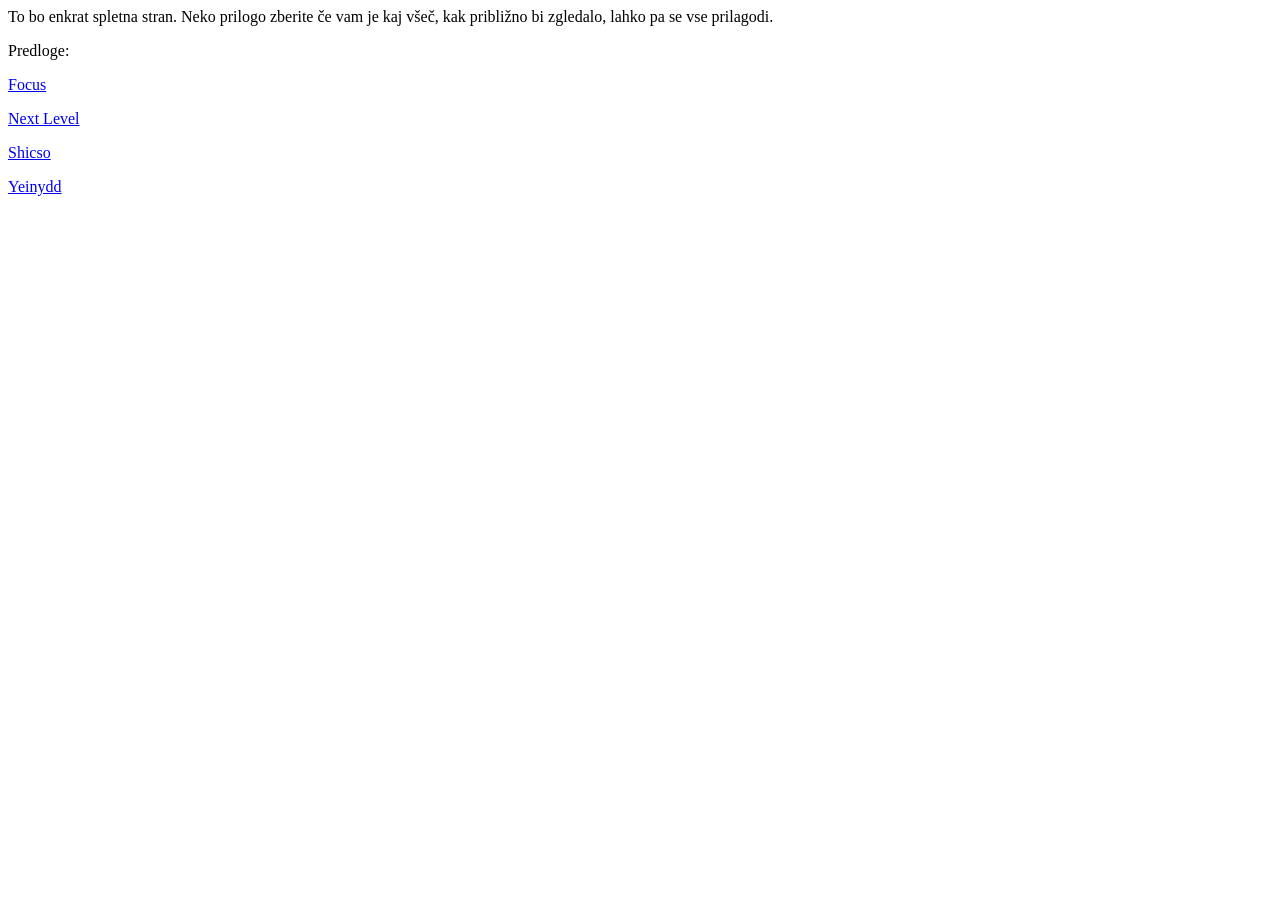
<file: TEMPLATES/index.html>
<html>

<body>

    <p>To bo enkrat spletna stran. Neko prilogo zberite če vam je kaj všeč, kak približno bi zgledalo, lahko pa se vse prilagodi.</p>

    <P>Predloge:</P>
    <p>
        <a href="Focus Free Website Template - Free-CSS.com\\focus\\index.html">Focus</a>
    </p>
    <p>
        <a href="Next Level Free Website Template - Free-CSS.com\\templatemo_532_next_level\\index.html">Next Level</a>
    </p>
    <p>
        <a href="Shicso Free Website Template - Free-CSS.com\\shicso\\index.html">Shicso</a>
    </p>
    <p>
        <a href="Yeinydd Free Website Template - Free-CSS.com\\yeinydd\\index.html">Yeinydd</a>
    </p>





</body>

</html>
</file>
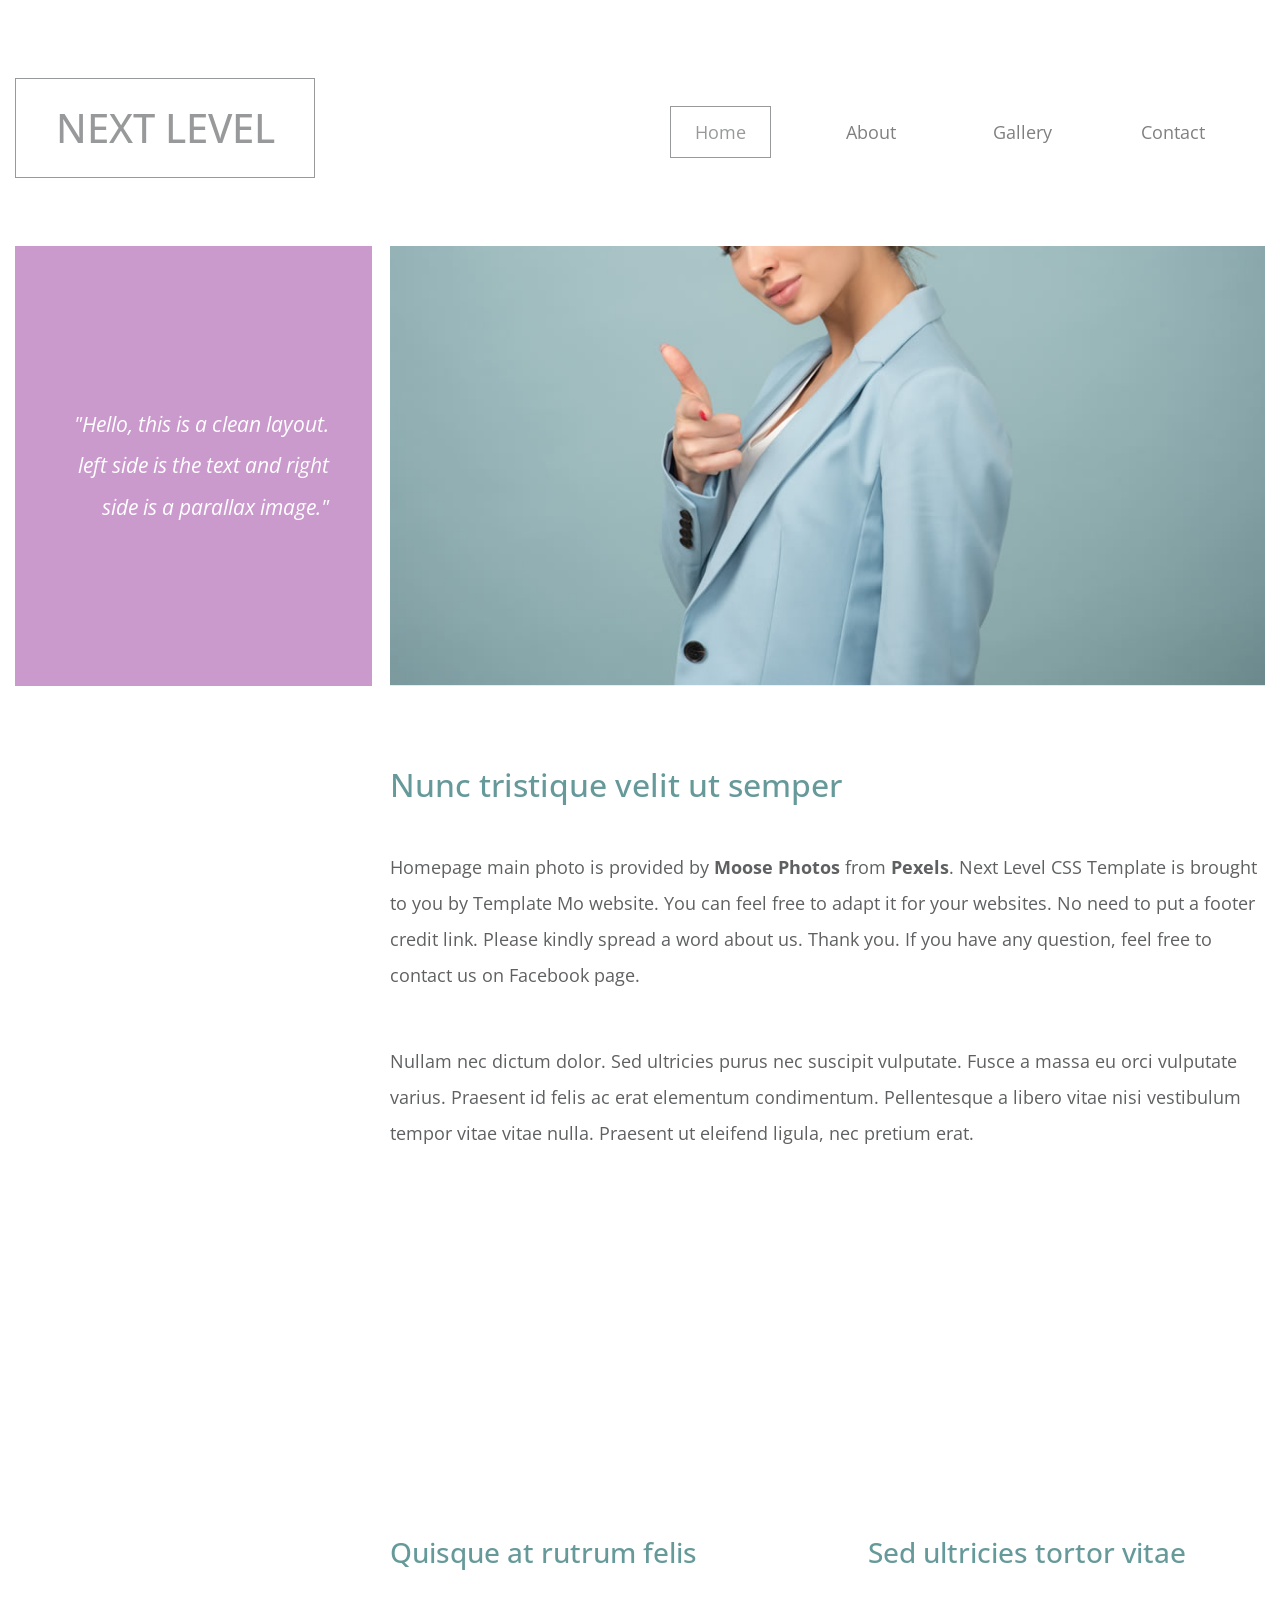
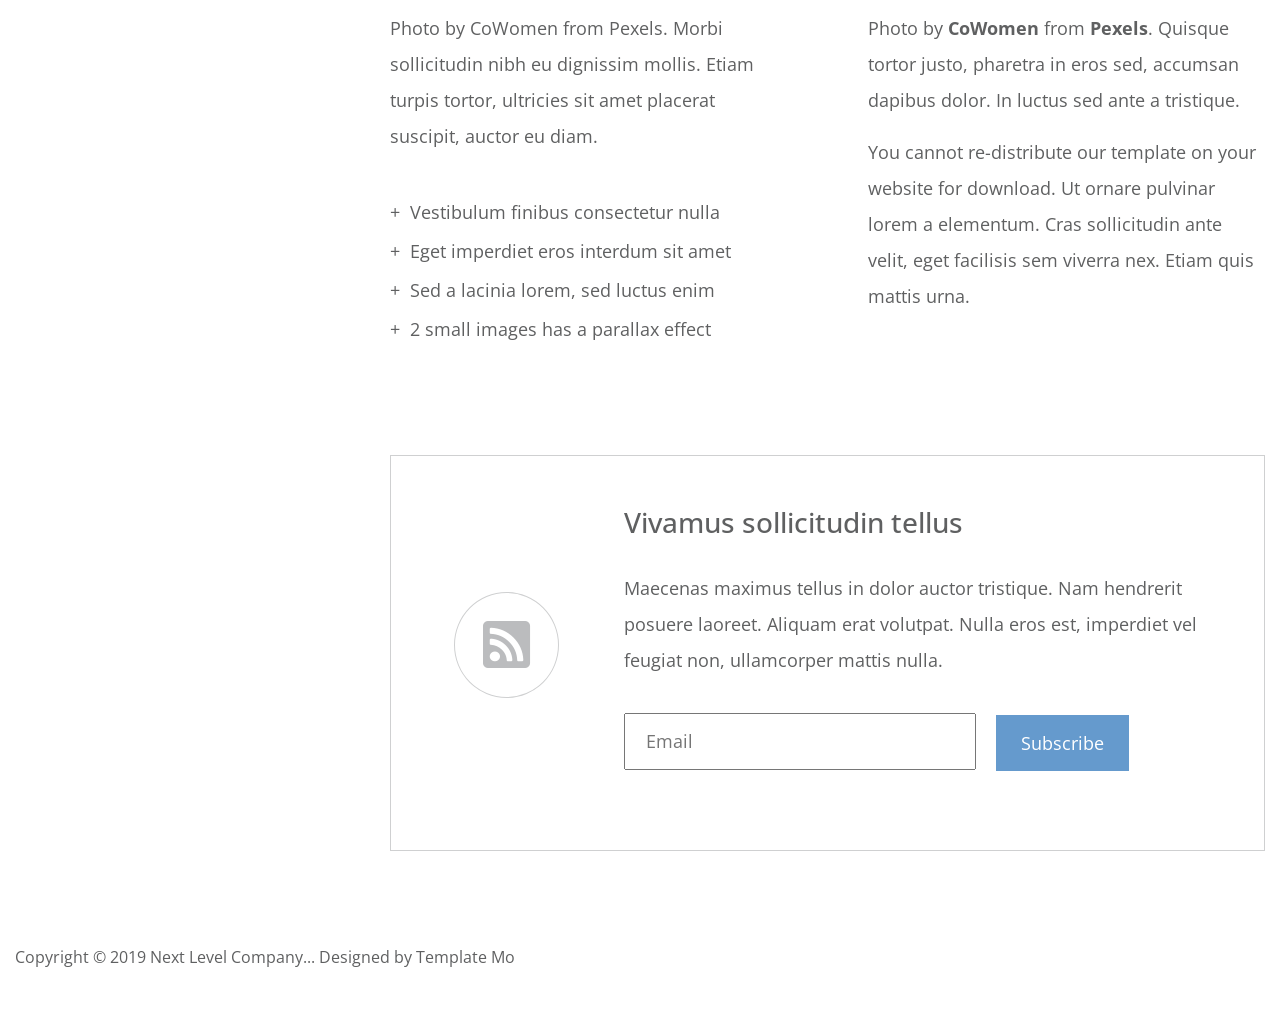
<file: Next Level Free Website Template - Free-CSS.com/templatemo_532_next_level/index.html>
<!DOCTYPE html>
<html lang="en">
  <head>
    <meta charset="UTF-8" />
    <meta name="viewport" content="width=device-width, initial-scale=1.0" />
    <meta http-equiv="X-UA-Compatible" content="ie=edge" />
    <title>Next Level HTML CSS Template</title>
<!--
Next Level CSS Template
https://templatemo.com/tm-532-next-level
-->
    <link rel="stylesheet"  href="https://fonts.googleapis.com/css?family=Open+Sans:400,600" />
    <link rel="stylesheet" href="css/all.min.css" />
    <link rel="stylesheet" href="css/bootstrap.min.css" />
    <link rel="stylesheet" href="css/templatemo-style.css" />
  </head>
  <body>
    <div class="container-fluid">
      <div class="row tm-brand-row">
        <div class="col-lg-4 col-10">
          <div class="tm-brand-container">
            <div class="tm-brand-texts">
              <h1 class="text-uppercase tm-brand-name">Next Level</h1>
            </div>
          </div>
        </div>
        <div class="col-lg-8 col-2 tm-nav-col">
          <div class="tm-nav">
            <nav class="navbar navbar-expand-lg navbar-light tm-navbar">
              <button
                class="navbar-toggler"
                type="button"
                data-toggle="collapse"
                data-target="#navbarNav"
                aria-controls="navbarNav"
                aria-expanded="false"
                aria-label="Toggle navigation">
                <span class="navbar-toggler-icon"></span>
              </button>
              <div class="collapse navbar-collapse" id="navbarNav">
                <ul class="navbar-nav ml-auto mr-0">
                  <li class="nav-item active">
                    <div class="tm-nav-link-highlight"></div>
                    <a class="nav-link" href="#"
                      >Home <span class="sr-only">(current)</span></a
                    >
                  </li>
                  <li class="nav-item">
                    <div class="tm-nav-link-highlight"></div>
                    <a class="nav-link" href="about.html">About</a>
                  </li>
                  <li class="nav-item">
                    <div class="tm-nav-link-highlight"></div>
                    <a class="nav-link" href="gallery.html">Gallery</a>
                  </li>
                  <li class="nav-item">
                    <div class="tm-nav-link-highlight"></div>
                    <a class="nav-link" href="contact.html">Contact</a>
                  </li>
                </ul>
              </div>
            </nav>
          </div>
        </div>
      </div>

      <div class="row tm-welcome-row">
        <div class="col-12 tm-page-cols-container">
          <div class="tm-page-col-left tm-welcome-box tm-bg-primary">
            <p class="tm-welcome-text">
              <em>"Hello, this is a clean layout. left side is the text and right
                side is a parallax image."</em>
            </p>
          </div>
          <div class="tm-page-col-right">
            <div
              class="tm-welcome-parallax"
              data-parallax="scroll"
              data-image-src="img/blue-contem-girl.jpg"
            ></div>
          </div>
        </div>
      </div>

      <section class="row tm-pt-4 tm-pb-6">
        <div class="col-12 tm-page-cols-container">
          <div class="tm-page-col-right">
            <h2 class="tm-text-secondary tm-mb-5">
              Nunc tristique velit ut semper
            </h2>
            <p class="tm-mb-6">
              Homepage main photo is provided by <strong>Moose Photos</strong> from <strong>Pexels</strong>. Next Level CSS Template is brought to you by Template Mo website. You can feel free to adapt it for your websites. No need to put a footer credit link. Please kindly spread a word about us. Thank you. If you have any question, feel free to contact us on Facebook page.
              
            </p>
            <p class="mb-0">
           	  Nullam nec dictum dolor. Sed ultricies purus nec suscipit vulputate. Fusce a massa eu orci
              vulputate varius. Praesent id felis ac erat elementum condimentum. Pellentesque a
              libero vitae nisi vestibulum tempor vitae vitae nulla. Praesent ut
              eleifend ligula, nec pretium erat.
            </p>
          </div>
        </div>
      </section>

      <div class="tm-page-col-right">
        <div class="row tm-pt-7 tm-pb-6">
          <div class="col-md-6 tm-home-section-2-left">
            <div
              class="img-fluid tm-mb-4 tm-small-parallax"
              data-parallax="scroll"
              data-image-src="img/image-1.jpg"></div>
            <div>
              <h3 class="tm-text-secondary tm-mb-4">
                Quisque at rutrum felis
              </h3>
              <p class="tm-mb-5">
                Photo by CoWomen from Pexels. Morbi sollicitudin nibh eu
                dignissim mollis. Etiam turpis tortor, ultricies sit amet
                placerat suscipit, auctor eu diam.
              </p>
              <ul class="tm-list-plus">
                <li>Vestibulum finibus consectetur nulla</li>
                <li>Eget imperdiet eros interdum sit amet</li>
                <li>Sed a lacinia lorem, sed luctus enim</li>
                <li>2 small images has a parallax effect</li>
              </ul>
            </div>
          </div>
          <div class="col-md-6 tm-home-section-2-right">
            <div
              class="img-fluid tm-mb-4 tm-small-parallax"
              data-parallax="scroll"
              data-image-src="img/image-2.jpg"></div>
            <div>
              <h3 class="tm-text-secondary tm-mb-4">
                Sed ultricies tortor vitae
              </h3>
              <p class="tm-section-2-text">
                Photo by <strong>CoWomen</strong> from <strong>Pexels</strong>. Quisque tortor justo, pharetra in
                eros sed, accumsan dapibus dolor. In luctus sed ante a
                tristique.
              </p>
              <p>
                You cannot re-distribute our template on your website for download. Ut ornare pulvinar lorem a elementum. Cras sollicitudin ante velit, eget facilisis sem viverra nex. Etiam quis mattis urna.
              </p>
            </div>
          </div>
        </div>
      </div>
      <!-- row -->

      <!-- Call to Action -->
      <section class="row" id="tmCallToAction">
        <div class="col-12 tm-page-cols-container tm-call-to-action-col">
          <div class="tm-page-col-right">
            <div class="tm-call-to-action-box">
              <i class="fas fa-3x fa-rss-square tm-call-to-action-icon"></i>
              <div class="tm-call-to-action-text">
                <h3 class="tm-call-to-action-title">
                  Vivamus sollicitudin tellus
                </h3>
                <p class="tm-call-to-action-description">
                  Maecenas maximus tellus in dolor auctor tristique. Nam
                  hendrerit posuere laoreet. Aliquam erat volutpat. Nulla eros
                  est, imperdiet vel feugiat non, ullamcorper mattis nulla.
                </p>
                <form action="#" method="GET" class="tm-call-to-action-form">
                  <input type="email" name="email" placeholder="Email" class="tm-email-input" required />
                  <button type="submit" class="btn btn-primary">
                    Subscribe
                  </button>
                </form>
              </div>
            </div>
          </div>
        </div>
      </section>
      <!-- Page footer -->
      <footer class="row tm-page-footer">
        <p class="col-12 tm-copyright-text mb-0">
          Copyright &copy; 2019 Next Level Company... Designed by
          <a href="https://fb.com/templatemo" rel="nofollow" class="tm-copyright-link">Template Mo</a>
        </p>
      </footer>
    </div>

    <script src="js/jquery.min.js"></script>
    <script src="js/parallax.min.js"></script>
    <script src="js/bootstrap.min.js"></script>
  </body>
</html>
</file>
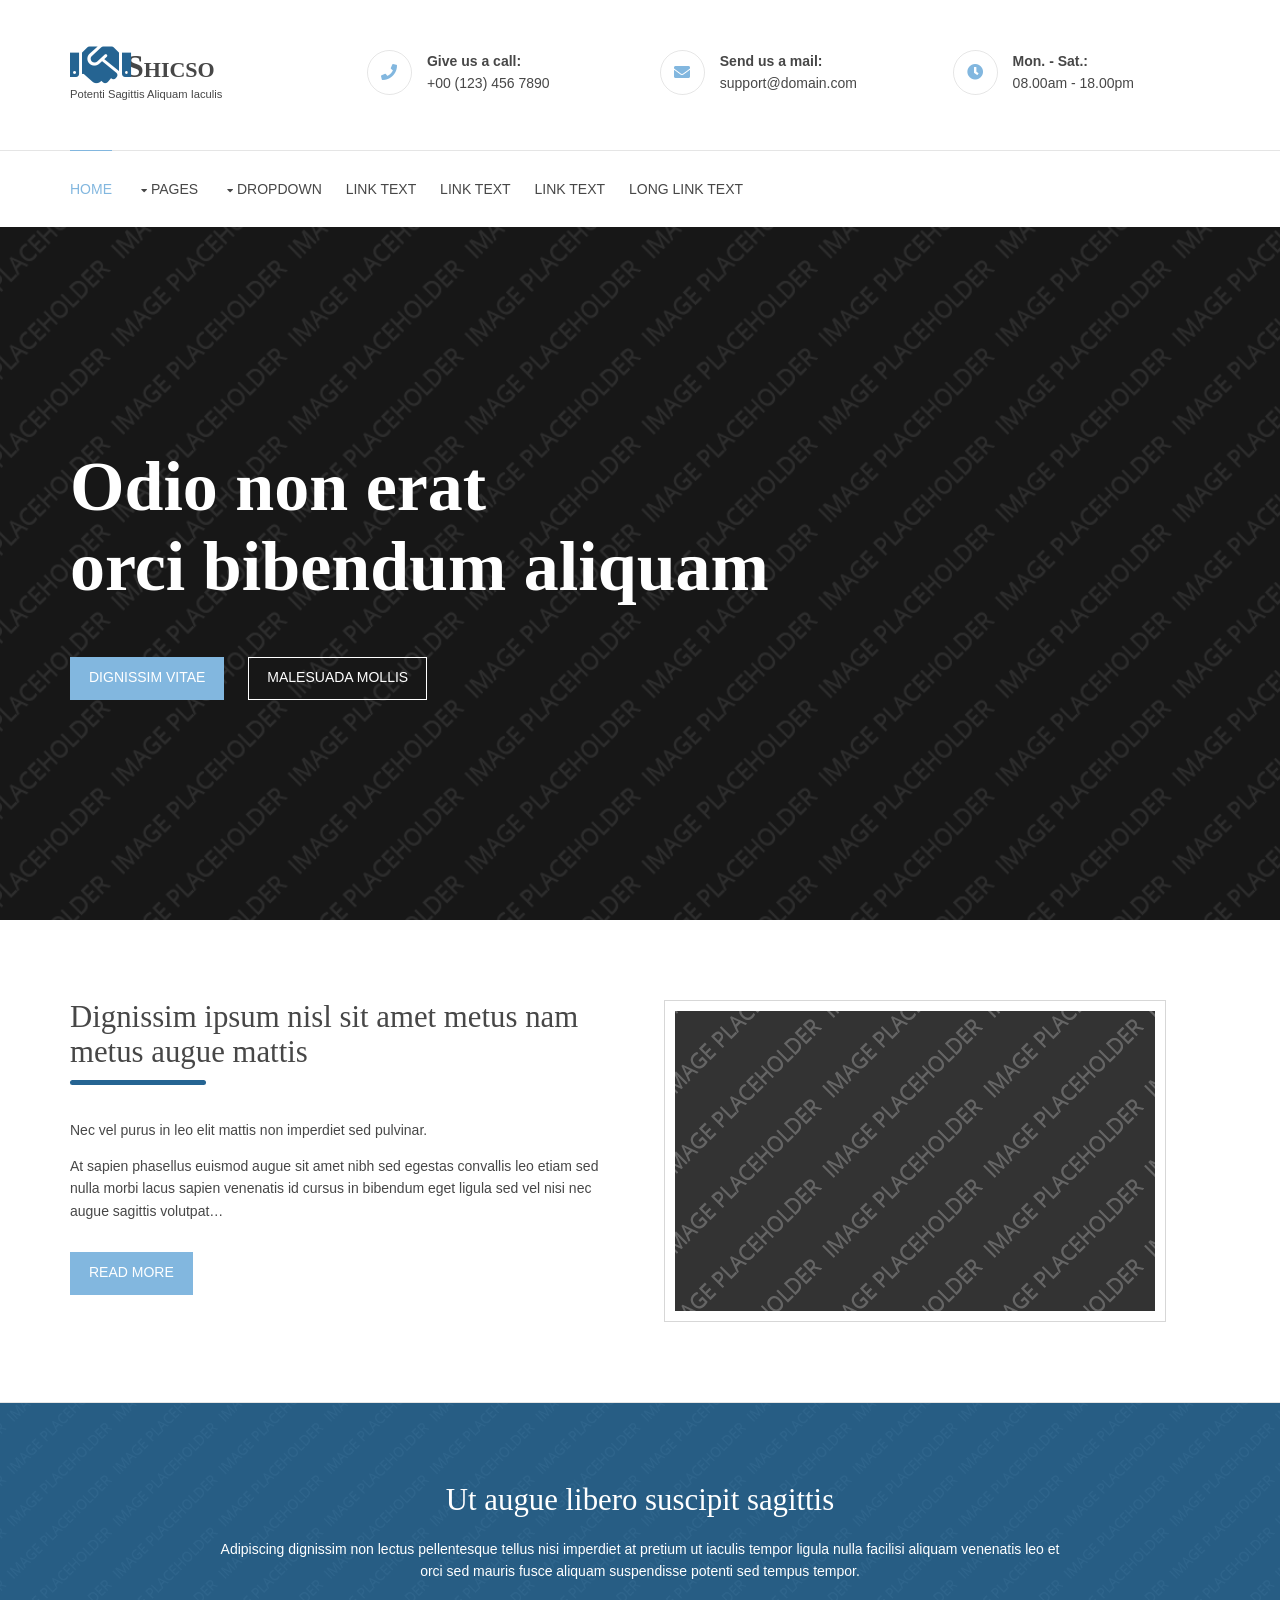
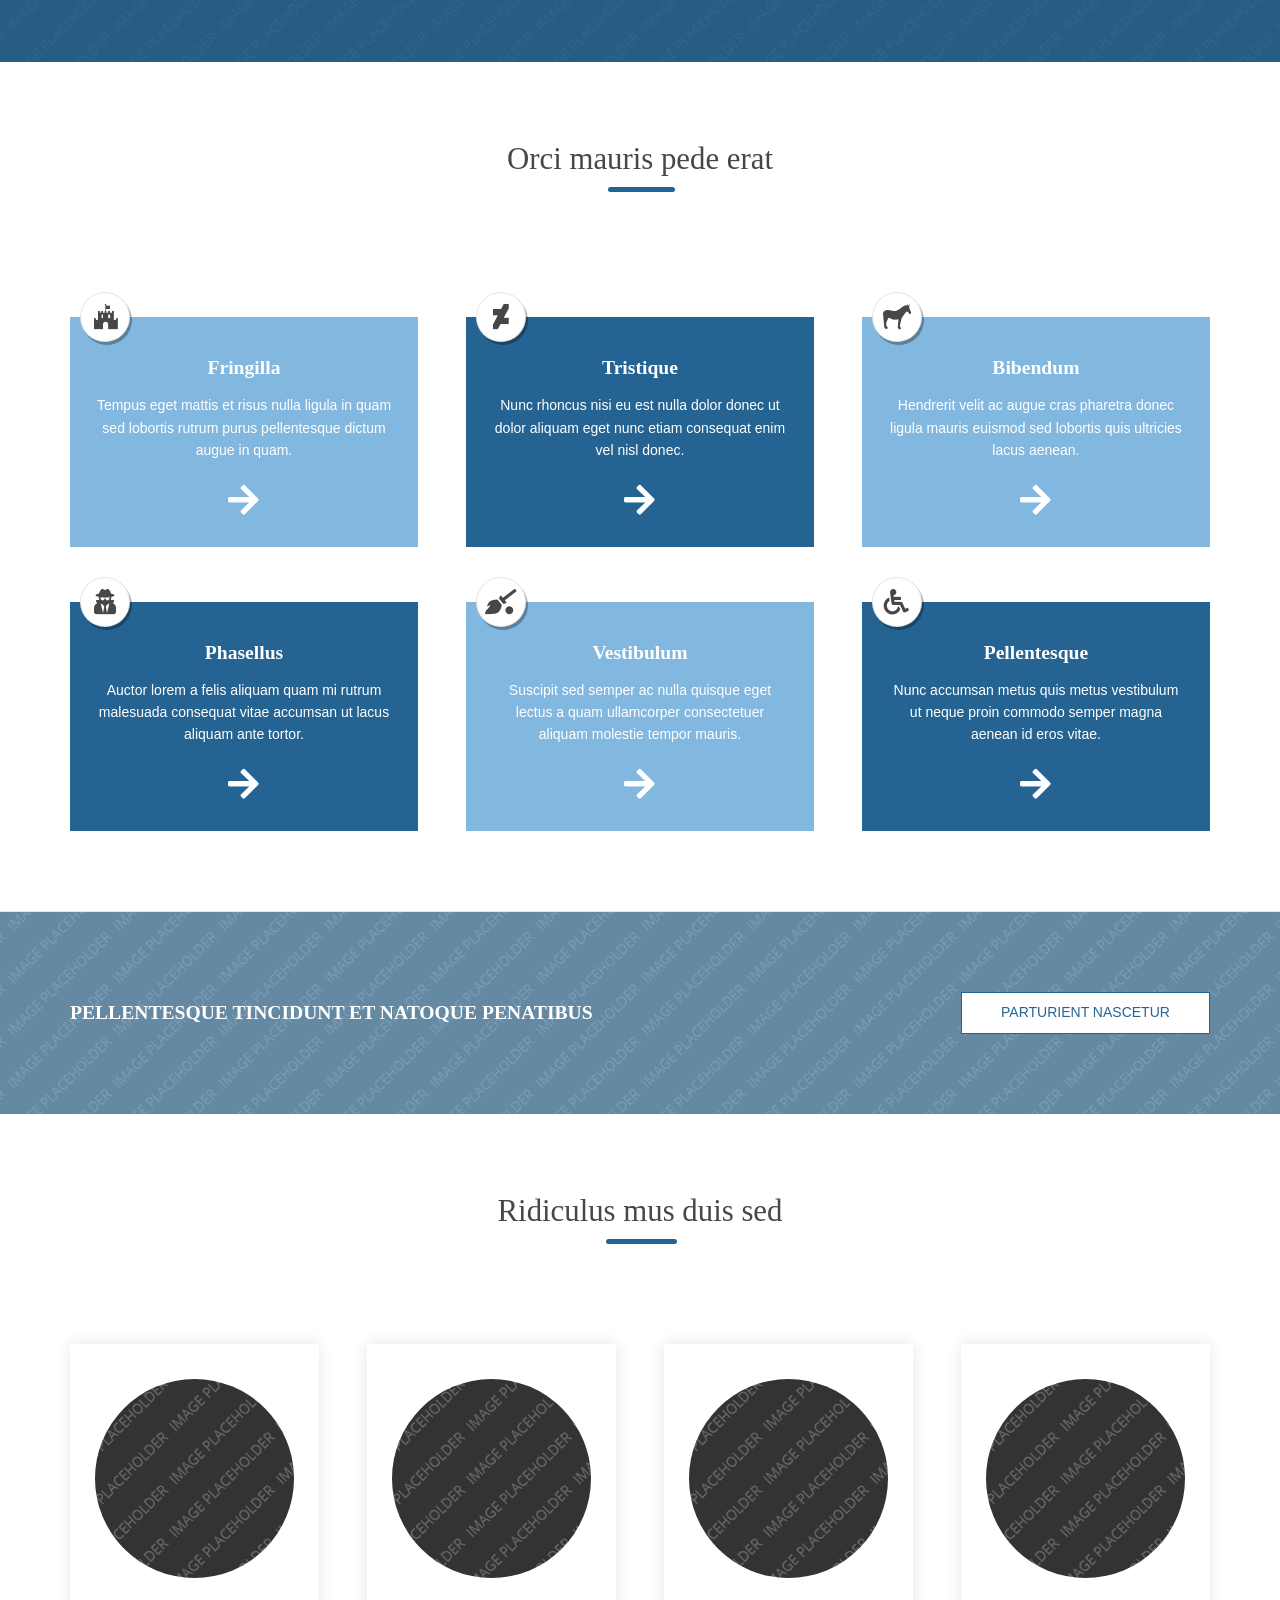
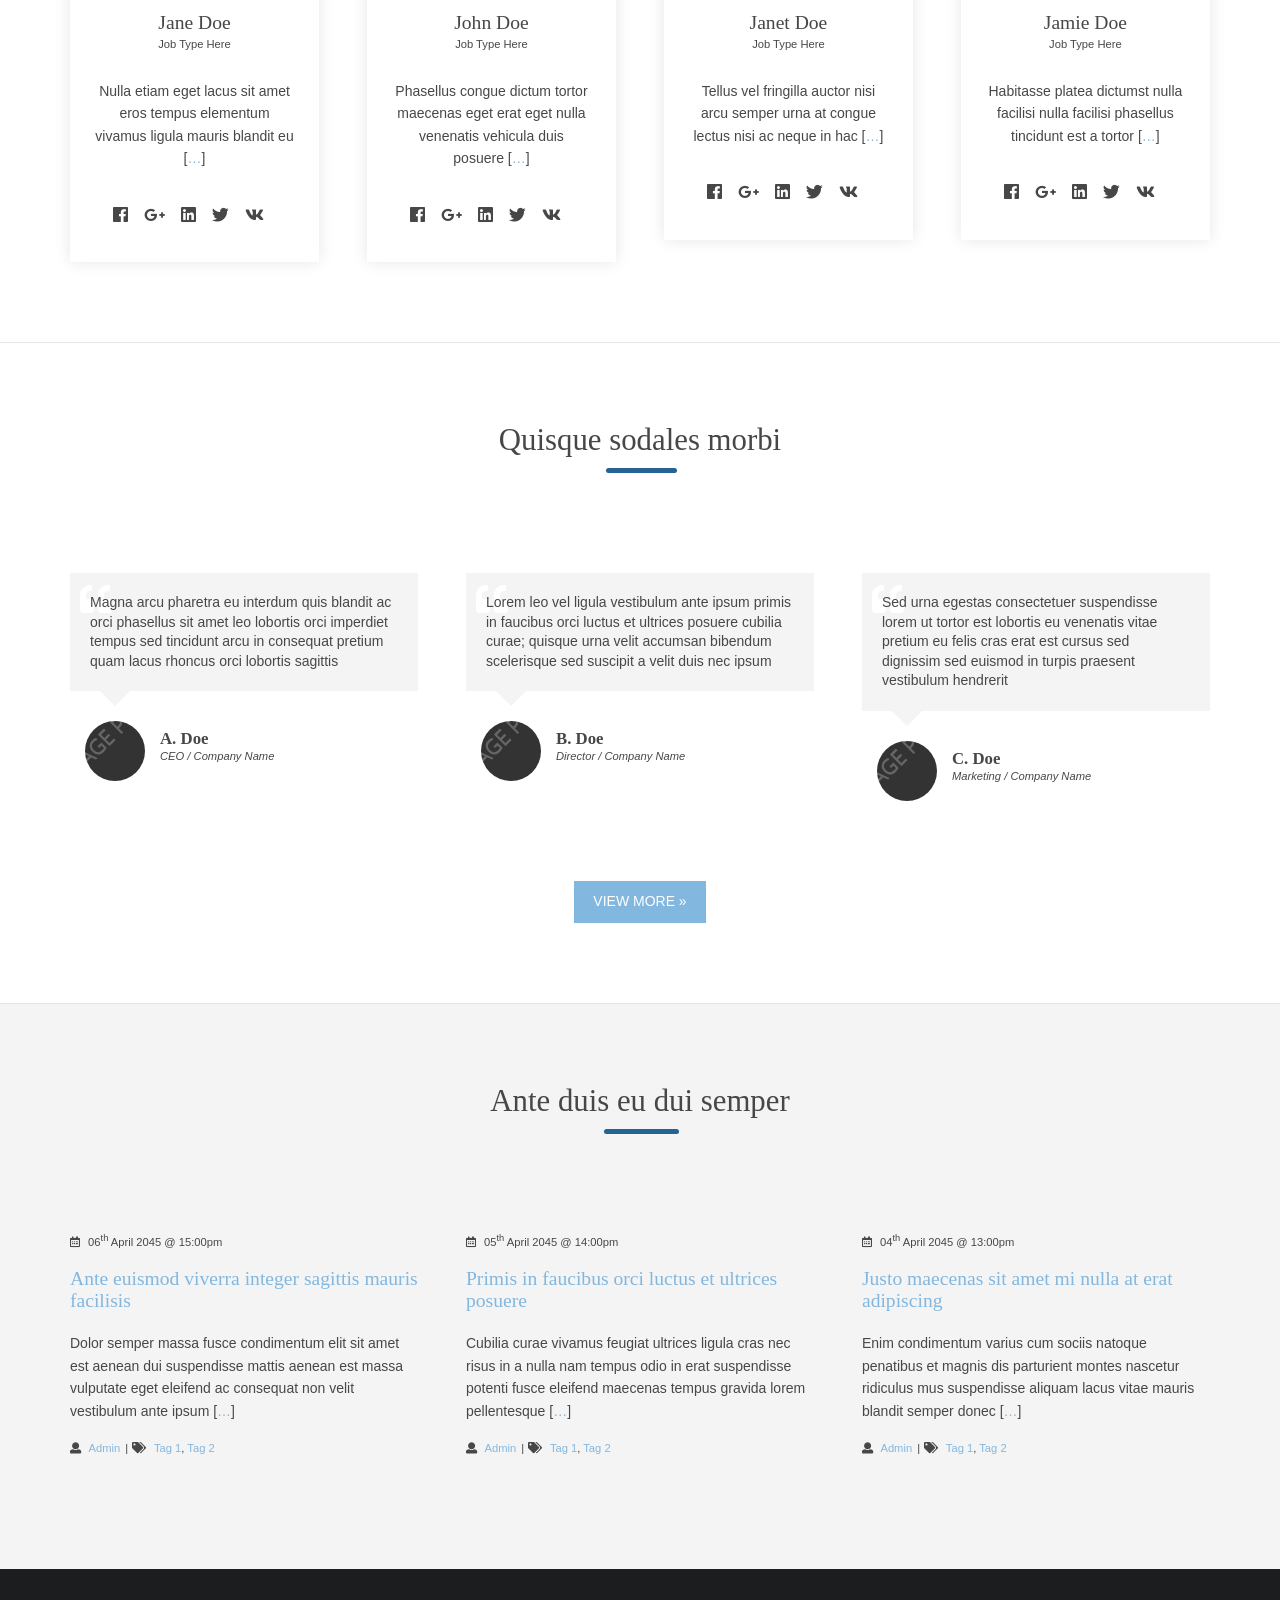
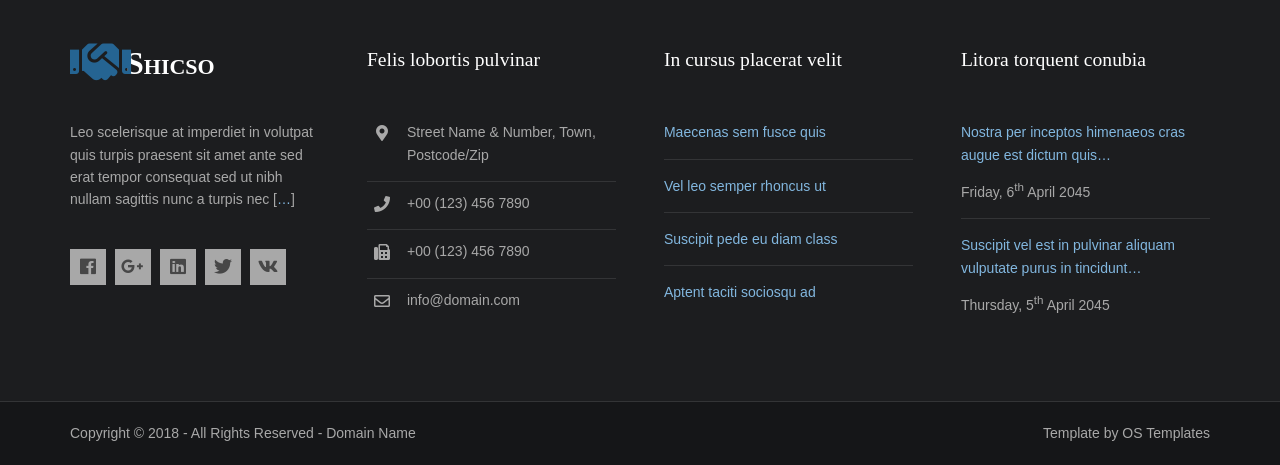
<file: Shicso Free Website Template - Free-CSS.com/shicso/index.html>
<!DOCTYPE html>
<!--
Template Name: Shicso
Author: <a href="https://www.os-templates.com/">OS Templates</a>
Author URI: https://www.os-templates.com/
Copyright: OS-Templates.com
Licence: Free to use under our free template licence terms
Licence URI: https://www.os-templates.com/template-terms
-->
<html lang="">
<!-- To declare your language - read more here: https://www.w3.org/International/questions/qa-html-language-declarations -->
<head>
<title>Shicso</title>
<meta charset="utf-8">
<meta name="viewport" content="width=device-width, initial-scale=1.0, maximum-scale=1.0, user-scalable=no">
<link href="layout/styles/layout.css" rel="stylesheet" type="text/css" media="all">
</head>
<body id="top">
<!-- ################################################################################################ -->
<!-- ################################################################################################ -->
<!-- ################################################################################################ -->
<div class="wrapper row0">
  <header id="header" class="hoc clear"> 
    <!-- ################################################################################################ -->
    <div id="logo" class="one_quarter first">
      <h1 class="logoname clear"><a href="index.html"><i class="fas fa-handshake"></i> <span>Shicso</span></a></h1>
      <p>Potenti sagittis aliquam iaculis</p>
    </div>
    <div class="three_quarter">
      <ul class="nospace clear">
        <li class="one_third first">
          <div class="block clear"><a href="#"><i class="fas fa-phone"></i></a> <span><strong>Give us a call:</strong> +00 (123) 456 7890</span></div>
        </li>
        <li class="one_third">
          <div class="block clear"><a href="#"><i class="fas fa-envelope"></i></a> <span><strong>Send us a mail:</strong> support@domain.com</span></div>
        </li>
        <li class="one_third">
          <div class="block clear"><a href="#"><i class="fas fa-clock"></i></a> <span><strong> Mon. - Sat.:</strong> 08.00am - 18.00pm</span></div>
        </li>
      </ul>
    </div>
    <!-- ################################################################################################ -->
  </header>
</div>
<!-- ################################################################################################ -->
<!-- ################################################################################################ -->
<!-- ################################################################################################ -->
<div class="wrapper row1">
  <div class="hoc clear"> 
    <!-- ################################################################################################ -->
    <nav id="mainav">
      <ul class="clear">
        <li class="active"><a href="index.html">Home</a></li>
        <li><a class="drop" href="#">Pages</a>
          <ul>
            <li><a href="pages/gallery.html">Gallery</a></li>
            <li><a href="pages/full-width.html">Full Width</a></li>
            <li><a href="pages/sidebar-left.html">Sidebar Left</a></li>
            <li><a href="pages/sidebar-right.html">Sidebar Right</a></li>
            <li><a href="pages/basic-grid.html">Basic Grid</a></li>
            <li><a href="pages/font-icons.html">Font Icons</a></li>
          </ul>
        </li>
        <li><a class="drop" href="#">Dropdown</a>
          <ul>
            <li><a href="#">Level 2</a></li>
            <li><a class="drop" href="#">Level 2 + Drop</a>
              <ul>
                <li><a href="#">Level 3</a></li>
                <li><a href="#">Level 3</a></li>
                <li><a href="#">Level 3</a></li>
              </ul>
            </li>
            <li><a href="#">Level 2</a></li>
          </ul>
        </li>
        <li><a href="#">Link Text</a></li>
        <li><a href="#">Link Text</a></li>
        <li><a href="#">Link Text</a></li>
        <li><a href="#">Long Link Text</a></li>
      </ul>
    </nav>
    <!-- ################################################################################################ -->
  </div>
</div>
<!-- ################################################################################################ -->
<!-- ################################################################################################ -->
<!-- ################################################################################################ -->
<div class="wrapper bgded overlay" style="background-image:url('images/demo/backgrounds/01.png');">
  <div id="pageintro" class="hoc clear"> 
    <!-- ################################################################################################ -->
    <article>
      <h3 class="heading">Odio non erat<br>
        orci bibendum aliquam</h3>
      <footer>
        <ul class="nospace inline pushright">
          <li><a class="btn" href="#">Dignissim vitae</a></li>
          <li><a class="btn inverse" href="#">Malesuada mollis</a></li>
        </ul>
      </footer>
    </article>
    <!-- ################################################################################################ -->
  </div>
</div>
<!-- ################################################################################################ -->
<!-- ################################################################################################ -->
<!-- ################################################################################################ -->
<div class="wrapper row3">
  <main class="hoc container clear"> 
    <!-- main body -->
    <!-- ################################################################################################ -->
    <article class="group">
      <div class="one_half first">
        <h6 class="heading underline font-x2">Dignissim ipsum nisl sit amet metus nam metus augue mattis</h6>
        <p>Nec vel purus in leo elit mattis non imperdiet sed pulvinar.</p>
        <p class="btmspace-30">At sapien phasellus euismod augue sit amet nibh sed egestas convallis leo etiam sed nulla morbi lacus sapien venenatis id cursus in bibendum eget ligula sed vel nisi nec augue sagittis volutpat&hellip;</p>
        <footer><a class="btn" href="#">Read More</a></footer>
      </div>
      <div class="one_half"><a class="imgover" href="#"><img class="borderedbox inspace-10" src="images/demo/480x300.png" alt=""></a></div>
    </article>
    <!-- ################################################################################################ -->
    <!-- / main body -->
    <div class="clear"></div>
  </main>
</div>
<!-- ################################################################################################ -->
<!-- ################################################################################################ -->
<!-- ################################################################################################ -->
<div class="wrapper bgded overlay dark" style="background-image:url('images/demo/backgrounds/01.png');">
  <div id="shout" class="hoc container clear"> 
    <!-- ################################################################################################ -->
    <article>
      <h3 class="heading font-x2">Ut augue libero suscipit sagittis</h3>
      <p>Adipiscing dignissim non lectus pellentesque tellus nisi imperdiet at pretium ut iaculis tempor ligula nulla facilisi aliquam venenatis leo et orci sed mauris fusce aliquam suspendisse potenti sed tempus tempor.</p>
    </article>
    <!-- ################################################################################################ -->
  </div>
</div>
<!-- ################################################################################################ -->
<!-- ################################################################################################ -->
<!-- ################################################################################################ -->
<div class="wrapper row3">
  <section id="services" class="hoc container clear"> 
    <!-- ################################################################################################ -->
    <div class="center btmspace-80">
      <h6 class="heading underline font-x2">Orci mauris pede erat</h6>
    </div>
    <ul class="nospace group">
      <li class="one_third">
        <article><a href="#"><i class="fab fa-fort-awesome"></i></a>
          <h6 class="heading">Fringilla</h6>
          <p>Tempus eget mattis et risus nulla ligula in quam sed lobortis rutrum purus pellentesque dictum augue in quam.</p>
          <footer><a href="#"><i class="fas fa-arrow-right"></i></a></footer>
        </article>
      </li>
      <li class="one_third">
        <article><a href="#"><i class="fab fa-deviantart"></i></a>
          <h6 class="heading">Tristique</h6>
          <p>Nunc rhoncus nisi eu est nulla dolor donec ut dolor aliquam eget nunc etiam consequat enim vel nisl donec.</p>
          <footer><a href="#"><i class="fas fa-arrow-right"></i></a></footer>
        </article>
      </li>
      <li class="one_third">
        <article><a href="#"><i class="fab fa-sticker-mule"></i></a>
          <h6 class="heading">Bibendum</h6>
          <p>Hendrerit velit ac augue cras pharetra donec ligula mauris euismod sed lobortis quis ultricies lacus aenean.</p>
          <footer><a href="#"><i class="fas fa-arrow-right"></i></a></footer>
        </article>
      </li>
      <li class="one_third">
        <article><a href="#"><i class="fas fa-user-secret"></i></a>
          <h6 class="heading">Phasellus</h6>
          <p>Auctor lorem a felis aliquam quam mi rutrum malesuada consequat vitae accumsan ut lacus aliquam ante tortor.</p>
          <footer><a href="#"><i class="fas fa-arrow-right"></i></a></footer>
        </article>
      </li>
      <li class="one_third">
        <article><a href="#"><i class="fas fa-quidditch"></i></a>
          <h6 class="heading">Vestibulum</h6>
          <p>Suscipit sed semper ac nulla quisque eget lectus a quam ullamcorper consectetuer aliquam molestie tempor mauris.</p>
          <footer><a href="#"><i class="fas fa-arrow-right"></i></a></footer>
        </article>
      </li>
      <li class="one_third">
        <article><a href="#"><i class="fas fa-wheelchair"></i></a>
          <h6 class="heading">Pellentesque</h6>
          <p>Nunc accumsan metus quis metus vestibulum ut neque proin commodo semper magna aenean id eros vitae.</p>
          <footer><a href="#"><i class="fas fa-arrow-right"></i></a></footer>
        </article>
      </li>
    </ul>
    <!-- ################################################################################################ -->
  </section>
</div>
<!-- ################################################################################################ -->
<!-- ################################################################################################ -->
<!-- ################################################################################################ -->
<div class="wrapper bgded overlay light" style="background-image:url('images/demo/backgrounds/01.png');">
  <section id="cta" class="hoc container clear"> 
    <!-- ################################################################################################ -->
    <h6 class="three_quarter first">Pellentesque tincidunt et natoque penatibus</h6>
    <footer class="one_quarter"><a class="btn" href="#">Parturient nascetur</a></footer>
    <!-- ################################################################################################ -->
  </section>
</div>
<!-- ################################################################################################ -->
<!-- ################################################################################################ -->
<!-- ################################################################################################ -->
<div class="wrapper row3">
  <section id="team" class="hoc container clear"> 
    <!-- ################################################################################################ -->
    <div class="center btmspace-80">
      <h6 class="heading underline font-x2">Ridiculus mus duis sed</h6>
    </div>
    <ul class="nospace group">
      <li class="one_quarter first">
        <article>
          <figure><a class="imgover" href="#"><img src="images/demo/300x300.png" alt=""></a>
            <figcaption class="heading">Jane Doe</figcaption>
          </figure>
          <em>Job Type Here</em>
          <p>Nulla etiam eget lacus sit amet eros tempus elementum vivamus ligula mauris blandit eu [<a href="#">&hellip;</a>]</p>
          <footer>
            <ul class="faico clear">
              <li><a class="faicon-facebook" href="#"><i class="fab fa-facebook"></i></a></li>
              <li><a class="faicon-google-plus" href="#"><i class="fab fa-google-plus-g"></i></a></li>
              <li><a class="faicon-linkedin" href="#"><i class="fab fa-linkedin"></i></a></li>
              <li><a class="faicon-twitter" href="#"><i class="fab fa-twitter"></i></a></li>
              <li><a class="faicon-vk" href="#"><i class="fab fa-vk"></i></a></li>
            </ul>
          </footer>
        </article>
      </li>
      <li class="one_quarter">
        <article>
          <figure><a class="imgover" href="#"><img src="images/demo/300x300.png" alt=""></a>
            <figcaption class="heading">John Doe</figcaption>
          </figure>
          <em>Job Type Here</em>
          <p>Phasellus congue dictum tortor maecenas eget erat eget nulla venenatis vehicula duis posuere [<a href="#">&hellip;</a>]</p>
          <footer>
            <ul class="faico clear">
              <li><a class="faicon-facebook" href="#"><i class="fab fa-facebook"></i></a></li>
              <li><a class="faicon-google-plus" href="#"><i class="fab fa-google-plus-g"></i></a></li>
              <li><a class="faicon-linkedin" href="#"><i class="fab fa-linkedin"></i></a></li>
              <li><a class="faicon-twitter" href="#"><i class="fab fa-twitter"></i></a></li>
              <li><a class="faicon-vk" href="#"><i class="fab fa-vk"></i></a></li>
            </ul>
          </footer>
        </article>
      </li>
      <li class="one_quarter">
        <article>
          <figure><a class="imgover" href="#"><img src="images/demo/300x300.png" alt=""></a>
            <figcaption class="heading">Janet Doe</figcaption>
          </figure>
          <em>Job Type Here</em>
          <p>Tellus vel fringilla auctor nisi arcu semper urna at congue lectus nisi ac neque in hac [<a href="#">&hellip;</a>]</p>
          <footer>
            <ul class="faico clear">
              <li><a class="faicon-facebook" href="#"><i class="fab fa-facebook"></i></a></li>
              <li><a class="faicon-google-plus" href="#"><i class="fab fa-google-plus-g"></i></a></li>
              <li><a class="faicon-linkedin" href="#"><i class="fab fa-linkedin"></i></a></li>
              <li><a class="faicon-twitter" href="#"><i class="fab fa-twitter"></i></a></li>
              <li><a class="faicon-vk" href="#"><i class="fab fa-vk"></i></a></li>
            </ul>
          </footer>
        </article>
      </li>
      <li class="one_quarter">
        <article>
          <figure><a class="imgover" href="#"><img src="images/demo/300x300.png" alt=""></a>
            <figcaption class="heading">Jamie Doe</figcaption>
          </figure>
          <em>Job Type Here</em>
          <p>Habitasse platea dictumst nulla facilisi nulla facilisi phasellus tincidunt est a tortor [<a href="#">&hellip;</a>]</p>
          <footer>
            <ul class="faico clear">
              <li><a class="faicon-facebook" href="#"><i class="fab fa-facebook"></i></a></li>
              <li><a class="faicon-google-plus" href="#"><i class="fab fa-google-plus-g"></i></a></li>
              <li><a class="faicon-linkedin" href="#"><i class="fab fa-linkedin"></i></a></li>
              <li><a class="faicon-twitter" href="#"><i class="fab fa-twitter"></i></a></li>
              <li><a class="faicon-vk" href="#"><i class="fab fa-vk"></i></a></li>
            </ul>
          </footer>
        </article>
      </li>
    </ul>
    <!-- ################################################################################################ -->
  </section>
</div>
<!-- ################################################################################################ -->
<!-- ################################################################################################ -->
<!-- ################################################################################################ -->
<div class="wrapper row3">
  <section id="testimonials" class="hoc container clear"> 
    <!-- ################################################################################################ -->
    <div class="center btmspace-80">
      <h6 class="heading underline font-x2">Quisque sodales morbi</h6>
    </div>
    <ul class="nospace group btmspace-80">
      <li class="one_third first">
        <blockquote>Magna arcu pharetra eu interdum quis blandit ac orci phasellus sit amet leo lobortis orci imperdiet tempus sed tincidunt arcu in consequat pretium quam lacus rhoncus orci lobortis sagittis</blockquote>
        <figure class="clear"><img class="circle" src="images/demo/60x60.png" alt="">
          <figcaption>
            <h6 class="heading">A. Doe</h6>
            <em>CEO / Company Name</em></figcaption>
        </figure>
      </li>
      <li class="one_third">
        <blockquote>Lorem leo vel ligula vestibulum ante ipsum primis in faucibus orci luctus et ultrices posuere cubilia curae; quisque urna velit accumsan bibendum scelerisque sed suscipit a velit duis nec ipsum</blockquote>
        <figure class="clear"><img class="circle" src="images/demo/60x60.png" alt="">
          <figcaption>
            <h6 class="heading">B. Doe</h6>
            <em>Director / Company Name</em></figcaption>
        </figure>
      </li>
      <li class="one_third">
        <blockquote>Sed urna egestas consectetuer suspendisse lorem ut tortor est lobortis eu venenatis vitae pretium eu felis cras erat est cursus sed dignissim sed euismod in turpis praesent vestibulum hendrerit</blockquote>
        <figure class="clear"><img class="circle" src="images/demo/60x60.png" alt="">
          <figcaption>
            <h6 class="heading">C. Doe</h6>
            <em>Marketing / Company Name</em></figcaption>
        </figure>
      </li>
    </ul>
    <footer><a class="btn" href="#">View More &raquo;</a></footer>
    <!-- ################################################################################################ -->
  </section>
</div>
<!-- ################################################################################################ -->
<!-- ################################################################################################ -->
<!-- ################################################################################################ -->
<div class="wrapper row2">
  <section class="hoc container clear"> 
    <!-- ################################################################################################ -->
    <div class="center btmspace-80">
      <h6 class="heading underline font-x2">Ante duis eu dui semper</h6>
    </div>
    <ul class="nospace group latest">
      <li class="one_third first">
        <article>
          <time datetime="2045-04-06T08:15+00:00"><i class="far fa-calendar-alt rgtspace-5"></i> 06<sup>th</sup> April 2045 @ 15:00pm</time>
          <div class="excerpt">
            <h6 class="heading"><a href="#">Ante euismod viverra integer sagittis mauris facilisis</a></h6>
            <p>Dolor semper massa fusce condimentum elit sit amet est aenean dui suspendisse mattis aenean est massa vulputate eget eleifend ac consequat non velit vestibulum ante ipsum [<a href="#">&hellip;</a>]</p>
            <ul class="meta">
              <li><i class="fas fa-user rgtspace-5"></i> <a href="#">Admin</a></li>
              <li><i class="fas fa-tags rgtspace-5"></i> <a href="#">Tag 1</a>, <a href="#">Tag 2</a></li>
            </ul>
          </div>
        </article>
      </li>
      <li class="one_third">
        <article>
          <time datetime="2045-04-05T08:14+00:00"><i class="far fa-calendar-alt rgtspace-5"></i> 05<sup>th</sup> April 2045 @ 14:00pm</time>
          <div class="excerpt">
            <h6 class="heading"><a href="#">Primis in faucibus orci luctus et ultrices posuere</a></h6>
            <p>Cubilia curae vivamus feugiat ultrices ligula cras nec risus in a nulla nam tempus odio in erat suspendisse potenti fusce eleifend maecenas tempus gravida lorem pellentesque [<a href="#">&hellip;</a>]</p>
            <ul class="meta">
              <li><i class="fas fa-user rgtspace-5"></i> <a href="#">Admin</a></li>
              <li><i class="fas fa-tags rgtspace-5"></i> <a href="#">Tag 1</a>, <a href="#">Tag 2</a></li>
            </ul>
          </div>
        </article>
      </li>
      <li class="one_third">
        <article>
          <time datetime="2045-04-04T08:13+00:00"><i class="far fa-calendar-alt rgtspace-5"></i> 04<sup>th</sup> April 2045 @ 13:00pm</time>
          <div class="excerpt">
            <h6 class="heading"><a href="#">Justo maecenas sit amet mi nulla at erat adipiscing</a></h6>
            <p>Enim condimentum varius cum sociis natoque penatibus et magnis dis parturient montes nascetur ridiculus mus suspendisse aliquam lacus vitae mauris blandit semper donec [<a href="#">&hellip;</a>]</p>
            <ul class="meta">
              <li><i class="fas fa-user rgtspace-5"></i> <a href="#">Admin</a></li>
              <li><i class="fas fa-tags rgtspace-5"></i> <a href="#">Tag 1</a>, <a href="#">Tag 2</a></li>
            </ul>
          </div>
        </article>
      </li>
    </ul>
    <!-- ################################################################################################ -->
  </section>
</div>
<!-- ################################################################################################ -->
<!-- ################################################################################################ -->
<!-- ################################################################################################ -->
<div class="wrapper row4">
  <footer id="footer" class="hoc clear"> 
    <!-- ################################################################################################ -->
    <div class="one_quarter first">
      <h1 class="logoname clear"><a href="index.html"><i class="fas fa-handshake"></i> <span>Shicso</span></a></h1>
      <p class="btmspace-30">Leo scelerisque at imperdiet in volutpat quis turpis praesent sit amet ante sed erat tempor consequat sed ut nibh nullam sagittis nunc a turpis nec [<a href="#">&hellip;</a>]</p>
      <ul class="faico clear">
        <li><a class="faicon-facebook" href="#"><i class="fab fa-facebook"></i></a></li>
        <li><a class="faicon-google-plus" href="#"><i class="fab fa-google-plus-g"></i></a></li>
        <li><a class="faicon-linkedin" href="#"><i class="fab fa-linkedin"></i></a></li>
        <li><a class="faicon-twitter" href="#"><i class="fab fa-twitter"></i></a></li>
        <li><a class="faicon-vk" href="#"><i class="fab fa-vk"></i></a></li>
      </ul>
    </div>
    <div class="one_quarter">
      <h6 class="heading">Felis lobortis pulvinar</h6>
      <ul class="nospace linklist contact">
        <li><i class="fas fa-map-marker-alt"></i>
          <address>
          Street Name &amp; Number, Town, Postcode/Zip
          </address>
        </li>
        <li><i class="fas fa-phone"></i> +00 (123) 456 7890</li>
        <li><i class="fas fa-fax"></i> +00 (123) 456 7890</li>
        <li><i class="far fa-envelope"></i> info@domain.com</li>
      </ul>
    </div>
    <div class="one_quarter">
      <h6 class="heading">In cursus placerat velit</h6>
      <ul class="nospace linklist">
        <li><a href="#">Maecenas sem fusce quis</a></li>
        <li><a href="#">Vel leo semper rhoncus ut</a></li>
        <li><a href="#">Suscipit pede eu diam class</a></li>
        <li><a href="#">Aptent taciti sociosqu ad</a></li>
      </ul>
    </div>
    <div class="one_quarter">
      <h6 class="heading">Litora torquent conubia</h6>
      <ul class="nospace linklist">
        <li>
          <article>
            <p class="nospace btmspace-10"><a href="#">Nostra per inceptos himenaeos cras augue est dictum quis&hellip;</a></p>
            <time class="block font-xs" datetime="2045-04-06">Friday, 6<sup>th</sup> April 2045</time>
          </article>
        </li>
        <li>
          <article>
            <p class="nospace btmspace-10"><a href="#">Suscipit vel est in pulvinar aliquam vulputate purus in tincidunt&hellip;</a></p>
            <time class="block font-xs" datetime="2045-04-05">Thursday, 5<sup>th</sup> April 2045</time>
          </article>
        </li>
      </ul>
    </div>
    <!-- ################################################################################################ -->
  </footer>
</div>
<!-- ################################################################################################ -->
<!-- ################################################################################################ -->
<!-- ################################################################################################ -->
<div class="wrapper row5">
  <div id="copyright" class="hoc clear"> 
    <!-- ################################################################################################ -->
    <p class="fl_left">Copyright &copy; 2018 - All Rights Reserved - <a href="#">Domain Name</a></p>
    <p class="fl_right">Template by <a target="_blank" href="https://www.os-templates.com/" title="Free Website Templates">OS Templates</a></p>
    <!-- ################################################################################################ -->
  </div>
</div>
<!-- ################################################################################################ -->
<!-- ################################################################################################ -->
<!-- ################################################################################################ -->
<a id="backtotop" href="#top"><i class="fas fa-chevron-up"></i></a>
<!-- JAVASCRIPTS -->
<script src="layout/scripts/jquery.min.js"></script>
<script src="layout/scripts/jquery.backtotop.js"></script>
<script src="layout/scripts/jquery.mobilemenu.js"></script>
</body>
</html>
</file>
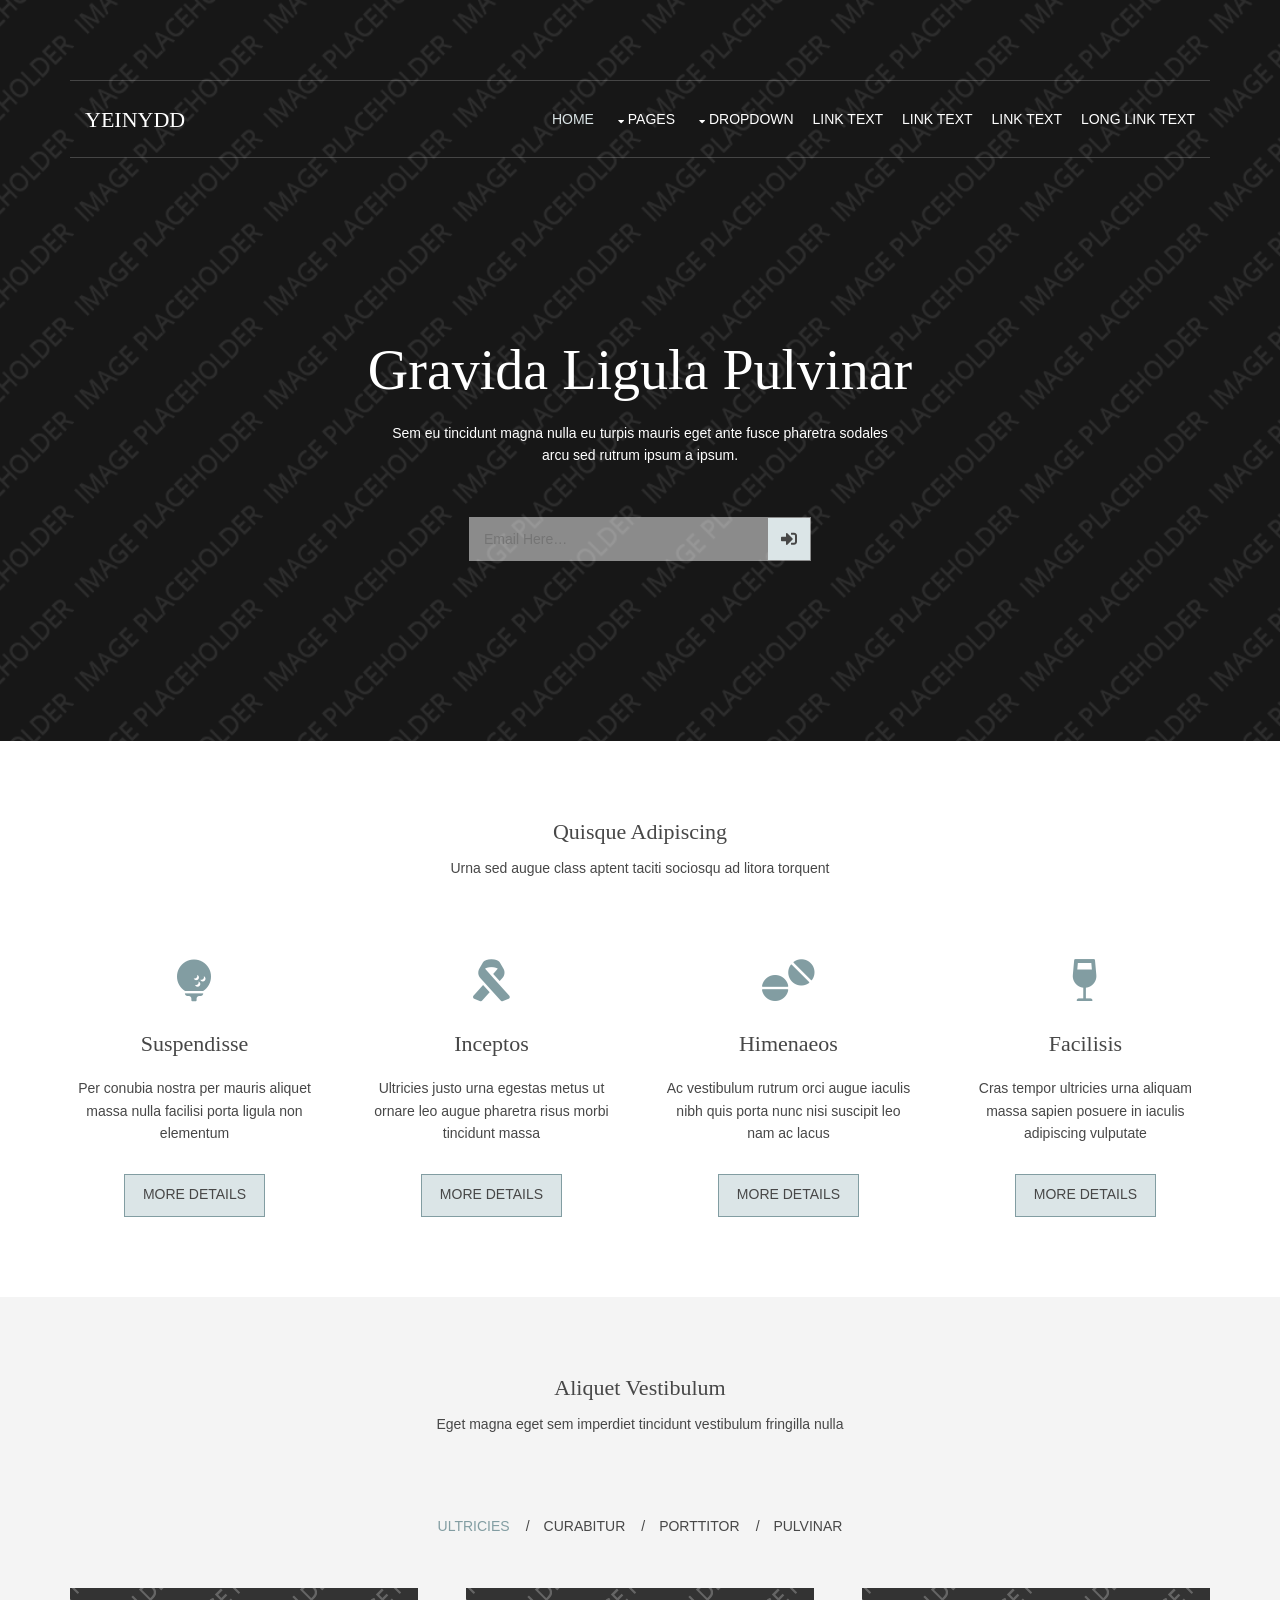
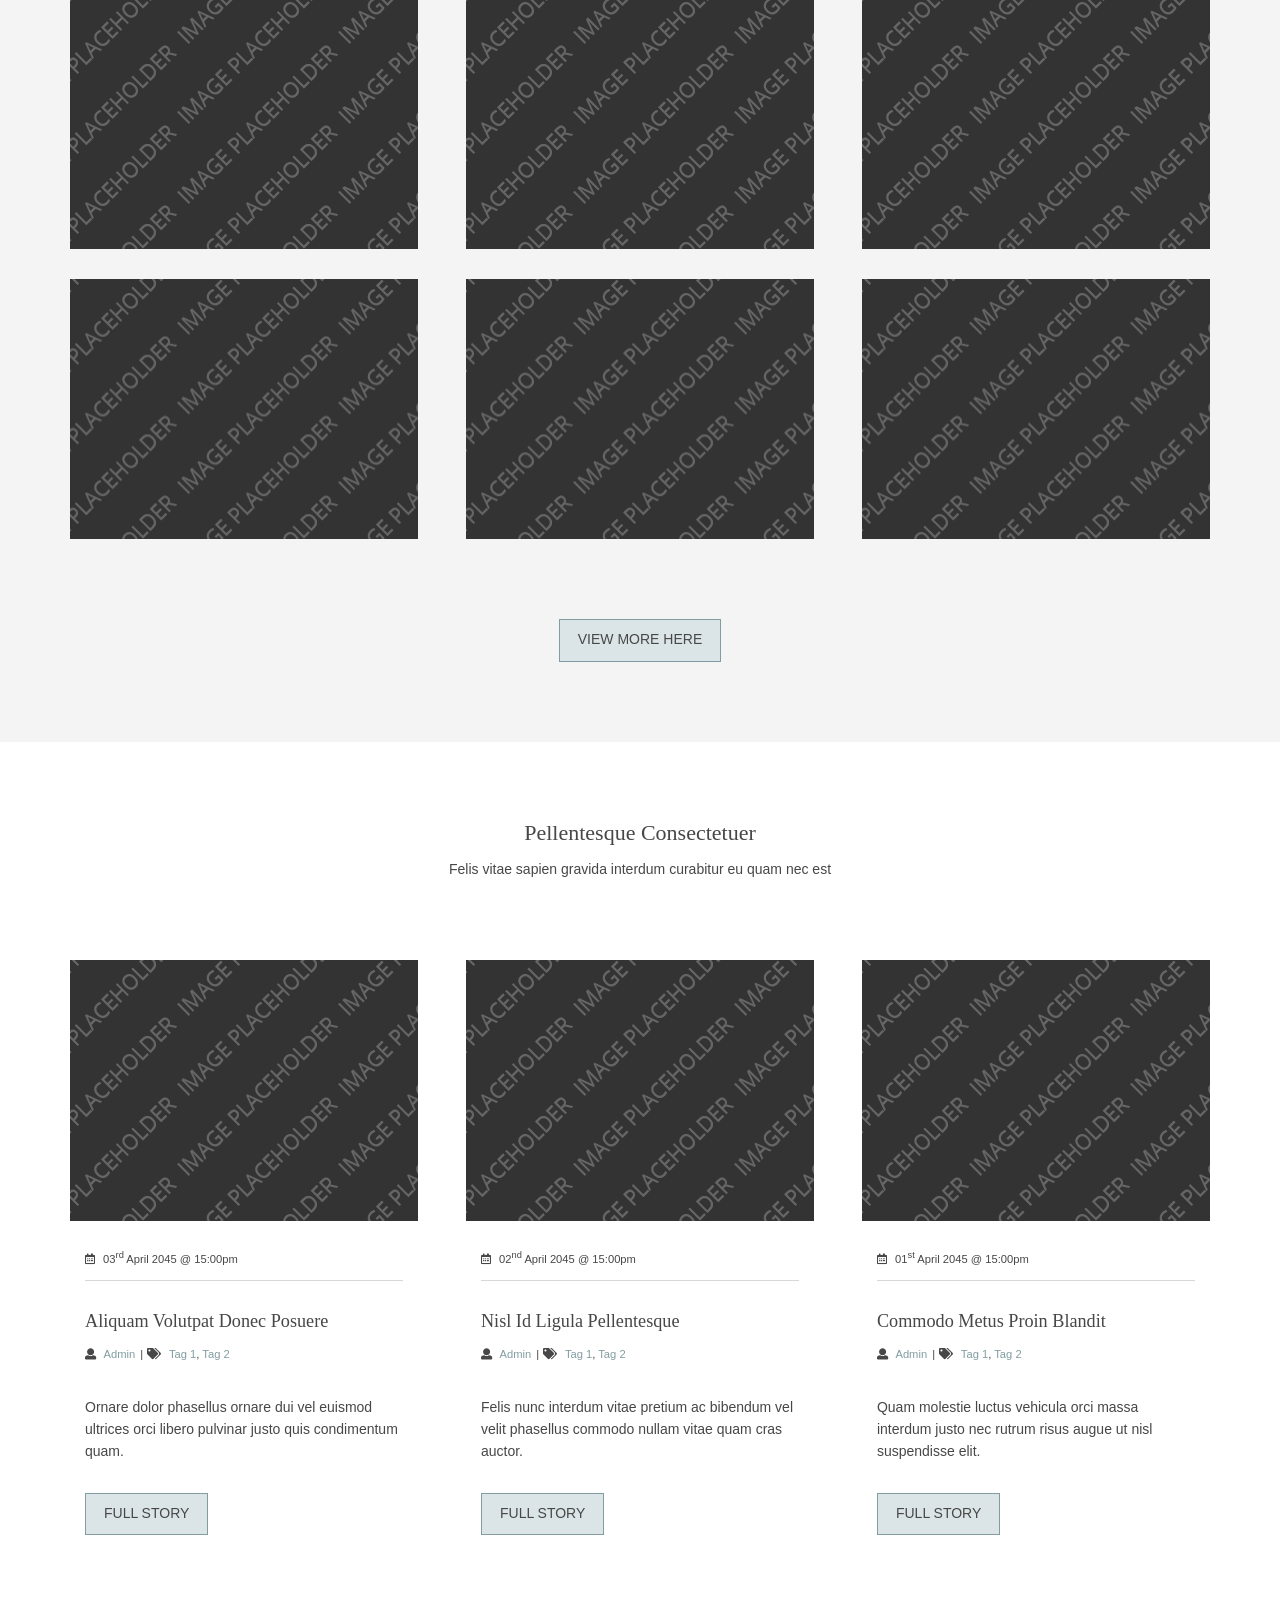
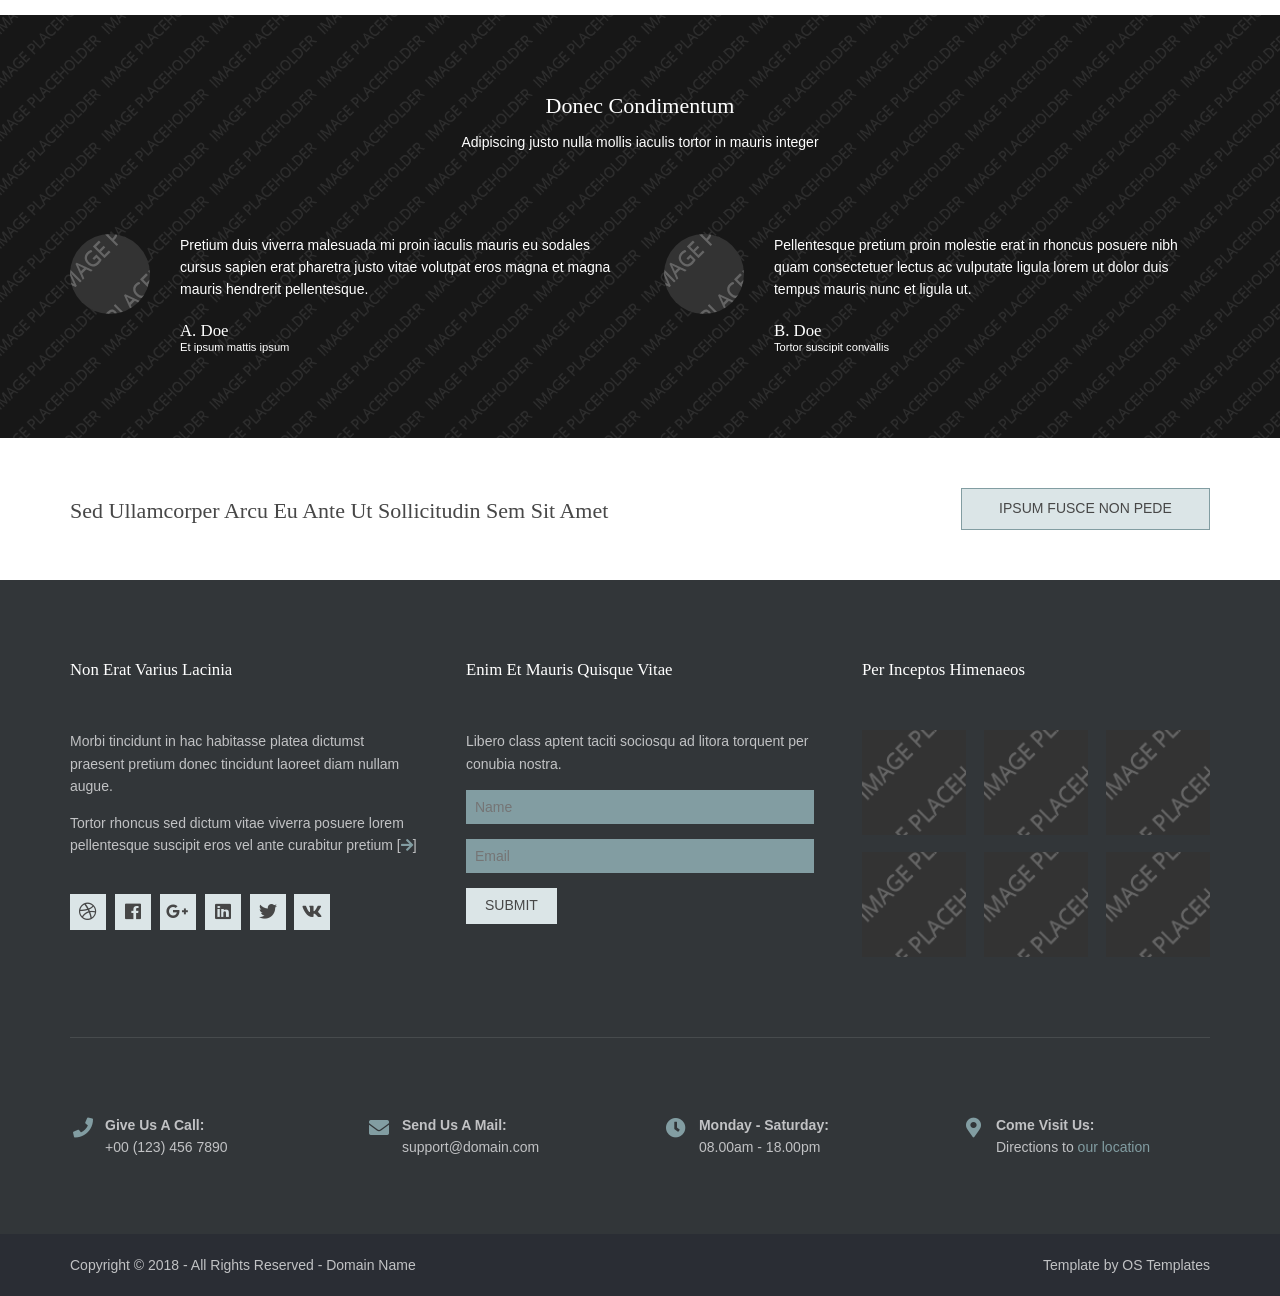
<file: Yeinydd Free Website Template - Free-CSS.com/yeinydd/index.html>
<!DOCTYPE html>
<!--
Template Name: Yeinydd
Author: <a href="https://www.os-templates.com/">OS Templates</a>
Author URI: https://www.os-templates.com/
Copyright: OS-Templates.com
Licence: Free to use under our free template licence terms
Licence URI: https://www.os-templates.com/template-terms
-->
<html lang="">
<!-- To declare your language - read more here: https://www.w3.org/International/questions/qa-html-language-declarations -->
<head>
<title>Yeinydd</title>
<meta charset="utf-8">
<meta name="viewport" content="width=device-width, initial-scale=1.0, maximum-scale=1.0, user-scalable=no">
<link href="layout/styles/layout.css" rel="stylesheet" type="text/css" media="all">
</head>
<body id="top">
<!-- ################################################################################################ -->
<!-- ################################################################################################ -->
<!-- ################################################################################################ -->
<!-- Top Background Image Wrapper -->
<div class="bgded overlay" style="background-image:url('images/demo/backgrounds/01.png');"> 
  <!-- ################################################################################################ -->
  <div class="wrapper row1">
    <header id="header" class="hoc clear"> 
      <!-- ################################################################################################ -->
      <div id="logo" class="fl_left">
        <h1><a href="index.html">Yeinydd</a></h1>
      </div>
      <!-- ################################################################################################ -->
      <nav id="mainav" class="fl_right">
        <ul class="clear">
          <li class="active"><a href="index.html">Home</a></li>
          <li><a class="drop" href="#">Pages</a>
            <ul>
              <li><a href="pages/gallery.html">Gallery</a></li>
              <li><a href="pages/full-width.html">Full Width</a></li>
              <li><a href="pages/sidebar-left.html">Sidebar Left</a></li>
              <li><a href="pages/sidebar-right.html">Sidebar Right</a></li>
              <li><a href="pages/basic-grid.html">Basic Grid</a></li>
              <li><a href="pages/font-icons.html">Font Icons</a></li>
            </ul>
          </li>
          <li><a class="drop" href="#">Dropdown</a>
            <ul>
              <li><a href="#">Level 2</a></li>
              <li><a class="drop" href="#">Level 2 + Drop</a>
                <ul>
                  <li><a href="#">Level 3</a></li>
                  <li><a href="#">Level 3</a></li>
                  <li><a href="#">Level 3</a></li>
                </ul>
              </li>
              <li><a href="#">Level 2</a></li>
            </ul>
          </li>
          <li><a href="#">Link Text</a></li>
          <li><a href="#">Link Text</a></li>
          <li><a href="#">Link Text</a></li>
          <li><a href="#">Long Link Text</a></li>
        </ul>
      </nav>
      <!-- ################################################################################################ -->
    </header>
  </div>
  <!-- ################################################################################################ -->
  <!-- ################################################################################################ -->
  <!-- ################################################################################################ -->
  <div id="pageintro" class="hoc clear"> 
    <!-- ################################################################################################ -->
    <article>
      <h3 class="heading">Gravida ligula pulvinar</h3>
      <p>Sem eu tincidunt magna nulla eu turpis mauris eget ante fusce pharetra sodales arcu sed rutrum ipsum a ipsum.</p>
      <footer>
        <form class="group" method="post" action="#">
          <fieldset>
            <legend>Sign-Up:</legend>
            <input type="email" value="" placeholder="Email Here&hellip;">
            <button class="fas fa-sign-in-alt" type="submit" title="Submit"><em>Submit</em></button>
          </fieldset>
        </form>
      </footer>
    </article>
    <!-- ################################################################################################ -->
  </div>
  <!-- ################################################################################################ -->
</div>
<!-- End Top Background Image Wrapper -->
<!-- ################################################################################################ -->
<!-- ################################################################################################ -->
<!-- ################################################################################################ -->
<div class="wrapper row3">
  <main class="hoc container clear"> 
    <!-- main body -->
    <!-- ################################################################################################ -->
    <section id="introblocks">
      <div class="sectiontitle">
        <h6 class="heading">Quisque adipiscing</h6>
        <p>Urna sed augue class aptent taciti sociosqu ad litora torquent</p>
      </div>
      <ul class="nospace group">
        <li class="one_quarter first">
          <article><a href="#"><i class="fas fa-golf-ball"></i></a>
            <h6 class="heading">Suspendisse</h6>
            <p>Per conubia nostra per mauris aliquet massa nulla facilisi porta ligula non elementum</p>
            <footer><a class="btn" href="#">More Details</a></footer>
          </article>
        </li>
        <li class="one_quarter">
          <article><a href="#"><i class="fas fa-ribbon"></i></a>
            <h6 class="heading">Inceptos</h6>
            <p>Ultricies justo urna egestas metus ut ornare leo augue pharetra risus morbi tincidunt massa</p>
            <footer><a class="btn" href="#">More Details</a></footer>
          </article>
        </li>
        <li class="one_quarter">
          <article><a href="#"><i class="fas fa-tablets"></i></a>
            <h6 class="heading">Himenaeos</h6>
            <p>Ac vestibulum rutrum orci augue iaculis nibh quis porta nunc nisi suscipit leo nam ac lacus</p>
            <footer><a class="btn" href="#">More Details</a></footer>
          </article>
        </li>
        <li class="one_quarter">
          <article><a href="#"><i class="fas fa-wine-glass"></i></a>
            <h6 class="heading">Facilisis</h6>
            <p>Cras tempor ultricies urna aliquam massa sapien posuere in iaculis adipiscing vulputate</p>
            <footer><a class="btn" href="#">More Details</a></footer>
          </article>
        </li>
      </ul>
    </section>
    <!-- ################################################################################################ -->
    <!-- / main body -->
    <div class="clear"></div>
  </main>
</div>
<!-- ################################################################################################ -->
<!-- ################################################################################################ -->
<!-- ################################################################################################ -->
<div class="wrapper row2">
  <section id="references" class="hoc container clear"> 
    <!-- ################################################################################################ -->
    <div class="sectiontitle">
      <h6 class="heading">Aliquet vestibulum</h6>
      <p>Eget magna eget sem imperdiet tincidunt vestibulum fringilla nulla</p>
    </div>
    <nav class="ref-sort">
      <ul>
        <li class="current"><a href="#">Ultricies</a></li>
        <li><a href="#">Curabitur</a></li>
        <li><a href="#">Porttitor</a></li>
        <li><a href="#">Pulvinar</a></li>
      </ul>
    </nav>
    <ul class="nospace group ref-img">
      <li class="one_third"><a class="imgover" href="#"><img src="images/demo/348x261.png" alt=""></a></li>
      <li class="one_third"><a class="imgover" href="#"><img src="images/demo/348x261.png" alt=""></a></li>
      <li class="one_third"><a class="imgover" href="#"><img src="images/demo/348x261.png" alt=""></a></li>
      <li class="one_third"><a class="imgover" href="#"><img src="images/demo/348x261.png" alt=""></a></li>
      <li class="one_third"><a class="imgover" href="#"><img src="images/demo/348x261.png" alt=""></a></li>
      <li class="one_third"><a class="imgover" href="#"><img src="images/demo/348x261.png" alt=""></a></li>
    </ul>
    <footer class="block center"><a class="btn" href="#">View more here</a></footer>
    <!-- ################################################################################################ -->
  </section>
</div>
<!-- ################################################################################################ -->
<!-- ################################################################################################ -->
<!-- ################################################################################################ -->
<div class="wrapper row3">
  <section class="hoc container clear"> 
    <!-- ################################################################################################ -->
    <div class="sectiontitle">
      <h6 class="heading">Pellentesque consectetuer</h6>
      <p>Felis vitae sapien gravida interdum curabitur eu quam nec est</p>
    </div>
    <div id="latest" class="group">
      <article class="one_third first"><a class="imgover" href="#"><img src="images/demo/348x261.png" alt=""></a>
        <div class="excerpt">
          <time datetime="2045-04-03T08:15+00:00"><i class="far fa-calendar-alt"></i> 03<sup>rd</sup> April 2045 @ 15:00pm</time>
          <h6 class="heading">Aliquam volutpat donec posuere</h6>
          <ul class="meta">
            <li><i class="fas fa-user rgtspace-5"></i> <a href="#">Admin</a></li>
            <li><i class="fas fa-tags rgtspace-5"></i> <a href="#">Tag 1</a>, <a href="#">Tag 2</a></li>
          </ul>
          <p>Ornare dolor phasellus ornare dui vel euismod ultrices orci libero pulvinar justo quis condimentum quam.</p>
          <footer><a class="btn" href="#">Full Story</a></footer>
        </div>
      </article>
      <article class="one_third"><a class="imgover" href="#"><img src="images/demo/348x261.png" alt=""></a>
        <div class="excerpt">
          <time datetime="2045-04-02T08:15+00:00"><i class="far fa-calendar-alt"></i> 02<sup>nd</sup> April 2045 @ 15:00pm</time>
          <h6 class="heading">Nisl id ligula pellentesque</h6>
          <ul class="meta">
            <li><i class="fas fa-user rgtspace-5"></i> <a href="#">Admin</a></li>
            <li><i class="fas fa-tags rgtspace-5"></i> <a href="#">Tag 1</a>, <a href="#">Tag 2</a></li>
          </ul>
          <p>Felis nunc interdum vitae pretium ac bibendum vel velit phasellus commodo nullam vitae quam cras auctor.</p>
          <footer><a class="btn" href="#">Full Story</a></footer>
        </div>
      </article>
      <article class="one_third"><a class="imgover" href="#"><img src="images/demo/348x261.png" alt=""></a>
        <div class="excerpt">
          <time datetime="2045-04-01T08:15+00:00"><i class="far fa-calendar-alt"></i> 01<sup>st</sup> April 2045 @ 15:00pm</time>
          <h6 class="heading">Commodo metus proin blandit</h6>
          <ul class="meta">
            <li><i class="fas fa-user rgtspace-5"></i> <a href="#">Admin</a></li>
            <li><i class="fas fa-tags rgtspace-5"></i> <a href="#">Tag 1</a>, <a href="#">Tag 2</a></li>
          </ul>
          <p>Quam molestie luctus vehicula orci massa interdum justo nec rutrum risus augue ut nisl suspendisse elit.</p>
          <footer><a class="btn" href="#">Full Story</a></footer>
        </div>
      </article>
    </div>
    <!-- ################################################################################################ -->
  </section>
</div>
<!-- ################################################################################################ -->
<!-- ################################################################################################ -->
<!-- ################################################################################################ -->
<div class="wrapper bgded overlay" style="background-image:url('images/demo/backgrounds/01.png');">
  <section id="testimonials" class="hoc container clear"> 
    <!-- ################################################################################################ -->
    <div class="sectiontitle">
      <h6 class="heading">Donec condimentum</h6>
      <p>Adipiscing justo nulla mollis iaculis tortor in mauris integer</p>
    </div>
    <div class="group">
      <article class="one_half first"><img src="images/demo/80x80.png" alt="">
        <blockquote>Pretium duis viverra malesuada mi proin iaculis mauris eu sodales cursus sapien erat pharetra justo vitae volutpat eros magna et magna mauris hendrerit pellentesque.</blockquote>
        <h6 class="heading font-x1">A. Doe</h6>
        <em>Et ipsum mattis ipsum</em></article>
      <article class="one_half"><img src="images/demo/80x80.png" alt="">
        <blockquote>Pellentesque pretium proin molestie erat in rhoncus posuere nibh quam consectetuer lectus ac vulputate ligula lorem ut dolor duis tempus mauris nunc et ligula ut.</blockquote>
        <h6 class="heading font-x1">B. Doe</h6>
        <em>Tortor suscipit convallis</em></article>
    </div>
    <!-- ################################################################################################ -->
  </section>
</div>
<!-- ################################################################################################ -->
<!-- ################################################################################################ -->
<!-- ################################################################################################ -->
<div class="wrapper row3">
  <article class="hoc cta clear"> 
    <!-- ################################################################################################ -->
    <h6 class="three_quarter first">Sed ullamcorper arcu eu ante ut sollicitudin sem sit amet</h6>
    <footer class="one_quarter"><a class="btn" href="#">Ipsum fusce non pede</a></footer>
    <!-- ################################################################################################ -->
  </article>
</div>
<!-- ################################################################################################ -->
<!-- ################################################################################################ -->
<!-- ################################################################################################ -->
<div class="wrapper row4">
  <footer id="footer" class="hoc clear"> 
    <!-- ################################################################################################ -->
    <div class="group btmspace-80">
      <div class="one_third first">
        <h6 class="heading">Non erat varius lacinia</h6>
        <p>Morbi tincidunt in hac habitasse platea dictumst praesent pretium donec tincidunt laoreet diam nullam augue.</p>
        <p class="btmspace-30">Tortor rhoncus sed dictum vitae viverra posuere lorem pellentesque suscipit eros vel ante curabitur pretium [<a href="#"><i class="fas fa-arrow-right"></i></a>]</p>
        <ul class="faico clear">
          <li><a class="faicon-dribble" href="#"><i class="fab fa-dribbble"></i></a></li>
          <li><a class="faicon-facebook" href="#"><i class="fab fa-facebook"></i></a></li>
          <li><a class="faicon-google-plus" href="#"><i class="fab fa-google-plus-g"></i></a></li>
          <li><a class="faicon-linkedin" href="#"><i class="fab fa-linkedin"></i></a></li>
          <li><a class="faicon-twitter" href="#"><i class="fab fa-twitter"></i></a></li>
          <li><a class="faicon-vk" href="#"><i class="fab fa-vk"></i></a></li>
        </ul>
      </div>
      <div class="one_third">
        <h6 class="heading">Enim et mauris quisque vitae</h6>
        <p class="nospace btmspace-15">Libero class aptent taciti sociosqu ad litora torquent per conubia nostra.</p>
        <form method="post" action="#">
          <fieldset>
            <legend>Newsletter:</legend>
            <input class="btmspace-15" type="text" value="" placeholder="Name">
            <input class="btmspace-15" type="text" value="" placeholder="Email">
            <button type="submit" value="submit">Submit</button>
          </fieldset>
        </form>
      </div>
      <div class="one_third">
        <h6 class="heading">Per inceptos himenaeos</h6>
        <ul class="nospace clear latestimg">
          <li><a class="imgover" href="#"><img src="images/demo/100x100.png" alt=""></a></li>
          <li><a class="imgover" href="#"><img src="images/demo/100x100.png" alt=""></a></li>
          <li><a class="imgover" href="#"><img src="images/demo/100x100.png" alt=""></a></li>
          <li><a class="imgover" href="#"><img src="images/demo/100x100.png" alt=""></a></li>
          <li><a class="imgover" href="#"><img src="images/demo/100x100.png" alt=""></a></li>
          <li><a class="imgover" href="#"><img src="images/demo/100x100.png" alt=""></a></li>
        </ul>
      </div>
    </div>
    <!-- ################################################################################################ -->
    <div id="ctdetails" class="clear">
      <ul class="nospace clear">
        <li class="one_quarter first">
          <div class="block clear"><a href="#"><i class="fas fa-phone"></i></a> <span><strong>Give us a call:</strong> +00 (123) 456 7890</span></div>
        </li>
        <li class="one_quarter">
          <div class="block clear"><a href="#"><i class="fas fa-envelope"></i></a> <span><strong>Send us a mail:</strong> support@domain.com</span></div>
        </li>
        <li class="one_quarter">
          <div class="block clear"><a href="#"><i class="fas fa-clock"></i></a> <span><strong> Monday - Saturday:</strong> 08.00am - 18.00pm</span></div>
        </li>
        <li class="one_quarter">
          <div class="block clear"><a href="#"><i class="fas fa-map-marker-alt"></i></a> <span><strong>Come visit us:</strong> Directions to <a href="#">our location</a></span></div>
        </li>
      </ul>
    </div>
    <!-- ################################################################################################ -->
  </footer>
</div>
<!-- ################################################################################################ -->
<!-- ################################################################################################ -->
<!-- ################################################################################################ -->
<div class="wrapper row5">
  <div id="copyright" class="hoc clear"> 
    <!-- ################################################################################################ -->
    <p class="fl_left">Copyright &copy; 2018 - All Rights Reserved - <a href="#">Domain Name</a></p>
    <p class="fl_right">Template by <a target="_blank" href="https://www.os-templates.com/" title="Free Website Templates">OS Templates</a></p>
    <!-- ################################################################################################ -->
  </div>
</div>
<!-- ################################################################################################ -->
<!-- ################################################################################################ -->
<!-- ################################################################################################ -->
<a id="backtotop" href="#top"><i class="fas fa-chevron-up"></i></a>
<!-- JAVASCRIPTS -->
<script src="layout/scripts/jquery.min.js"></script>
<script src="layout/scripts/jquery.backtotop.js"></script>
<script src="layout/scripts/jquery.mobilemenu.js"></script>
</body>
</html>
</file>
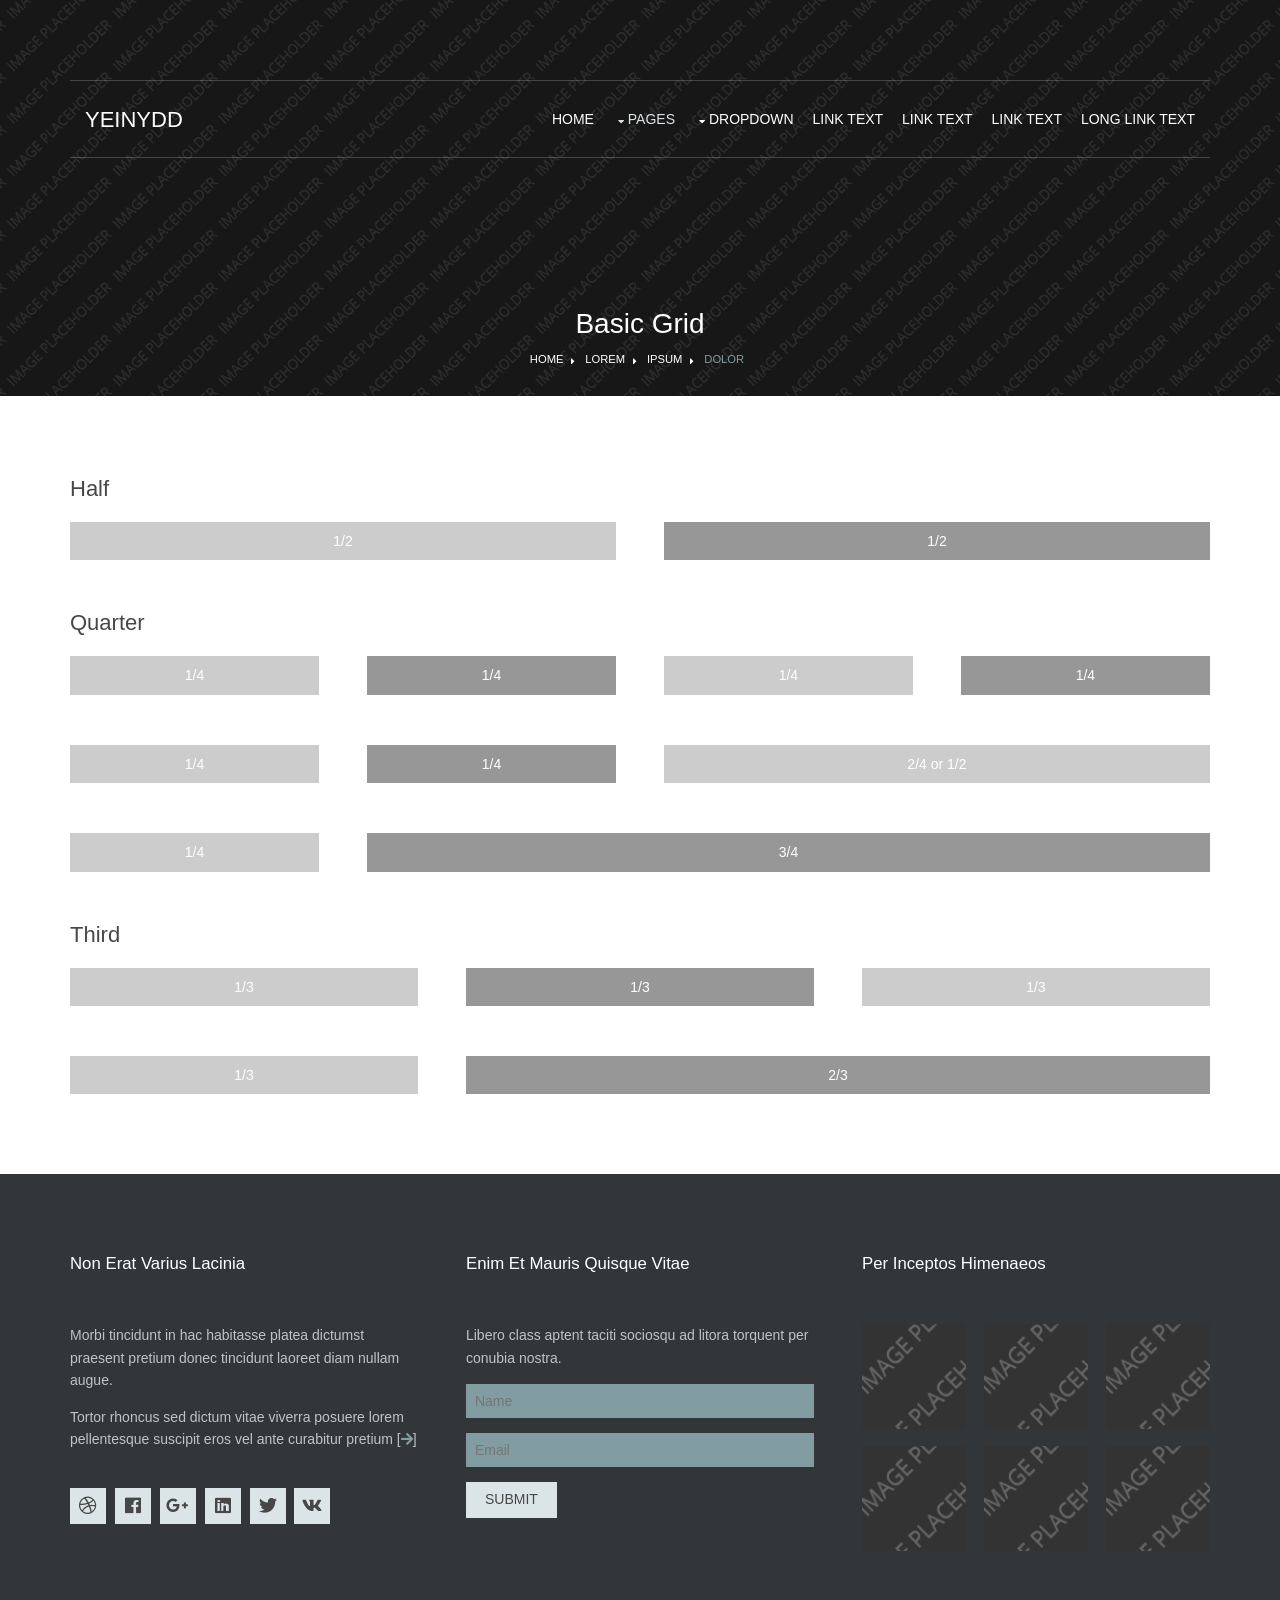
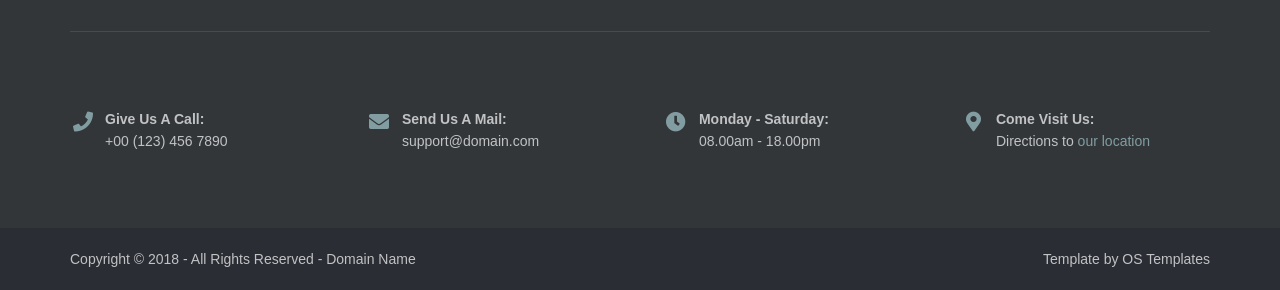
<file: pages/basic-grid.html>
<!DOCTYPE html>
<!--
Template Name: Yeinydd
Author: <a href="https://www.os-templates.com/">OS Templates</a>
Author URI: https://www.os-templates.com/
Copyright: OS-Templates.com
Licence: Free to use under our free template licence terms
Licence URI: https://www.os-templates.com/template-terms
-->
<html lang="">
<!-- To declare your language - read more here: https://www.w3.org/International/questions/qa-html-language-declarations -->
<head>
<title>Yeinydd | Pages | Basic Grid</title>
<meta charset="utf-8">
<meta name="viewport" content="width=device-width, initial-scale=1.0, maximum-scale=1.0, user-scalable=no">
<link href="../layout/styles/layout.css" rel="stylesheet" type="text/css" media="all">
<style type="text/css">
/* DEMO ONLY */
.container .demo{text-align:center;}
.container .demo div{padding:8px 0;}
.container .demo div:nth-child(odd){color:#FFFFFF; background:#CCCCCC;}
.container .demo div:nth-child(even){color:#FFFFFF; background:#979797;}
@media screen and (max-width:900px){.container .demo div{margin-bottom:0;}}
/* DEMO ONLY */
</style>
</head>
<body id="top">
<!-- ################################################################################################ -->
<!-- ################################################################################################ -->
<!-- ################################################################################################ -->
<!-- Top Background Image Wrapper -->
<div class="bgded overlay" style="background-image:url('../images/demo/backgrounds/01.png');"> 
  <!-- ################################################################################################ -->
  <div class="wrapper row1">
    <header id="header" class="hoc clear"> 
      <!-- ################################################################################################ -->
      <div id="logo" class="fl_left">
        <h1><a href="../index.html">Yeinydd</a></h1>
      </div>
      <!-- ################################################################################################ -->
      <nav id="mainav" class="fl_right">
        <ul class="clear">
          <li><a href="../index.html">Home</a></li>
          <li class="active"><a class="drop" href="#">Pages</a>
            <ul>
              <li><a href="gallery.html">Gallery</a></li>
              <li><a href="full-width.html">Full Width</a></li>
              <li><a href="sidebar-left.html">Sidebar Left</a></li>
              <li><a href="sidebar-right.html">Sidebar Right</a></li>
              <li class="active"><a href="basic-grid.html">Basic Grid</a></li>
              <li><a href="font-icons.html">Font Icons</a></li>
            </ul>
          </li>
          <li><a class="drop" href="#">Dropdown</a>
            <ul>
              <li><a href="#">Level 2</a></li>
              <li><a class="drop" href="#">Level 2 + Drop</a>
                <ul>
                  <li><a href="#">Level 3</a></li>
                  <li><a href="#">Level 3</a></li>
                  <li><a href="#">Level 3</a></li>
                </ul>
              </li>
              <li><a href="#">Level 2</a></li>
            </ul>
          </li>
          <li><a href="#">Link Text</a></li>
          <li><a href="#">Link Text</a></li>
          <li><a href="#">Link Text</a></li>
          <li><a href="#">Long Link Text</a></li>
        </ul>
      </nav>
      <!-- ################################################################################################ -->
    </header>
  </div>
  <!-- ################################################################################################ -->
  <!-- ################################################################################################ -->
  <!-- ################################################################################################ -->
  <div id="breadcrumb" class="hoc clear"> 
    <!-- ################################################################################################ -->
    <h6 class="heading">Basic Grid</h6>
    <ul>
      <li><a href="#">Home</a></li>
      <li><a href="#">Lorem</a></li>
      <li><a href="#">Ipsum</a></li>
      <li><a href="#">Dolor</a></li>
    </ul>
    <!-- ################################################################################################ -->
  </div>
  <!-- ################################################################################################ -->
</div>
<!-- End Top Background Image Wrapper -->
<!-- ################################################################################################ -->
<!-- ################################################################################################ -->
<!-- ################################################################################################ -->
<div class="wrapper row3">
  <main class="hoc container clear"> 
    <!-- main body -->
    <!-- ################################################################################################ -->
    <div class="content"> 
      <!-- ################################################################################################ -->
      <h2>Half</h2>
      <!-- ################################################################################################ -->
      <div class="group btmspace-50 demo">
        <div class="one_half first">1/2</div>
        <div class="one_half">1/2</div>
      </div>
      <!-- ################################################################################################ -->
      <h2>Quarter</h2>
      <!-- ################################################################################################ -->
      <div class="group btmspace-50 demo">
        <div class="one_quarter first">1/4</div>
        <div class="one_quarter">1/4</div>
        <div class="one_quarter">1/4</div>
        <div class="one_quarter">1/4</div>
      </div>
      <div class="group btmspace-50 demo">
        <div class="one_quarter first">1/4</div>
        <div class="one_quarter">1/4</div>
        <div class="two_quarter">2/4 or 1/2</div>
      </div>
      <div class="group btmspace-50 demo">
        <div class="one_quarter first">1/4</div>
        <div class="three_quarter">3/4</div>
      </div>
      <!-- ################################################################################################ -->
      <h2>Third</h2>
      <!-- ################################################################################################ -->
      <div class="group btmspace-50 demo">
        <div class="one_third first">1/3</div>
        <div class="one_third">1/3</div>
        <div class="one_third">1/3</div>
      </div>
      <div class="group demo">
        <div class="one_third first">1/3</div>
        <div class="two_third">2/3</div>
      </div>
      <!-- ################################################################################################ -->
    </div>
    <!-- ################################################################################################ -->
    <!-- / main body -->
    <div class="clear"></div>
  </main>
</div>
<!-- ################################################################################################ -->
<!-- ################################################################################################ -->
<!-- ################################################################################################ -->
<div class="wrapper row4">
  <footer id="footer" class="hoc clear"> 
    <!-- ################################################################################################ -->
    <div class="group btmspace-80">
      <div class="one_third first">
        <h6 class="heading">Non erat varius lacinia</h6>
        <p>Morbi tincidunt in hac habitasse platea dictumst praesent pretium donec tincidunt laoreet diam nullam augue.</p>
        <p class="btmspace-30">Tortor rhoncus sed dictum vitae viverra posuere lorem pellentesque suscipit eros vel ante curabitur pretium [<a href="#"><i class="fas fa-arrow-right"></i></a>]</p>
        <ul class="faico clear">
          <li><a class="faicon-dribble" href="#"><i class="fab fa-dribbble"></i></a></li>
          <li><a class="faicon-facebook" href="#"><i class="fab fa-facebook"></i></a></li>
          <li><a class="faicon-google-plus" href="#"><i class="fab fa-google-plus-g"></i></a></li>
          <li><a class="faicon-linkedin" href="#"><i class="fab fa-linkedin"></i></a></li>
          <li><a class="faicon-twitter" href="#"><i class="fab fa-twitter"></i></a></li>
          <li><a class="faicon-vk" href="#"><i class="fab fa-vk"></i></a></li>
        </ul>
      </div>
      <div class="one_third">
        <h6 class="heading">Enim et mauris quisque vitae</h6>
        <p class="nospace btmspace-15">Libero class aptent taciti sociosqu ad litora torquent per conubia nostra.</p>
        <form method="post" action="#">
          <fieldset>
            <legend>Newsletter:</legend>
            <input class="btmspace-15" type="text" value="" placeholder="Name">
            <input class="btmspace-15" type="text" value="" placeholder="Email">
            <button type="submit" value="submit">Submit</button>
          </fieldset>
        </form>
      </div>
      <div class="one_third">
        <h6 class="heading">Per inceptos himenaeos</h6>
        <ul class="nospace clear latestimg">
          <li><a class="imgover" href="#"><img src="../images/demo/100x100.png" alt=""></a></li>
          <li><a class="imgover" href="#"><img src="../images/demo/100x100.png" alt=""></a></li>
          <li><a class="imgover" href="#"><img src="../images/demo/100x100.png" alt=""></a></li>
          <li><a class="imgover" href="#"><img src="../images/demo/100x100.png" alt=""></a></li>
          <li><a class="imgover" href="#"><img src="../images/demo/100x100.png" alt=""></a></li>
          <li><a class="imgover" href="#"><img src="../images/demo/100x100.png" alt=""></a></li>
        </ul>
      </div>
    </div>
    <!-- ################################################################################################ -->
    <div id="ctdetails" class="clear">
      <ul class="nospace clear">
        <li class="one_quarter first">
          <div class="block clear"><a href="#"><i class="fas fa-phone"></i></a> <span><strong>Give us a call:</strong> +00 (123) 456 7890</span></div>
        </li>
        <li class="one_quarter">
          <div class="block clear"><a href="#"><i class="fas fa-envelope"></i></a> <span><strong>Send us a mail:</strong> support@domain.com</span></div>
        </li>
        <li class="one_quarter">
          <div class="block clear"><a href="#"><i class="fas fa-clock"></i></a> <span><strong> Monday - Saturday:</strong> 08.00am - 18.00pm</span></div>
        </li>
        <li class="one_quarter">
          <div class="block clear"><a href="#"><i class="fas fa-map-marker-alt"></i></a> <span><strong>Come visit us:</strong> Directions to <a href="#">our location</a></span></div>
        </li>
      </ul>
    </div>
    <!-- ################################################################################################ -->
  </footer>
</div>
<!-- ################################################################################################ -->
<!-- ################################################################################################ -->
<!-- ################################################################################################ -->
<div class="wrapper row5">
  <div id="copyright" class="hoc clear"> 
    <!-- ################################################################################################ -->
    <p class="fl_left">Copyright &copy; 2018 - All Rights Reserved - <a href="#">Domain Name</a></p>
    <p class="fl_right">Template by <a target="_blank" href="https://www.os-templates.com/" title="Free Website Templates">OS Templates</a></p>
    <!-- ################################################################################################ -->
  </div>
</div>
<!-- ################################################################################################ -->
<!-- ################################################################################################ -->
<!-- ################################################################################################ -->
<a id="backtotop" href="#top"><i class="fas fa-chevron-up"></i></a>
<!-- JAVASCRIPTS -->
<script src="../layout/scripts/jquery.min.js"></script>
<script src="../layout/scripts/jquery.backtotop.js"></script>
<script src="../layout/scripts/jquery.mobilemenu.js"></script>
</body>
</html>
</file>
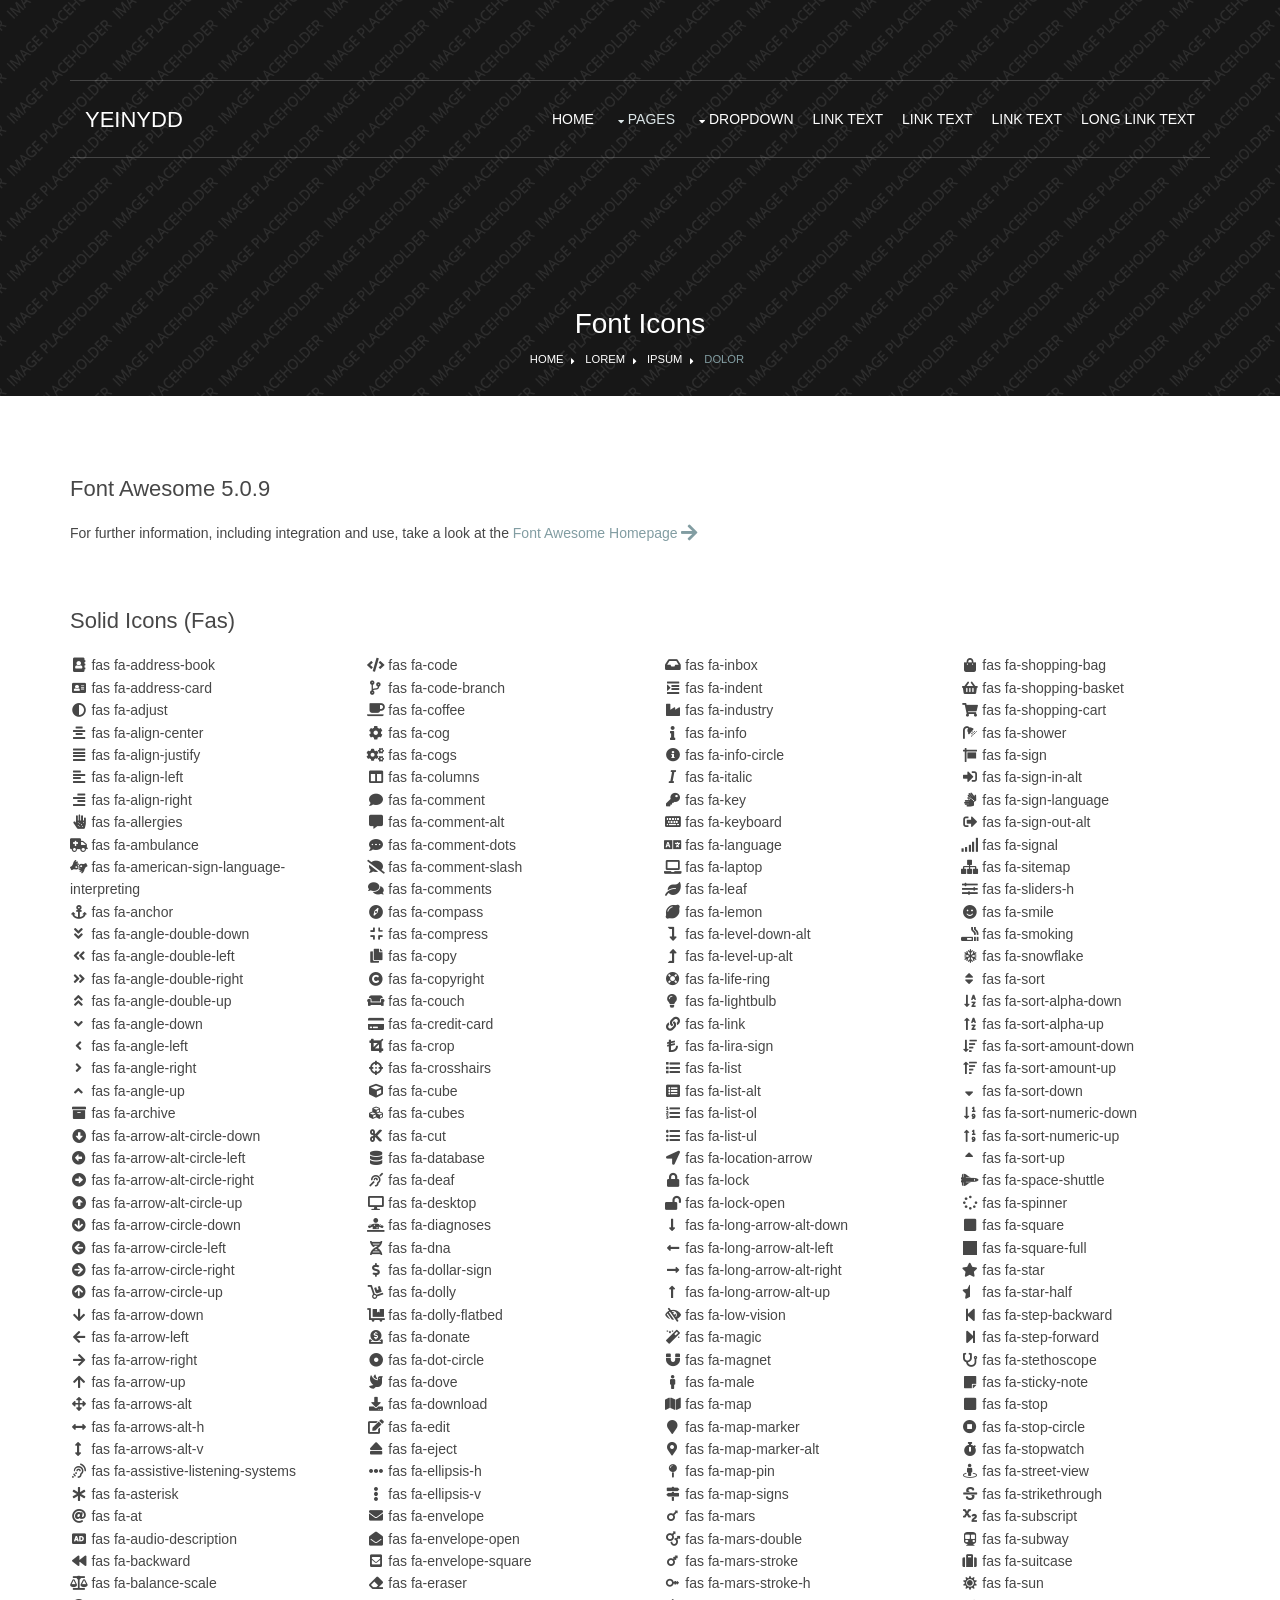
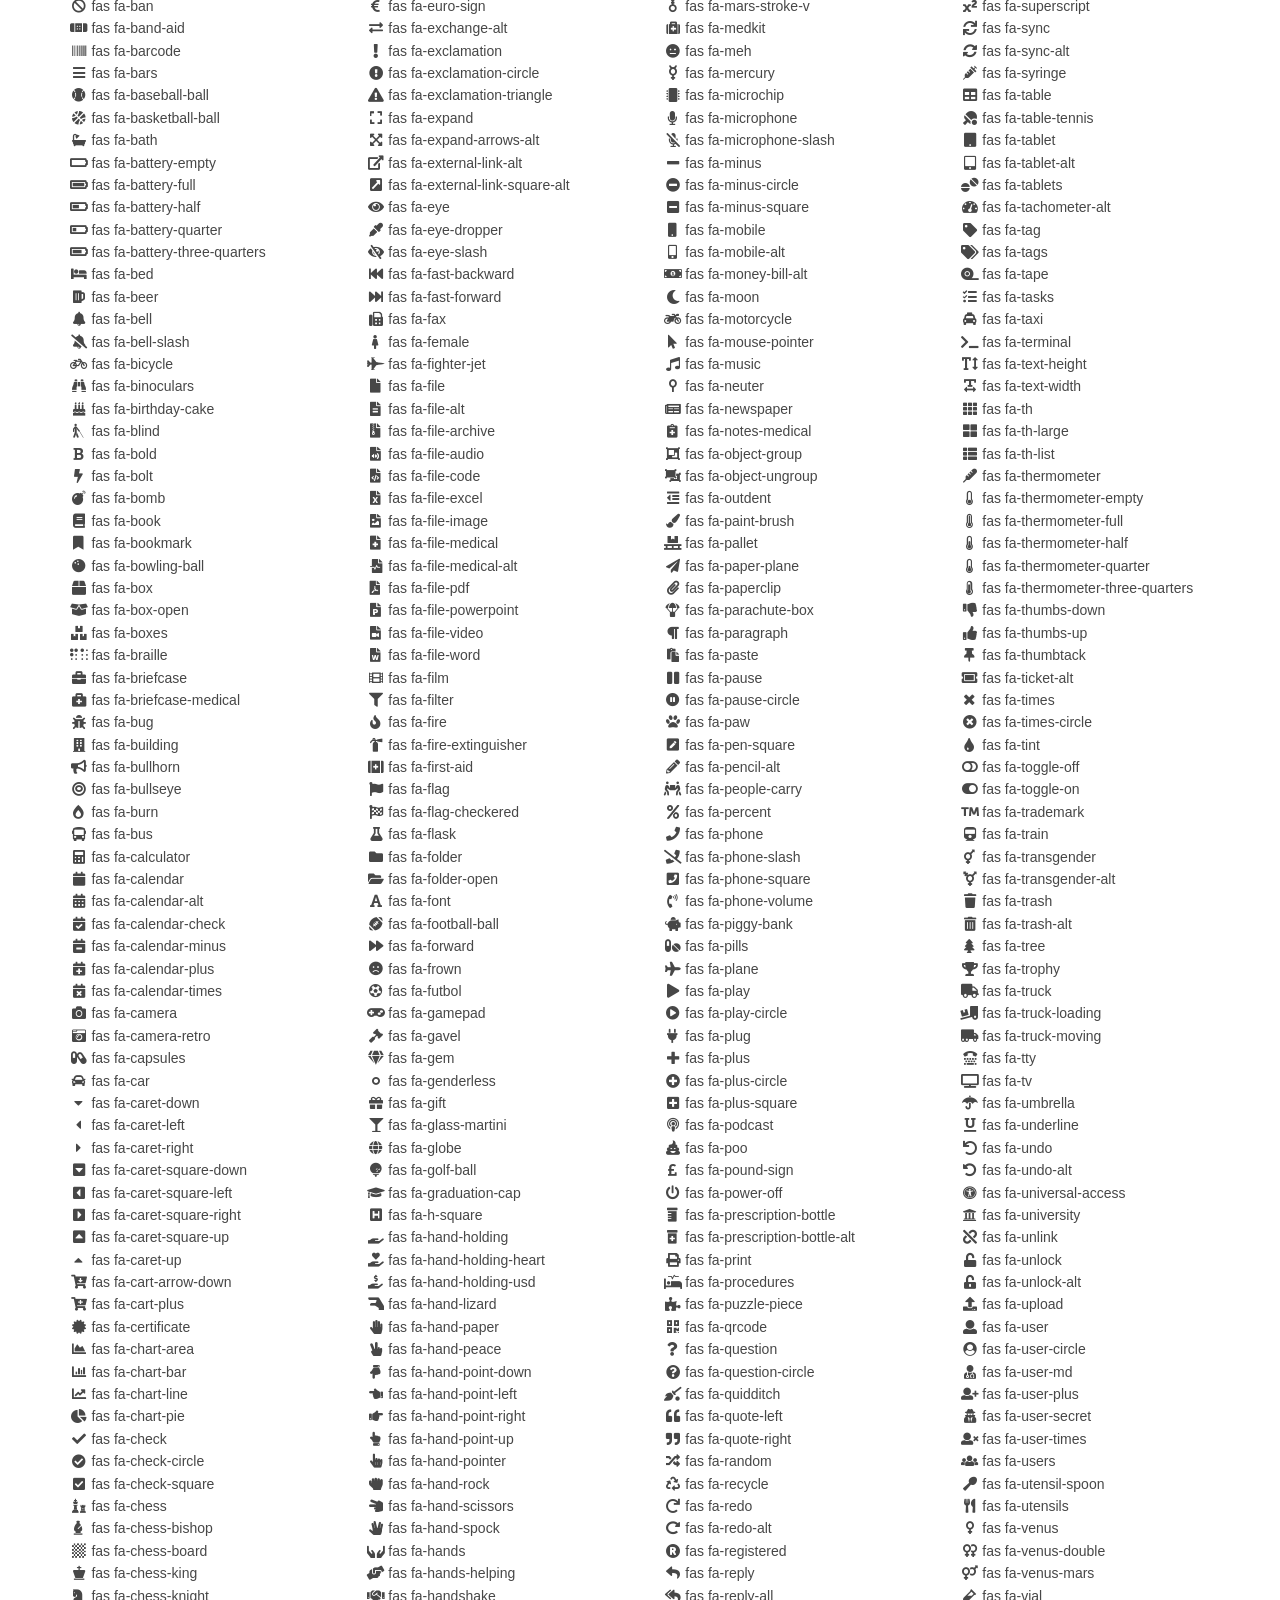
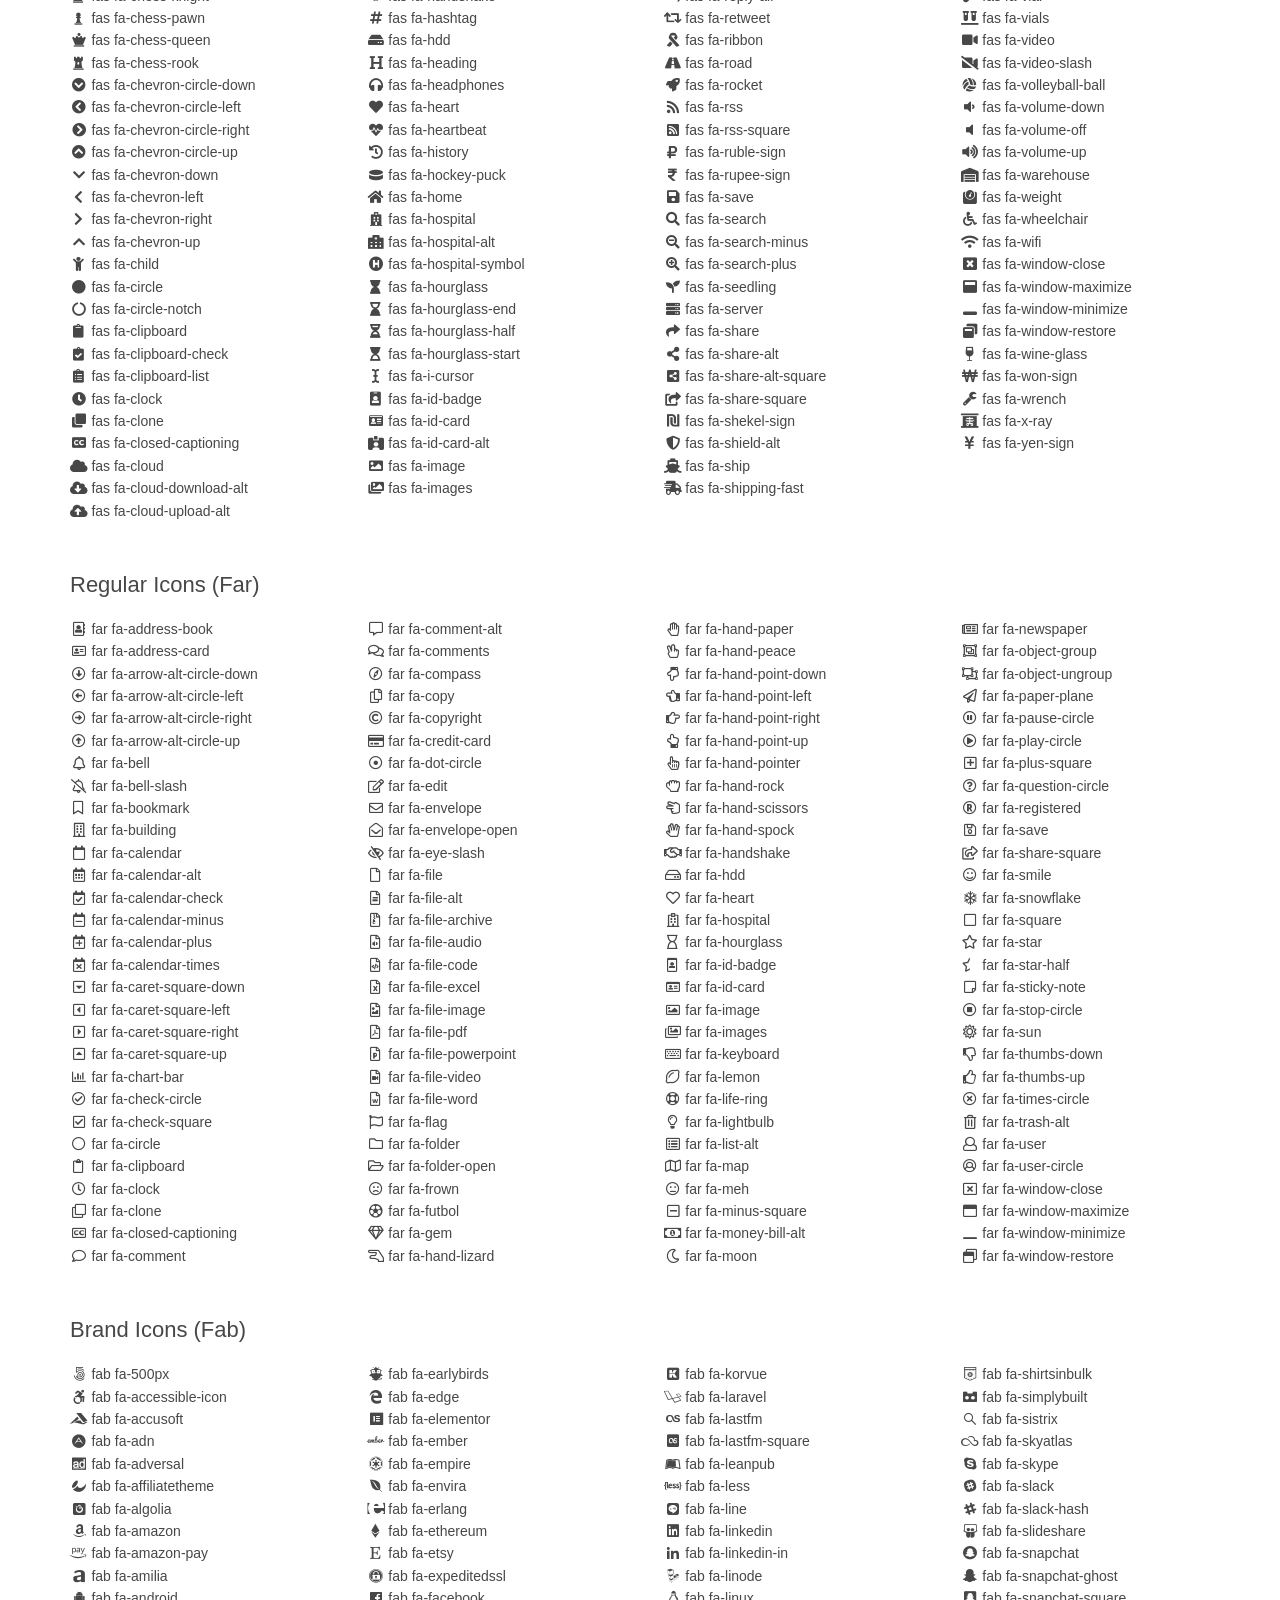
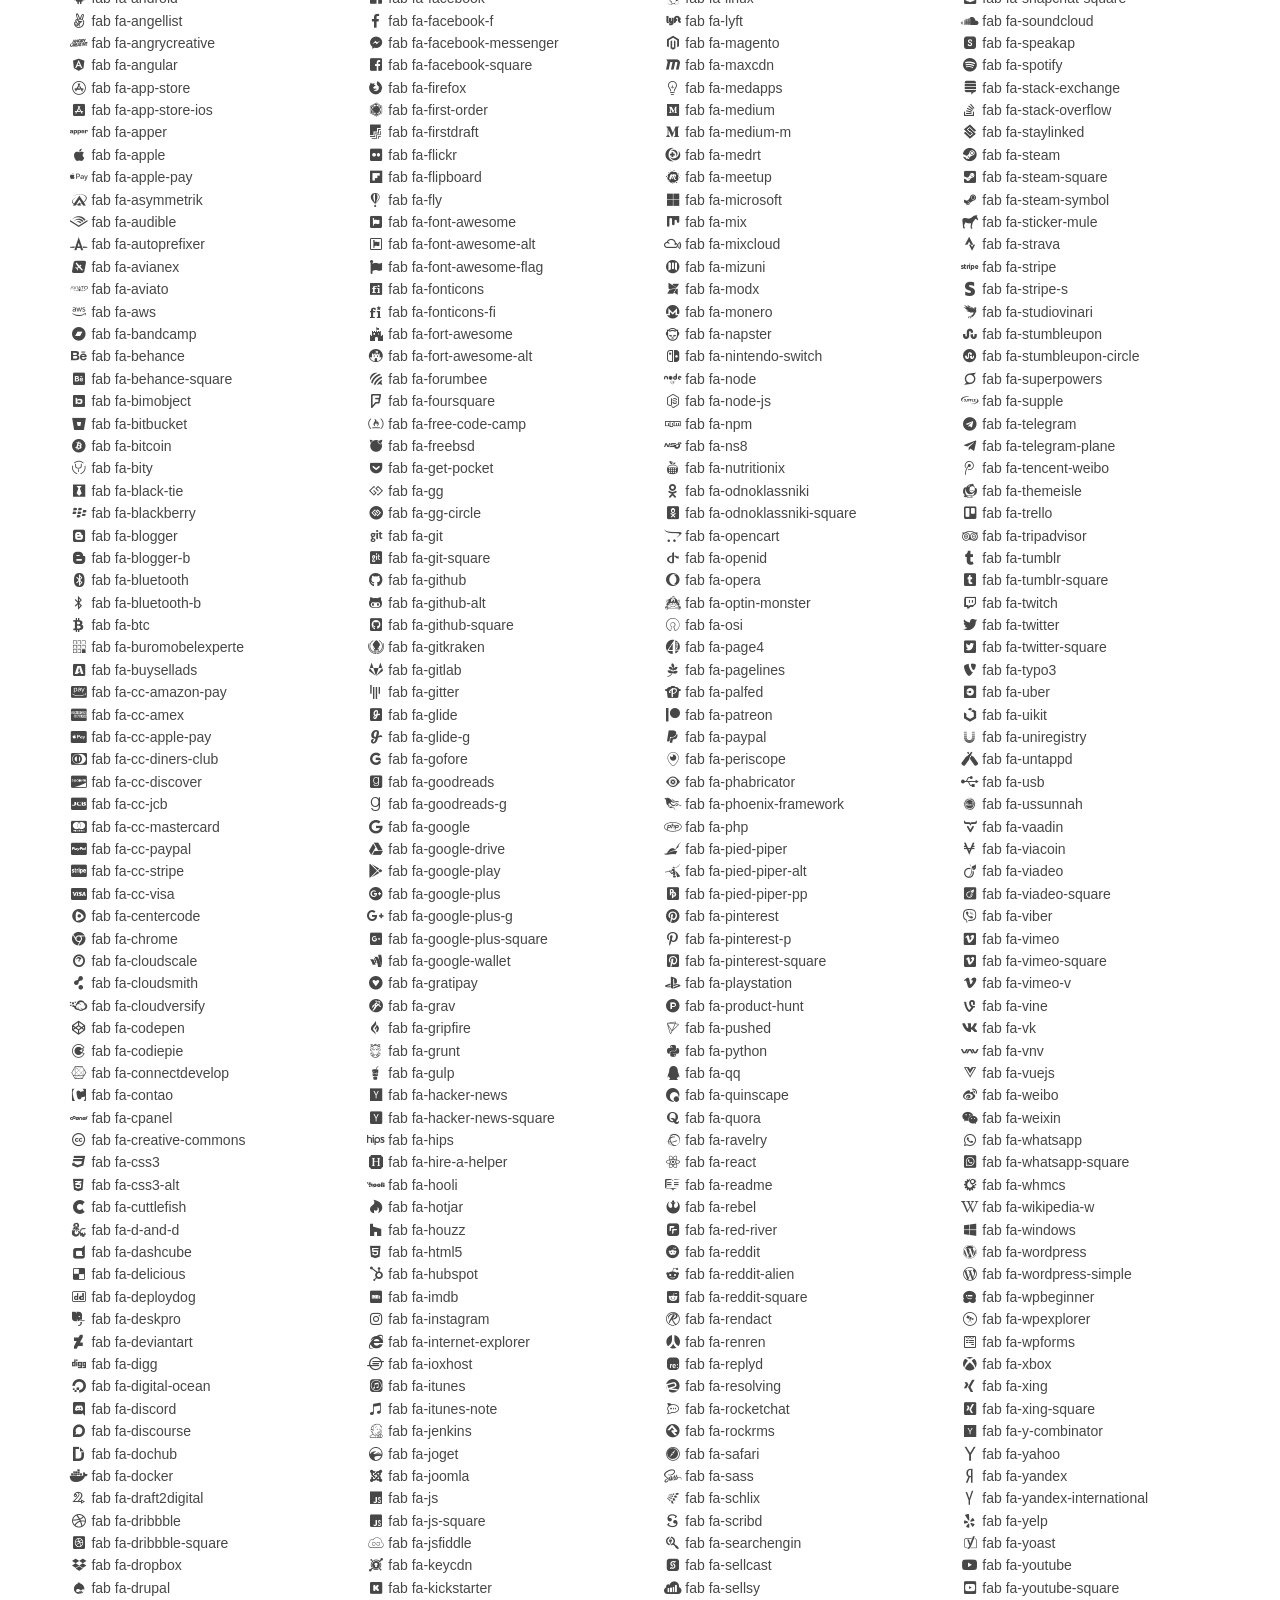
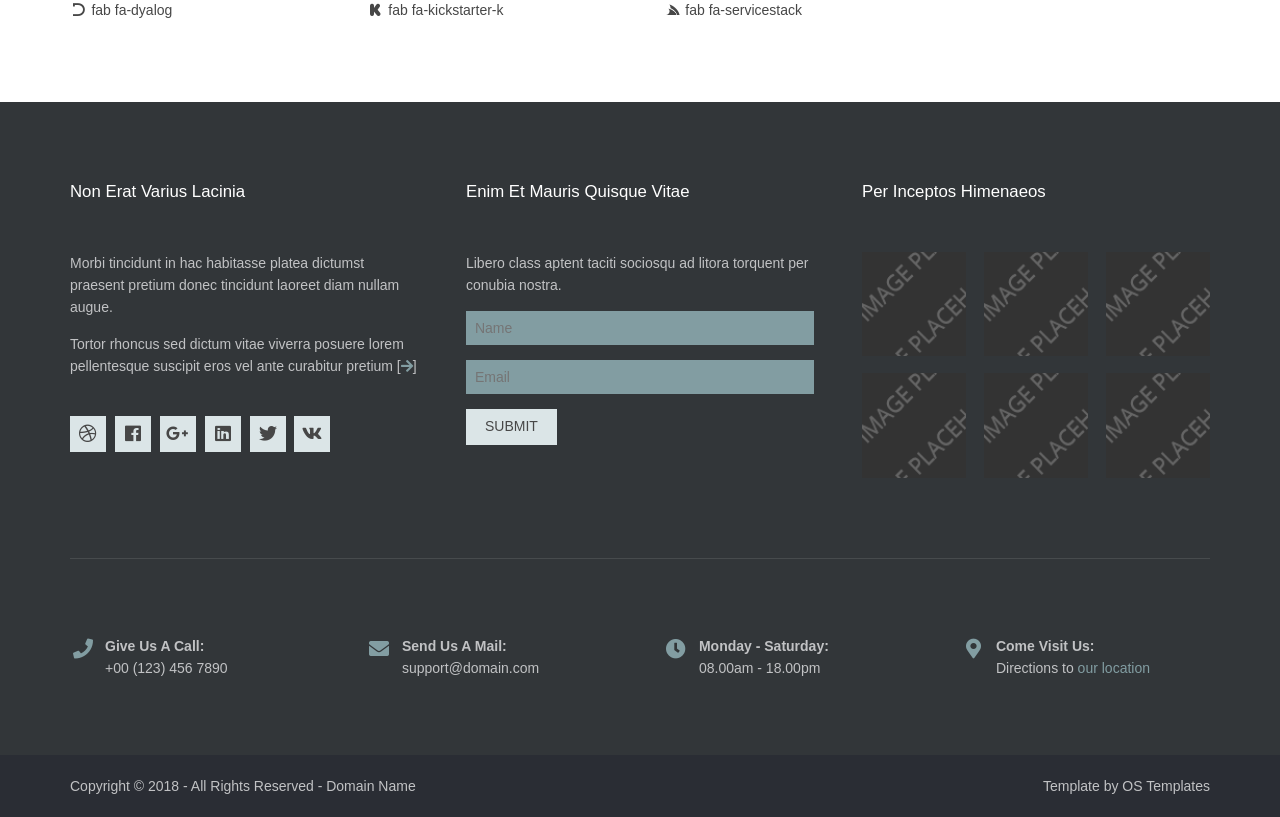
<file: pages/font-icons.html>
<!DOCTYPE html>
<!--
Template Name: Yeinydd
Author: <a href="https://www.os-templates.com/">OS Templates</a>
Author URI: https://www.os-templates.com/
Copyright: OS-Templates.com
Licence: Free to use under our free template licence terms
Licence URI: https://www.os-templates.com/template-terms
-->
<html lang="">
<!-- To declare your language - read more here: https://www.w3.org/International/questions/qa-html-language-declarations -->
<head>
<title>Yeinydd | Pages | Font Icons</title>
<meta charset="utf-8">
<meta name="viewport" content="width=device-width, initial-scale=1.0, maximum-scale=1.0, user-scalable=no">
<link href="../layout/styles/layout.css" rel="stylesheet" type="text/css" media="all">
</head>
<body id="top">
<!-- ################################################################################################ -->
<!-- ################################################################################################ -->
<!-- ################################################################################################ -->
<!-- Top Background Image Wrapper -->
<div class="bgded overlay" style="background-image:url('../images/demo/backgrounds/01.png');"> 
  <!-- ################################################################################################ -->
  <div class="wrapper row1">
    <header id="header" class="hoc clear"> 
      <!-- ################################################################################################ -->
      <div id="logo" class="fl_left">
        <h1><a href="../index.html">Yeinydd</a></h1>
      </div>
      <!-- ################################################################################################ -->
      <nav id="mainav" class="fl_right">
        <ul class="clear">
          <li><a href="../index.html">Home</a></li>
          <li class="active"><a class="drop" href="#">Pages</a>
            <ul>
              <li><a href="gallery.html">Gallery</a></li>
              <li><a href="full-width.html">Full Width</a></li>
              <li><a href="sidebar-left.html">Sidebar Left</a></li>
              <li><a href="sidebar-right.html">Sidebar Right</a></li>
              <li><a href="basic-grid.html">Basic Grid</a></li>
              <li class="active"><a href="font-icons.html">Font Icons</a></li>
            </ul>
          </li>
          <li><a class="drop" href="#">Dropdown</a>
            <ul>
              <li><a href="#">Level 2</a></li>
              <li><a class="drop" href="#">Level 2 + Drop</a>
                <ul>
                  <li><a href="#">Level 3</a></li>
                  <li><a href="#">Level 3</a></li>
                  <li><a href="#">Level 3</a></li>
                </ul>
              </li>
              <li><a href="#">Level 2</a></li>
            </ul>
          </li>
          <li><a href="#">Link Text</a></li>
          <li><a href="#">Link Text</a></li>
          <li><a href="#">Link Text</a></li>
          <li><a href="#">Long Link Text</a></li>
        </ul>
      </nav>
      <!-- ################################################################################################ -->
    </header>
  </div>
  <!-- ################################################################################################ -->
  <!-- ################################################################################################ -->
  <!-- ################################################################################################ -->
  <div id="breadcrumb" class="hoc clear"> 
    <!-- ################################################################################################ -->
    <h6 class="heading">Font Icons</h6>
    <ul>
      <li><a href="#">Home</a></li>
      <li><a href="#">Lorem</a></li>
      <li><a href="#">Ipsum</a></li>
      <li><a href="#">Dolor</a></li>
    </ul>
    <!-- ################################################################################################ -->
  </div>
  <!-- ################################################################################################ -->
</div>
<!-- End Top Background Image Wrapper -->
<!-- ################################################################################################ -->
<!-- ################################################################################################ -->
<!-- ################################################################################################ -->
<div class="wrapper row3">
  <main class="hoc container clear"> 
    <!-- main body -->
    <!-- ################################################################################################ -->
    <div class="content"> 
      <!-- ################################################################################################ -->
      <div class="clear btmspace-50">
        <h2>Font Awesome 5.0.9</h2>
        <p class="clear">For further information, including integration and use, take a look at the <a target="_blank" rel="nofollow noopener" href="https://fontawesome.com/">Font Awesome Homepage <i class="fas fa-arrow-right fa-lg"></i></a></p>
      </div>
      <!-- ################################################################################################ -->
      <!-- ################################################################################################ -->
      <!-- ################################################################################################ -->
      <div class="clear btmspace-50">
        <h2>Solid Icons (fas)</h2>
        <div class="one_quarter first">
          <ul class="nospace">
            <li><i class="fa-address-book fa-fw fas"></i> fas fa-address-book</li>
            <li><i class="fa-address-card fa-fw fas"></i> fas fa-address-card</li>
            <li><i class="fa-adjust fa-fw fas"></i> fas fa-adjust</li>
            <li><i class="fa-align-center fa-fw fas"></i> fas fa-align-center</li>
            <li><i class="fa-align-justify fa-fw fas"></i> fas fa-align-justify</li>
            <li><i class="fa-align-left fa-fw fas"></i> fas fa-align-left</li>
            <li><i class="fa-align-right fa-fw fas"></i> fas fa-align-right</li>
            <li><i class="fa-allergies fa-fw fas"></i> fas fa-allergies</li>
            <li><i class="fa-ambulance fa-fw fas"></i> fas fa-ambulance</li>
            <li><i class="fa-american-sign-language-interpreting fa-fw fas"></i> fas fa-american-sign-language-interpreting</li>
            <li><i class="fa-anchor fa-fw fas"></i> fas fa-anchor</li>
            <li><i class="fa-angle-double-down fa-fw fas"></i> fas fa-angle-double-down</li>
            <li><i class="fa-angle-double-left fa-fw fas"></i> fas fa-angle-double-left</li>
            <li><i class="fa-angle-double-right fa-fw fas"></i> fas fa-angle-double-right</li>
            <li><i class="fa-angle-double-up fa-fw fas"></i> fas fa-angle-double-up</li>
            <li><i class="fa-angle-down fa-fw fas"></i> fas fa-angle-down</li>
            <li><i class="fa-angle-left fa-fw fas"></i> fas fa-angle-left</li>
            <li><i class="fa-angle-right fa-fw fas"></i> fas fa-angle-right</li>
            <li><i class="fa-angle-up fa-fw fas"></i> fas fa-angle-up</li>
            <li><i class="fa-archive fa-fw fas"></i> fas fa-archive</li>
            <li><i class="fa-arrow-alt-circle-down fa-fw fas"></i> fas fa-arrow-alt-circle-down</li>
            <li><i class="fa-arrow-alt-circle-left fa-fw fas"></i> fas fa-arrow-alt-circle-left</li>
            <li><i class="fa-arrow-alt-circle-right fa-fw fas"></i> fas fa-arrow-alt-circle-right</li>
            <li><i class="fa-arrow-alt-circle-up fa-fw fas"></i> fas fa-arrow-alt-circle-up</li>
            <li><i class="fa-arrow-circle-down fa-fw fas"></i> fas fa-arrow-circle-down</li>
            <li><i class="fa-arrow-circle-left fa-fw fas"></i> fas fa-arrow-circle-left</li>
            <li><i class="fa-arrow-circle-right fa-fw fas"></i> fas fa-arrow-circle-right</li>
            <li><i class="fa-arrow-circle-up fa-fw fas"></i> fas fa-arrow-circle-up</li>
            <li><i class="fa-arrow-down fa-fw fas"></i> fas fa-arrow-down</li>
            <li><i class="fa-arrow-left fa-fw fas"></i> fas fa-arrow-left</li>
            <li><i class="fa-arrow-right fa-fw fas"></i> fas fa-arrow-right</li>
            <li><i class="fa-arrow-up fa-fw fas"></i> fas fa-arrow-up</li>
            <li><i class="fa-arrows-alt fa-fw fas"></i> fas fa-arrows-alt</li>
            <li><i class="fa-arrows-alt-h fa-fw fas"></i> fas fa-arrows-alt-h</li>
            <li><i class="fa-arrows-alt-v fa-fw fas"></i> fas fa-arrows-alt-v</li>
            <li><i class="fa-assistive-listening-systems fa-fw fas"></i> fas fa-assistive-listening-systems</li>
            <li><i class="fa-asterisk fa-fw fas"></i> fas fa-asterisk</li>
            <li><i class="fa-at fa-fw fas"></i> fas fa-at</li>
            <li><i class="fa-audio-description fa-fw fas"></i> fas fa-audio-description</li>
            <li><i class="fa-backward fa-fw fas"></i> fas fa-backward</li>
            <li><i class="fa-balance-scale fa-fw fas"></i> fas fa-balance-scale</li>
            <li><i class="fa-ban fa-fw fas"></i> fas fa-ban</li>
            <li><i class="fa-band-aid fa-fw fas"></i> fas fa-band-aid</li>
            <li><i class="fa-barcode fa-fw fas"></i> fas fa-barcode</li>
            <li><i class="fa-bars fa-fw fas"></i> fas fa-bars</li>
            <li><i class="fa-baseball-ball fa-fw fas"></i> fas fa-baseball-ball</li>
            <li><i class="fa-basketball-ball fa-fw fas"></i> fas fa-basketball-ball</li>
            <li><i class="fa-bath fa-fw fas"></i> fas fa-bath</li>
            <li><i class="fa-battery-empty fa-fw fas"></i> fas fa-battery-empty</li>
            <li><i class="fa-battery-full fa-fw fas"></i> fas fa-battery-full</li>
            <li><i class="fa-battery-half fa-fw fas"></i> fas fa-battery-half</li>
            <li><i class="fa-battery-quarter fa-fw fas"></i> fas fa-battery-quarter</li>
            <li><i class="fa-battery-three-quarters fa-fw fas"></i> fas fa-battery-three-quarters</li>
            <li><i class="fa-bed fa-fw fas"></i> fas fa-bed</li>
            <li><i class="fa-beer fa-fw fas"></i> fas fa-beer</li>
            <li><i class="fa-bell fa-fw fas"></i> fas fa-bell</li>
            <li><i class="fa-bell-slash fa-fw fas"></i> fas fa-bell-slash</li>
            <li><i class="fa-bicycle fa-fw fas"></i> fas fa-bicycle</li>
            <li><i class="fa-binoculars fa-fw fas"></i> fas fa-binoculars</li>
            <li><i class="fa-birthday-cake fa-fw fas"></i> fas fa-birthday-cake</li>
            <li><i class="fa-blind fa-fw fas"></i> fas fa-blind</li>
            <li><i class="fa-bold fa-fw fas"></i> fas fa-bold</li>
            <li><i class="fa-bolt fa-fw fas"></i> fas fa-bolt</li>
            <li><i class="fa-bomb fa-fw fas"></i> fas fa-bomb</li>
            <li><i class="fa-book fa-fw fas"></i> fas fa-book</li>
            <li><i class="fa-bookmark fa-fw fas"></i> fas fa-bookmark</li>
            <li><i class="fa-bowling-ball fa-fw fas"></i> fas fa-bowling-ball</li>
            <li><i class="fa-box fa-fw fas"></i> fas fa-box</li>
            <li><i class="fa-box-open fa-fw fas"></i> fas fa-box-open</li>
            <li><i class="fa-boxes fa-fw fas"></i> fas fa-boxes</li>
            <li><i class="fa-braille fa-fw fas"></i> fas fa-braille</li>
            <li><i class="fa-briefcase fa-fw fas"></i> fas fa-briefcase</li>
            <li><i class="fa-briefcase-medical fa-fw fas"></i> fas fa-briefcase-medical</li>
            <li><i class="fa-bug fa-fw fas"></i> fas fa-bug</li>
            <li><i class="fa-building fa-fw fas"></i> fas fa-building</li>
            <li><i class="fa-bullhorn fa-fw fas"></i> fas fa-bullhorn</li>
            <li><i class="fa-bullseye fa-fw fas"></i> fas fa-bullseye</li>
            <li><i class="fa-burn fa-fw fas"></i> fas fa-burn</li>
            <li><i class="fa-bus fa-fw fas"></i> fas fa-bus</li>
            <li><i class="fa-calculator fa-fw fas"></i> fas fa-calculator</li>
            <li><i class="fa-calendar fa-fw fas"></i> fas fa-calendar</li>
            <li><i class="fa-calendar-alt fa-fw fas"></i> fas fa-calendar-alt</li>
            <li><i class="fa-calendar-check fa-fw fas"></i> fas fa-calendar-check</li>
            <li><i class="fa-calendar-minus fa-fw fas"></i> fas fa-calendar-minus</li>
            <li><i class="fa-calendar-plus fa-fw fas"></i> fas fa-calendar-plus</li>
            <li><i class="fa-calendar-times fa-fw fas"></i> fas fa-calendar-times</li>
            <li><i class="fa-camera fa-fw fas"></i> fas fa-camera</li>
            <li><i class="fa-camera-retro fa-fw fas"></i> fas fa-camera-retro</li>
            <li><i class="fa-capsules fa-fw fas"></i> fas fa-capsules</li>
            <li><i class="fa-car fa-fw fas"></i> fas fa-car</li>
            <li><i class="fa-caret-down fa-fw fas"></i> fas fa-caret-down</li>
            <li><i class="fa-caret-left fa-fw fas"></i> fas fa-caret-left</li>
            <li><i class="fa-caret-right fa-fw fas"></i> fas fa-caret-right</li>
            <li><i class="fa-caret-square-down fa-fw fas"></i> fas fa-caret-square-down</li>
            <li><i class="fa-caret-square-left fa-fw fas"></i> fas fa-caret-square-left</li>
            <li><i class="fa-caret-square-right fa-fw fas"></i> fas fa-caret-square-right</li>
            <li><i class="fa-caret-square-up fa-fw fas"></i> fas fa-caret-square-up</li>
            <li><i class="fa-caret-up fa-fw fas"></i> fas fa-caret-up</li>
            <li><i class="fa-cart-arrow-down fa-fw fas"></i> fas fa-cart-arrow-down</li>
            <li><i class="fa-cart-plus fa-fw fas"></i> fas fa-cart-plus</li>
            <li><i class="fa-certificate fa-fw fas"></i> fas fa-certificate</li>
            <li><i class="fa-chart-area fa-fw fas"></i> fas fa-chart-area</li>
            <li><i class="fa-chart-bar fa-fw fas"></i> fas fa-chart-bar</li>
            <li><i class="fa-chart-line fa-fw fas"></i> fas fa-chart-line</li>
            <li><i class="fa-chart-pie fa-fw fas"></i> fas fa-chart-pie</li>
            <li><i class="fa-check fa-fw fas"></i> fas fa-check</li>
            <li><i class="fa-check-circle fa-fw fas"></i> fas fa-check-circle</li>
            <li><i class="fa-check-square fa-fw fas"></i> fas fa-check-square</li>
            <li><i class="fa-chess fa-fw fas"></i> fas fa-chess</li>
            <li><i class="fa-chess-bishop fa-fw fas"></i> fas fa-chess-bishop</li>
            <li><i class="fa-chess-board fa-fw fas"></i> fas fa-chess-board</li>
            <li><i class="fa-chess-king fa-fw fas"></i> fas fa-chess-king</li>
            <li><i class="fa-chess-knight fa-fw fas"></i> fas fa-chess-knight</li>
            <li><i class="fa-chess-pawn fa-fw fas"></i> fas fa-chess-pawn</li>
            <li><i class="fa-chess-queen fa-fw fas"></i> fas fa-chess-queen</li>
            <li><i class="fa-chess-rook fa-fw fas"></i> fas fa-chess-rook</li>
            <li><i class="fa-chevron-circle-down fa-fw fas"></i> fas fa-chevron-circle-down</li>
            <li><i class="fa-chevron-circle-left fa-fw fas"></i> fas fa-chevron-circle-left</li>
            <li><i class="fa-chevron-circle-right fa-fw fas"></i> fas fa-chevron-circle-right</li>
            <li><i class="fa-chevron-circle-up fa-fw fas"></i> fas fa-chevron-circle-up</li>
            <li><i class="fa-chevron-down fa-fw fas"></i> fas fa-chevron-down</li>
            <li><i class="fa-chevron-left fa-fw fas"></i> fas fa-chevron-left</li>
            <li><i class="fa-chevron-right fa-fw fas"></i> fas fa-chevron-right</li>
            <li><i class="fa-chevron-up fa-fw fas"></i> fas fa-chevron-up</li>
            <li><i class="fa-child fa-fw fas"></i> fas fa-child</li>
            <li><i class="fa-circle fa-fw fas"></i> fas fa-circle</li>
            <li><i class="fa-circle-notch fa-fw fas"></i> fas fa-circle-notch</li>
            <li><i class="fa-clipboard fa-fw fas"></i> fas fa-clipboard</li>
            <li><i class="fa-clipboard-check fa-fw fas"></i> fas fa-clipboard-check</li>
            <li><i class="fa-clipboard-list fa-fw fas"></i> fas fa-clipboard-list</li>
            <li><i class="fa-clock fa-fw fas"></i> fas fa-clock</li>
            <li><i class="fa-clone fa-fw fas"></i> fas fa-clone</li>
            <li><i class="fa-closed-captioning fa-fw fas"></i> fas fa-closed-captioning</li>
            <li><i class="fa-cloud fa-fw fas"></i> fas fa-cloud</li>
            <li><i class="fa-cloud-download-alt fa-fw fas"></i> fas fa-cloud-download-alt</li>
            <li><i class="fa-cloud-upload-alt fa-fw fas"></i> fas fa-cloud-upload-alt</li>
          </ul>
        </div>
        <div class="one_quarter">
          <ul class="nospace">
            <li><i class="fa-code fa-fw fas"></i> fas fa-code</li>
            <li><i class="fa-code-branch fa-fw fas"></i> fas fa-code-branch</li>
            <li><i class="fa-coffee fa-fw fas"></i> fas fa-coffee</li>
            <li><i class="fa-cog fa-fw fas"></i> fas fa-cog</li>
            <li><i class="fa-cogs fa-fw fas"></i> fas fa-cogs</li>
            <li><i class="fa-columns fa-fw fas"></i> fas fa-columns</li>
            <li><i class="fa-comment fa-fw fas"></i> fas fa-comment</li>
            <li><i class="fa-comment-alt fa-fw fas"></i> fas fa-comment-alt</li>
            <li><i class="fa-comment-dots fa-fw fas"></i> fas fa-comment-dots</li>
            <li><i class="fa-comment-slash fa-fw fas"></i> fas fa-comment-slash</li>
            <li><i class="fa-comments fa-fw fas"></i> fas fa-comments</li>
            <li><i class="fa-compass fa-fw fas"></i> fas fa-compass</li>
            <li><i class="fa-compress fa-fw fas"></i> fas fa-compress</li>
            <li><i class="fa-copy fa-fw fas"></i> fas fa-copy</li>
            <li><i class="fa-copyright fa-fw fas"></i> fas fa-copyright</li>
            <li><i class="fa-couch fa-fw fas"></i> fas fa-couch</li>
            <li><i class="fa-credit-card fa-fw fas"></i> fas fa-credit-card</li>
            <li><i class="fa-crop fa-fw fas"></i> fas fa-crop</li>
            <li><i class="fa-crosshairs fa-fw fas"></i> fas fa-crosshairs</li>
            <li><i class="fa-cube fa-fw fas"></i> fas fa-cube</li>
            <li><i class="fa-cubes fa-fw fas"></i> fas fa-cubes</li>
            <li><i class="fa-cut fa-fw fas"></i> fas fa-cut</li>
            <li><i class="fa-database fa-fw fas"></i> fas fa-database</li>
            <li><i class="fa-deaf fa-fw fas"></i> fas fa-deaf</li>
            <li><i class="fa-desktop fa-fw fas"></i> fas fa-desktop</li>
            <li><i class="fa-diagnoses fa-fw fas"></i> fas fa-diagnoses</li>
            <li><i class="fa-dna fa-fw fas"></i> fas fa-dna</li>
            <li><i class="fa-dollar-sign fa-fw fas"></i> fas fa-dollar-sign</li>
            <li><i class="fa-dolly fa-fw fas"></i> fas fa-dolly</li>
            <li><i class="fa-dolly-flatbed fa-fw fas"></i> fas fa-dolly-flatbed</li>
            <li><i class="fa-donate fa-fw fas"></i> fas fa-donate</li>
            <li><i class="fa-dot-circle fa-fw fas"></i> fas fa-dot-circle</li>
            <li><i class="fa-dove fa-fw fas"></i> fas fa-dove</li>
            <li><i class="fa-download fa-fw fas"></i> fas fa-download</li>
            <li><i class="fa-edit fa-fw fas"></i> fas fa-edit</li>
            <li><i class="fa-eject fa-fw fas"></i> fas fa-eject</li>
            <li><i class="fa-ellipsis-h fa-fw fas"></i> fas fa-ellipsis-h</li>
            <li><i class="fa-ellipsis-v fa-fw fas"></i> fas fa-ellipsis-v</li>
            <li><i class="fa-envelope fa-fw fas"></i> fas fa-envelope</li>
            <li><i class="fa-envelope-open fa-fw fas"></i> fas fa-envelope-open</li>
            <li><i class="fa-envelope-square fa-fw fas"></i> fas fa-envelope-square</li>
            <li><i class="fa-eraser fa-fw fas"></i> fas fa-eraser</li>
            <li><i class="fa-euro-sign fa-fw fas"></i> fas fa-euro-sign</li>
            <li><i class="fa-exchange-alt fa-fw fas"></i> fas fa-exchange-alt</li>
            <li><i class="fa-exclamation fa-fw fas"></i> fas fa-exclamation</li>
            <li><i class="fa-exclamation-circle fa-fw fas"></i> fas fa-exclamation-circle</li>
            <li><i class="fa-exclamation-triangle fa-fw fas"></i> fas fa-exclamation-triangle</li>
            <li><i class="fa-expand fa-fw fas"></i> fas fa-expand</li>
            <li><i class="fa-expand-arrows-alt fa-fw fas"></i> fas fa-expand-arrows-alt</li>
            <li><i class="fa-external-link-alt fa-fw fas"></i> fas fa-external-link-alt</li>
            <li><i class="fa-external-link-square-alt fa-fw fas"></i> fas fa-external-link-square-alt</li>
            <li><i class="fa-eye fa-fw fas"></i> fas fa-eye</li>
            <li><i class="fa-eye-dropper fa-fw fas"></i> fas fa-eye-dropper</li>
            <li><i class="fa-eye-slash fa-fw fas"></i> fas fa-eye-slash</li>
            <li><i class="fa-fast-backward fa-fw fas"></i> fas fa-fast-backward</li>
            <li><i class="fa-fast-forward fa-fw fas"></i> fas fa-fast-forward</li>
            <li><i class="fa-fax fa-fw fas"></i> fas fa-fax</li>
            <li><i class="fa-female fa-fw fas"></i> fas fa-female</li>
            <li><i class="fa-fighter-jet fa-fw fas"></i> fas fa-fighter-jet</li>
            <li><i class="fa-file fa-fw fas"></i> fas fa-file</li>
            <li><i class="fa-file-alt fa-fw fas"></i> fas fa-file-alt</li>
            <li><i class="fa-file-archive fa-fw fas"></i> fas fa-file-archive</li>
            <li><i class="fa-file-audio fa-fw fas"></i> fas fa-file-audio</li>
            <li><i class="fa-file-code fa-fw fas"></i> fas fa-file-code</li>
            <li><i class="fa-file-excel fa-fw fas"></i> fas fa-file-excel</li>
            <li><i class="fa-file-image fa-fw fas"></i> fas fa-file-image</li>
            <li><i class="fa-file-medical fa-fw fas"></i> fas fa-file-medical</li>
            <li><i class="fa-file-medical-alt fa-fw fas"></i> fas fa-file-medical-alt</li>
            <li><i class="fa-file-pdf fa-fw fas"></i> fas fa-file-pdf</li>
            <li><i class="fa-file-powerpoint fa-fw fas"></i> fas fa-file-powerpoint</li>
            <li><i class="fa-file-video fa-fw fas"></i> fas fa-file-video</li>
            <li><i class="fa-file-word fa-fw fas"></i> fas fa-file-word</li>
            <li><i class="fa-film fa-fw fas"></i> fas fa-film</li>
            <li><i class="fa-filter fa-fw fas"></i> fas fa-filter</li>
            <li><i class="fa-fire fa-fw fas"></i> fas fa-fire</li>
            <li><i class="fa-fire-extinguisher fa-fw fas"></i> fas fa-fire-extinguisher</li>
            <li><i class="fa-first-aid fa-fw fas"></i> fas fa-first-aid</li>
            <li><i class="fa-flag fa-fw fas"></i> fas fa-flag</li>
            <li><i class="fa-flag-checkered fa-fw fas"></i> fas fa-flag-checkered</li>
            <li><i class="fa-flask fa-fw fas"></i> fas fa-flask</li>
            <li><i class="fa-folder fa-fw fas"></i> fas fa-folder</li>
            <li><i class="fa-folder-open fa-fw fas"></i> fas fa-folder-open</li>
            <li><i class="fa-font fa-fw fas"></i> fas fa-font</li>
            <li><i class="fa-football-ball fa-fw fas"></i> fas fa-football-ball</li>
            <li><i class="fa-forward fa-fw fas"></i> fas fa-forward</li>
            <li><i class="fa-frown fa-fw fas"></i> fas fa-frown</li>
            <li><i class="fa-futbol fa-fw fas"></i> fas fa-futbol</li>
            <li><i class="fa-gamepad fa-fw fas"></i> fas fa-gamepad</li>
            <li><i class="fa-gavel fa-fw fas"></i> fas fa-gavel</li>
            <li><i class="fa-gem fa-fw fas"></i> fas fa-gem</li>
            <li><i class="fa-genderless fa-fw fas"></i> fas fa-genderless</li>
            <li><i class="fa-gift fa-fw fas"></i> fas fa-gift</li>
            <li><i class="fa-glass-martini fa-fw fas"></i> fas fa-glass-martini</li>
            <li><i class="fa-globe fa-fw fas"></i> fas fa-globe</li>
            <li><i class="fa-golf-ball fa-fw fas"></i> fas fa-golf-ball</li>
            <li><i class="fa-graduation-cap fa-fw fas"></i> fas fa-graduation-cap</li>
            <li><i class="fa-h-square fa-fw fas"></i> fas fa-h-square</li>
            <li><i class="fa-hand-holding fa-fw fas"></i> fas fa-hand-holding</li>
            <li><i class="fa-hand-holding-heart fa-fw fas"></i> fas fa-hand-holding-heart</li>
            <li><i class="fa-hand-holding-usd fa-fw fas"></i> fas fa-hand-holding-usd</li>
            <li><i class="fa-hand-lizard fa-fw fas"></i> fas fa-hand-lizard</li>
            <li><i class="fa-hand-paper fa-fw fas"></i> fas fa-hand-paper</li>
            <li><i class="fa-hand-peace fa-fw fas"></i> fas fa-hand-peace</li>
            <li><i class="fa-hand-point-down fa-fw fas"></i> fas fa-hand-point-down</li>
            <li><i class="fa-hand-point-left fa-fw fas"></i> fas fa-hand-point-left</li>
            <li><i class="fa-hand-point-right fa-fw fas"></i> fas fa-hand-point-right</li>
            <li><i class="fa-hand-point-up fa-fw fas"></i> fas fa-hand-point-up</li>
            <li><i class="fa-hand-pointer fa-fw fas"></i> fas fa-hand-pointer</li>
            <li><i class="fa-hand-rock fa-fw fas"></i> fas fa-hand-rock</li>
            <li><i class="fa-hand-scissors fa-fw fas"></i> fas fa-hand-scissors</li>
            <li><i class="fa-hand-spock fa-fw fas"></i> fas fa-hand-spock</li>
            <li><i class="fa-hands fa-fw fas"></i> fas fa-hands</li>
            <li><i class="fa-hands-helping fa-fw fas"></i> fas fa-hands-helping</li>
            <li><i class="fa-handshake fa-fw fas"></i> fas fa-handshake</li>
            <li><i class="fa-hashtag fa-fw fas"></i> fas fa-hashtag</li>
            <li><i class="fa-hdd fa-fw fas"></i> fas fa-hdd</li>
            <li><i class="fa-heading fa-fw fas"></i> fas fa-heading</li>
            <li><i class="fa-headphones fa-fw fas"></i> fas fa-headphones</li>
            <li><i class="fa-heart fa-fw fas"></i> fas fa-heart</li>
            <li><i class="fa-heartbeat fa-fw fas"></i> fas fa-heartbeat</li>
            <li><i class="fa-history fa-fw fas"></i> fas fa-history</li>
            <li><i class="fa-hockey-puck fa-fw fas"></i> fas fa-hockey-puck</li>
            <li><i class="fa-home fa-fw fas"></i> fas fa-home</li>
            <li><i class="fa-hospital fa-fw fas"></i> fas fa-hospital</li>
            <li><i class="fa-hospital-alt fa-fw fas"></i> fas fa-hospital-alt</li>
            <li><i class="fa-hospital-symbol fa-fw fas"></i> fas fa-hospital-symbol</li>
            <li><i class="fa-hourglass fa-fw fas"></i> fas fa-hourglass</li>
            <li><i class="fa-hourglass-end fa-fw fas"></i> fas fa-hourglass-end</li>
            <li><i class="fa-hourglass-half fa-fw fas"></i> fas fa-hourglass-half</li>
            <li><i class="fa-hourglass-start fa-fw fas"></i> fas fa-hourglass-start</li>
            <li><i class="fa-i-cursor fa-fw fas"></i> fas fa-i-cursor</li>
            <li><i class="fa-id-badge fa-fw fas"></i> fas fa-id-badge</li>
            <li><i class="fa-id-card fa-fw fas"></i> fas fa-id-card</li>
            <li><i class="fa-id-card-alt fa-fw fas"></i> fas fa-id-card-alt</li>
            <li><i class="fa-image fa-fw fas"></i> fas fa-image</li>
            <li><i class="fa-images fa-fw fas"></i> fas fa-images</li>
          </ul>
        </div>
        <div class="one_quarter">
          <ul class="nospace">
            <li><i class="fa-inbox fa-fw fas"></i> fas fa-inbox</li>
            <li><i class="fa-indent fa-fw fas"></i> fas fa-indent</li>
            <li><i class="fa-industry fa-fw fas"></i> fas fa-industry</li>
            <li><i class="fa-info fa-fw fas"></i> fas fa-info</li>
            <li><i class="fa-info-circle fa-fw fas"></i> fas fa-info-circle</li>
            <li><i class="fa-italic fa-fw fas"></i> fas fa-italic</li>
            <li><i class="fa-key fa-fw fas"></i> fas fa-key</li>
            <li><i class="fa-keyboard fa-fw fas"></i> fas fa-keyboard</li>
            <li><i class="fa-language fa-fw fas"></i> fas fa-language</li>
            <li><i class="fa-laptop fa-fw fas"></i> fas fa-laptop</li>
            <li><i class="fa-leaf fa-fw fas"></i> fas fa-leaf</li>
            <li><i class="fa-lemon fa-fw fas"></i> fas fa-lemon</li>
            <li><i class="fa-level-down-alt fa-fw fas"></i> fas fa-level-down-alt</li>
            <li><i class="fa-level-up-alt fa-fw fas"></i> fas fa-level-up-alt</li>
            <li><i class="fa-life-ring fa-fw fas"></i> fas fa-life-ring</li>
            <li><i class="fa-lightbulb fa-fw fas"></i> fas fa-lightbulb</li>
            <li><i class="fa-link fa-fw fas"></i> fas fa-link</li>
            <li><i class="fa-lira-sign fa-fw fas"></i> fas fa-lira-sign</li>
            <li><i class="fa-list fa-fw fas"></i> fas fa-list</li>
            <li><i class="fa-list-alt fa-fw fas"></i> fas fa-list-alt</li>
            <li><i class="fa-list-ol fa-fw fas"></i> fas fa-list-ol</li>
            <li><i class="fa-list-ul fa-fw fas"></i> fas fa-list-ul</li>
            <li><i class="fa-location-arrow fa-fw fas"></i> fas fa-location-arrow</li>
            <li><i class="fa-lock fa-fw fas"></i> fas fa-lock</li>
            <li><i class="fa-lock-open fa-fw fas"></i> fas fa-lock-open</li>
            <li><i class="fa-long-arrow-alt-down fa-fw fas"></i> fas fa-long-arrow-alt-down</li>
            <li><i class="fa-long-arrow-alt-left fa-fw fas"></i> fas fa-long-arrow-alt-left</li>
            <li><i class="fa-long-arrow-alt-right fa-fw fas"></i> fas fa-long-arrow-alt-right</li>
            <li><i class="fa-long-arrow-alt-up fa-fw fas"></i> fas fa-long-arrow-alt-up</li>
            <li><i class="fa-low-vision fa-fw fas"></i> fas fa-low-vision</li>
            <li><i class="fa-magic fa-fw fas"></i> fas fa-magic</li>
            <li><i class="fa-magnet fa-fw fas"></i> fas fa-magnet</li>
            <li><i class="fa-male fa-fw fas"></i> fas fa-male</li>
            <li><i class="fa-map fa-fw fas"></i> fas fa-map</li>
            <li><i class="fa-map-marker fa-fw fas"></i> fas fa-map-marker</li>
            <li><i class="fa-map-marker-alt fa-fw fas"></i> fas fa-map-marker-alt</li>
            <li><i class="fa-map-pin fa-fw fas"></i> fas fa-map-pin</li>
            <li><i class="fa-map-signs fa-fw fas"></i> fas fa-map-signs</li>
            <li><i class="fa-mars fa-fw fas"></i> fas fa-mars</li>
            <li><i class="fa-mars-double fa-fw fas"></i> fas fa-mars-double</li>
            <li><i class="fa-mars-stroke fa-fw fas"></i> fas fa-mars-stroke</li>
            <li><i class="fa-mars-stroke-h fa-fw fas"></i> fas fa-mars-stroke-h</li>
            <li><i class="fa-mars-stroke-v fa-fw fas"></i> fas fa-mars-stroke-v</li>
            <li><i class="fa-medkit fa-fw fas"></i> fas fa-medkit</li>
            <li><i class="fa-meh fa-fw fas"></i> fas fa-meh</li>
            <li><i class="fa-mercury fa-fw fas"></i> fas fa-mercury</li>
            <li><i class="fa-microchip fa-fw fas"></i> fas fa-microchip</li>
            <li><i class="fa-microphone fa-fw fas"></i> fas fa-microphone</li>
            <li><i class="fa-microphone-slash fa-fw fas"></i> fas fa-microphone-slash</li>
            <li><i class="fa-minus fa-fw fas"></i> fas fa-minus</li>
            <li><i class="fa-minus-circle fa-fw fas"></i> fas fa-minus-circle</li>
            <li><i class="fa-minus-square fa-fw fas"></i> fas fa-minus-square</li>
            <li><i class="fa-mobile fa-fw fas"></i> fas fa-mobile</li>
            <li><i class="fa-mobile-alt fa-fw fas"></i> fas fa-mobile-alt</li>
            <li><i class="fa-money-bill-alt fa-fw fas"></i> fas fa-money-bill-alt</li>
            <li><i class="fa-moon fa-fw fas"></i> fas fa-moon</li>
            <li><i class="fa-motorcycle fa-fw fas"></i> fas fa-motorcycle</li>
            <li><i class="fa-mouse-pointer fa-fw fas"></i> fas fa-mouse-pointer</li>
            <li><i class="fa-music fa-fw fas"></i> fas fa-music</li>
            <li><i class="fa-neuter fa-fw fas"></i> fas fa-neuter</li>
            <li><i class="fa-newspaper fa-fw fas"></i> fas fa-newspaper</li>
            <li><i class="fa-notes-medical fa-fw fas"></i> fas fa-notes-medical</li>
            <li><i class="fa-object-group fa-fw fas"></i> fas fa-object-group</li>
            <li><i class="fa-object-ungroup fa-fw fas"></i> fas fa-object-ungroup</li>
            <li><i class="fa-outdent fa-fw fas"></i> fas fa-outdent</li>
            <li><i class="fa-paint-brush fa-fw fas"></i> fas fa-paint-brush</li>
            <li><i class="fa-pallet fa-fw fas"></i> fas fa-pallet</li>
            <li><i class="fa-paper-plane fa-fw fas"></i> fas fa-paper-plane</li>
            <li><i class="fa-paperclip fa-fw fas"></i> fas fa-paperclip</li>
            <li><i class="fa-parachute-box fa-fw fas"></i> fas fa-parachute-box</li>
            <li><i class="fa-paragraph fa-fw fas"></i> fas fa-paragraph</li>
            <li><i class="fa-paste fa-fw fas"></i> fas fa-paste</li>
            <li><i class="fa-pause fa-fw fas"></i> fas fa-pause</li>
            <li><i class="fa-pause-circle fa-fw fas"></i> fas fa-pause-circle</li>
            <li><i class="fa-paw fa-fw fas"></i> fas fa-paw</li>
            <li><i class="fa-pen-square fa-fw fas"></i> fas fa-pen-square</li>
            <li><i class="fa-pencil-alt fa-fw fas"></i> fas fa-pencil-alt</li>
            <li><i class="fa-people-carry fa-fw fas"></i> fas fa-people-carry</li>
            <li><i class="fa-percent fa-fw fas"></i> fas fa-percent</li>
            <li><i class="fa-phone fa-fw fas"></i> fas fa-phone</li>
            <li><i class="fa-phone-slash fa-fw fas"></i> fas fa-phone-slash</li>
            <li><i class="fa-phone-square fa-fw fas"></i> fas fa-phone-square</li>
            <li><i class="fa-phone-volume fa-fw fas"></i> fas fa-phone-volume</li>
            <li><i class="fa-piggy-bank fa-fw fas"></i> fas fa-piggy-bank</li>
            <li><i class="fa-pills fa-fw fas"></i> fas fa-pills</li>
            <li><i class="fa-plane fa-fw fas"></i> fas fa-plane</li>
            <li><i class="fa-play fa-fw fas"></i> fas fa-play</li>
            <li><i class="fa-play-circle fa-fw fas"></i> fas fa-play-circle</li>
            <li><i class="fa-plug fa-fw fas"></i> fas fa-plug</li>
            <li><i class="fa-plus fa-fw fas"></i> fas fa-plus</li>
            <li><i class="fa-plus-circle fa-fw fas"></i> fas fa-plus-circle</li>
            <li><i class="fa-plus-square fa-fw fas"></i> fas fa-plus-square</li>
            <li><i class="fa-podcast fa-fw fas"></i> fas fa-podcast</li>
            <li><i class="fa-poo fa-fw fas"></i> fas fa-poo</li>
            <li><i class="fa-pound-sign fa-fw fas"></i> fas fa-pound-sign</li>
            <li><i class="fa-power-off fa-fw fas"></i> fas fa-power-off</li>
            <li><i class="fa-prescription-bottle fa-fw fas"></i> fas fa-prescription-bottle</li>
            <li><i class="fa-prescription-bottle-alt fa-fw fas"></i> fas fa-prescription-bottle-alt</li>
            <li><i class="fa-print fa-fw fas"></i> fas fa-print</li>
            <li><i class="fa-procedures fa-fw fas"></i> fas fa-procedures</li>
            <li><i class="fa-puzzle-piece fa-fw fas"></i> fas fa-puzzle-piece</li>
            <li><i class="fa-qrcode fa-fw fas"></i> fas fa-qrcode</li>
            <li><i class="fa-question fa-fw fas"></i> fas fa-question</li>
            <li><i class="fa-question-circle fa-fw fas"></i> fas fa-question-circle</li>
            <li><i class="fa-quidditch fa-fw fas"></i> fas fa-quidditch</li>
            <li><i class="fa-quote-left fa-fw fas"></i> fas fa-quote-left</li>
            <li><i class="fa-quote-right fa-fw fas"></i> fas fa-quote-right</li>
            <li><i class="fa-random fa-fw fas"></i> fas fa-random</li>
            <li><i class="fa-recycle fa-fw fas"></i> fas fa-recycle</li>
            <li><i class="fa-redo fa-fw fas"></i> fas fa-redo</li>
            <li><i class="fa-redo-alt fa-fw fas"></i> fas fa-redo-alt</li>
            <li><i class="fa-registered fa-fw fas"></i> fas fa-registered</li>
            <li><i class="fa-reply fa-fw fas"></i> fas fa-reply</li>
            <li><i class="fa-reply-all fa-fw fas"></i> fas fa-reply-all</li>
            <li><i class="fa-retweet fa-fw fas"></i> fas fa-retweet</li>
            <li><i class="fa-ribbon fa-fw fas"></i> fas fa-ribbon</li>
            <li><i class="fa-road fa-fw fas"></i> fas fa-road</li>
            <li><i class="fa-rocket fa-fw fas"></i> fas fa-rocket</li>
            <li><i class="fa-rss fa-fw fas"></i> fas fa-rss</li>
            <li><i class="fa-rss-square fa-fw fas"></i> fas fa-rss-square</li>
            <li><i class="fa-ruble-sign fa-fw fas"></i> fas fa-ruble-sign</li>
            <li><i class="fa-rupee-sign fa-fw fas"></i> fas fa-rupee-sign</li>
            <li><i class="fa-save fa-fw fas"></i> fas fa-save</li>
            <li><i class="fa-search fa-fw fas"></i> fas fa-search</li>
            <li><i class="fa-search-minus fa-fw fas"></i> fas fa-search-minus</li>
            <li><i class="fa-search-plus fa-fw fas"></i> fas fa-search-plus</li>
            <li><i class="fa-seedling fa-fw fas"></i> fas fa-seedling</li>
            <li><i class="fa-server fa-fw fas"></i> fas fa-server</li>
            <li><i class="fa-share fa-fw fas"></i> fas fa-share</li>
            <li><i class="fa-share-alt fa-fw fas"></i> fas fa-share-alt</li>
            <li><i class="fa-share-alt-square fa-fw fas"></i> fas fa-share-alt-square</li>
            <li><i class="fa-share-square fa-fw fas"></i> fas fa-share-square</li>
            <li><i class="fa-shekel-sign fa-fw fas"></i> fas fa-shekel-sign</li>
            <li><i class="fa-shield-alt fa-fw fas"></i> fas fa-shield-alt</li>
            <li><i class="fa-ship fa-fw fas"></i> fas fa-ship</li>
            <li><i class="fa-shipping-fast fa-fw fas"></i> fas fa-shipping-fast</li>
          </ul>
        </div>
        <div class="one_quarter">
          <ul class="nospace">
            <li><i class="fa-shopping-bag fa-fw fas"></i> fas fa-shopping-bag</li>
            <li><i class="fa-shopping-basket fa-fw fas"></i> fas fa-shopping-basket</li>
            <li><i class="fa-shopping-cart fa-fw fas"></i> fas fa-shopping-cart</li>
            <li><i class="fa-shower fa-fw fas"></i> fas fa-shower</li>
            <li><i class="fa-sign fa-fw fas"></i> fas fa-sign</li>
            <li><i class="fa-sign-in-alt fa-fw fas"></i> fas fa-sign-in-alt</li>
            <li><i class="fa-sign-language fa-fw fas"></i> fas fa-sign-language</li>
            <li><i class="fa-sign-out-alt fa-fw fas"></i> fas fa-sign-out-alt</li>
            <li><i class="fa-signal fa-fw fas"></i> fas fa-signal</li>
            <li><i class="fa-sitemap fa-fw fas"></i> fas fa-sitemap</li>
            <li><i class="fa-sliders-h fa-fw fas"></i> fas fa-sliders-h</li>
            <li><i class="fa-smile fa-fw fas"></i> fas fa-smile</li>
            <li><i class="fa-smoking fa-fw fas"></i> fas fa-smoking</li>
            <li><i class="fa-snowflake fa-fw fas"></i> fas fa-snowflake</li>
            <li><i class="fa-sort fa-fw fas"></i> fas fa-sort</li>
            <li><i class="fa-sort-alpha-down fa-fw fas"></i> fas fa-sort-alpha-down</li>
            <li><i class="fa-sort-alpha-up fa-fw fas"></i> fas fa-sort-alpha-up</li>
            <li><i class="fa-sort-amount-down fa-fw fas"></i> fas fa-sort-amount-down</li>
            <li><i class="fa-sort-amount-up fa-fw fas"></i> fas fa-sort-amount-up</li>
            <li><i class="fa-sort-down fa-fw fas"></i> fas fa-sort-down</li>
            <li><i class="fa-sort-numeric-down fa-fw fas"></i> fas fa-sort-numeric-down</li>
            <li><i class="fa-sort-numeric-up fa-fw fas"></i> fas fa-sort-numeric-up</li>
            <li><i class="fa-sort-up fa-fw fas"></i> fas fa-sort-up</li>
            <li><i class="fa-space-shuttle fa-fw fas"></i> fas fa-space-shuttle</li>
            <li><i class="fa-spinner fa-fw fas"></i> fas fa-spinner</li>
            <li><i class="fa-square fa-fw fas"></i> fas fa-square</li>
            <li><i class="fa-square-full fa-fw fas"></i> fas fa-square-full</li>
            <li><i class="fa-star fa-fw fas"></i> fas fa-star</li>
            <li><i class="fa-star-half fa-fw fas"></i> fas fa-star-half</li>
            <li><i class="fa-step-backward fa-fw fas"></i> fas fa-step-backward</li>
            <li><i class="fa-step-forward fa-fw fas"></i> fas fa-step-forward</li>
            <li><i class="fa-stethoscope fa-fw fas"></i> fas fa-stethoscope</li>
            <li><i class="fa-sticky-note fa-fw fas"></i> fas fa-sticky-note</li>
            <li><i class="fa-stop fa-fw fas"></i> fas fa-stop</li>
            <li><i class="fa-stop-circle fa-fw fas"></i> fas fa-stop-circle</li>
            <li><i class="fa-stopwatch fa-fw fas"></i> fas fa-stopwatch</li>
            <li><i class="fa-street-view fa-fw fas"></i> fas fa-street-view</li>
            <li><i class="fa-strikethrough fa-fw fas"></i> fas fa-strikethrough</li>
            <li><i class="fa-subscript fa-fw fas"></i> fas fa-subscript</li>
            <li><i class="fa-subway fa-fw fas"></i> fas fa-subway</li>
            <li><i class="fa-suitcase fa-fw fas"></i> fas fa-suitcase</li>
            <li><i class="fa-sun fa-fw fas"></i> fas fa-sun</li>
            <li><i class="fa-superscript fa-fw fas"></i> fas fa-superscript</li>
            <li><i class="fa-sync fa-fw fas"></i> fas fa-sync</li>
            <li><i class="fa-sync-alt fa-fw fas"></i> fas fa-sync-alt</li>
            <li><i class="fa-syringe fa-fw fas"></i> fas fa-syringe</li>
            <li><i class="fa-table fa-fw fas"></i> fas fa-table</li>
            <li><i class="fa-table-tennis fa-fw fas"></i> fas fa-table-tennis</li>
            <li><i class="fa-tablet fa-fw fas"></i> fas fa-tablet</li>
            <li><i class="fa-tablet-alt fa-fw fas"></i> fas fa-tablet-alt</li>
            <li><i class="fa-tablets fa-fw fas"></i> fas fa-tablets</li>
            <li><i class="fa-tachometer-alt fa-fw fas"></i> fas fa-tachometer-alt</li>
            <li><i class="fa-tag fa-fw fas"></i> fas fa-tag</li>
            <li><i class="fa-tags fa-fw fas"></i> fas fa-tags</li>
            <li><i class="fa-tape fa-fw fas"></i> fas fa-tape</li>
            <li><i class="fa-tasks fa-fw fas"></i> fas fa-tasks</li>
            <li><i class="fa-taxi fa-fw fas"></i> fas fa-taxi</li>
            <li><i class="fa-terminal fa-fw fas"></i> fas fa-terminal</li>
            <li><i class="fa-text-height fa-fw fas"></i> fas fa-text-height</li>
            <li><i class="fa-text-width fa-fw fas"></i> fas fa-text-width</li>
            <li><i class="fa-th fa-fw fas"></i> fas fa-th</li>
            <li><i class="fa-th-large fa-fw fas"></i> fas fa-th-large</li>
            <li><i class="fa-th-list fa-fw fas"></i> fas fa-th-list</li>
            <li><i class="fa-thermometer fa-fw fas"></i> fas fa-thermometer</li>
            <li><i class="fa-thermometer-empty fa-fw fas"></i> fas fa-thermometer-empty</li>
            <li><i class="fa-thermometer-full fa-fw fas"></i> fas fa-thermometer-full</li>
            <li><i class="fa-thermometer-half fa-fw fas"></i> fas fa-thermometer-half</li>
            <li><i class="fa-thermometer-quarter fa-fw fas"></i> fas fa-thermometer-quarter</li>
            <li><i class="fa-thermometer-three-quarters fa-fw fas"></i> fas fa-thermometer-three-quarters</li>
            <li><i class="fa-thumbs-down fa-fw fas"></i> fas fa-thumbs-down</li>
            <li><i class="fa-thumbs-up fa-fw fas"></i> fas fa-thumbs-up</li>
            <li><i class="fa-thumbtack fa-fw fas"></i> fas fa-thumbtack</li>
            <li><i class="fa-ticket-alt fa-fw fas"></i> fas fa-ticket-alt</li>
            <li><i class="fa-times fa-fw fas"></i> fas fa-times</li>
            <li><i class="fa-times-circle fa-fw fas"></i> fas fa-times-circle</li>
            <li><i class="fa-tint fa-fw fas"></i> fas fa-tint</li>
            <li><i class="fa-toggle-off fa-fw fas"></i> fas fa-toggle-off</li>
            <li><i class="fa-toggle-on fa-fw fas"></i> fas fa-toggle-on</li>
            <li><i class="fa-trademark fa-fw fas"></i> fas fa-trademark</li>
            <li><i class="fa-train fa-fw fas"></i> fas fa-train</li>
            <li><i class="fa-transgender fa-fw fas"></i> fas fa-transgender</li>
            <li><i class="fa-transgender-alt fa-fw fas"></i> fas fa-transgender-alt</li>
            <li><i class="fa-trash fa-fw fas"></i> fas fa-trash</li>
            <li><i class="fa-trash-alt fa-fw fas"></i> fas fa-trash-alt</li>
            <li><i class="fa-tree fa-fw fas"></i> fas fa-tree</li>
            <li><i class="fa-trophy fa-fw fas"></i> fas fa-trophy</li>
            <li><i class="fa-truck fa-fw fas"></i> fas fa-truck</li>
            <li><i class="fa-truck-loading fa-fw fas"></i> fas fa-truck-loading</li>
            <li><i class="fa-truck-moving fa-fw fas"></i> fas fa-truck-moving</li>
            <li><i class="fa-tty fa-fw fas"></i> fas fa-tty</li>
            <li><i class="fa-tv fa-fw fas"></i> fas fa-tv</li>
            <li><i class="fa-umbrella fa-fw fas"></i> fas fa-umbrella</li>
            <li><i class="fa-underline fa-fw fas"></i> fas fa-underline</li>
            <li><i class="fa-undo fa-fw fas"></i> fas fa-undo</li>
            <li><i class="fa-undo-alt fa-fw fas"></i> fas fa-undo-alt</li>
            <li><i class="fa-universal-access fa-fw fas"></i> fas fa-universal-access</li>
            <li><i class="fa-university fa-fw fas"></i> fas fa-university</li>
            <li><i class="fa-unlink fa-fw fas"></i> fas fa-unlink</li>
            <li><i class="fa-unlock fa-fw fas"></i> fas fa-unlock</li>
            <li><i class="fa-unlock-alt fa-fw fas"></i> fas fa-unlock-alt</li>
            <li><i class="fa-upload fa-fw fas"></i> fas fa-upload</li>
            <li><i class="fa-user fa-fw fas"></i> fas fa-user</li>
            <li><i class="fa-user-circle fa-fw fas"></i> fas fa-user-circle</li>
            <li><i class="fa-user-md fa-fw fas"></i> fas fa-user-md</li>
            <li><i class="fa-user-plus fa-fw fas"></i> fas fa-user-plus</li>
            <li><i class="fa-user-secret fa-fw fas"></i> fas fa-user-secret</li>
            <li><i class="fa-user-times fa-fw fas"></i> fas fa-user-times</li>
            <li><i class="fa-users fa-fw fas"></i> fas fa-users</li>
            <li><i class="fa-utensil-spoon fa-fw fas"></i> fas fa-utensil-spoon</li>
            <li><i class="fa-utensils fa-fw fas"></i> fas fa-utensils</li>
            <li><i class="fa-venus fa-fw fas"></i> fas fa-venus</li>
            <li><i class="fa-venus-double fa-fw fas"></i> fas fa-venus-double</li>
            <li><i class="fa-venus-mars fa-fw fas"></i> fas fa-venus-mars</li>
            <li><i class="fa-vial fa-fw fas"></i> fas fa-vial</li>
            <li><i class="fa-vials fa-fw fas"></i> fas fa-vials</li>
            <li><i class="fa-video fa-fw fas"></i> fas fa-video</li>
            <li><i class="fa-video-slash fa-fw fas"></i> fas fa-video-slash</li>
            <li><i class="fa-volleyball-ball fa-fw fas"></i> fas fa-volleyball-ball</li>
            <li><i class="fa-volume-down fa-fw fas"></i> fas fa-volume-down</li>
            <li><i class="fa-volume-off fa-fw fas"></i> fas fa-volume-off</li>
            <li><i class="fa-volume-up fa-fw fas"></i> fas fa-volume-up</li>
            <li><i class="fa-warehouse fa-fw fas"></i> fas fa-warehouse</li>
            <li><i class="fa-weight fa-fw fas"></i> fas fa-weight</li>
            <li><i class="fa-wheelchair fa-fw fas"></i> fas fa-wheelchair</li>
            <li><i class="fa-wifi fa-fw fas"></i> fas fa-wifi</li>
            <li><i class="fa-window-close fa-fw fas"></i> fas fa-window-close</li>
            <li><i class="fa-window-maximize fa-fw fas"></i> fas fa-window-maximize</li>
            <li><i class="fa-window-minimize fa-fw fas"></i> fas fa-window-minimize</li>
            <li><i class="fa-window-restore fa-fw fas"></i> fas fa-window-restore</li>
            <li><i class="fa-wine-glass fa-fw fas"></i> fas fa-wine-glass</li>
            <li><i class="fa-won-sign fa-fw fas"></i> fas fa-won-sign</li>
            <li><i class="fa-wrench fa-fw fas"></i> fas fa-wrench</li>
            <li><i class="fa-x-ray fa-fw fas"></i> fas fa-x-ray</li>
            <li><i class="fa-yen-sign fa-fw fas"></i> fas fa-yen-sign</li>
          </ul>
        </div>
      </div>
      <div class="clear btmspace-50">
        <h2>Regular Icons (far)</h2>
        <div class="one_quarter first">
          <ul class="nospace">
            <li><i class="fa-address-book fa-fw far"></i> far fa-address-book</li>
            <li><i class="fa-address-card fa-fw far"></i> far fa-address-card</li>
            <li><i class="fa-arrow-alt-circle-down fa-fw far"></i> far fa-arrow-alt-circle-down</li>
            <li><i class="fa-arrow-alt-circle-left fa-fw far"></i> far fa-arrow-alt-circle-left</li>
            <li><i class="fa-arrow-alt-circle-right fa-fw far"></i> far fa-arrow-alt-circle-right</li>
            <li><i class="fa-arrow-alt-circle-up fa-fw far"></i> far fa-arrow-alt-circle-up</li>
            <li><i class="fa-bell fa-fw far"></i> far fa-bell</li>
            <li><i class="fa-bell-slash fa-fw far"></i> far fa-bell-slash</li>
            <li><i class="fa-bookmark fa-fw far"></i> far fa-bookmark</li>
            <li><i class="fa-building fa-fw far"></i> far fa-building</li>
            <li><i class="fa-calendar fa-fw far"></i> far fa-calendar</li>
            <li><i class="fa-calendar-alt fa-fw far"></i> far fa-calendar-alt</li>
            <li><i class="fa-calendar-check fa-fw far"></i> far fa-calendar-check</li>
            <li><i class="fa-calendar-minus fa-fw far"></i> far fa-calendar-minus</li>
            <li><i class="fa-calendar-plus fa-fw far"></i> far fa-calendar-plus</li>
            <li><i class="fa-calendar-times fa-fw far"></i> far fa-calendar-times</li>
            <li><i class="fa-caret-square-down fa-fw far"></i> far fa-caret-square-down</li>
            <li><i class="fa-caret-square-left fa-fw far"></i> far fa-caret-square-left</li>
            <li><i class="fa-caret-square-right fa-fw far"></i> far fa-caret-square-right</li>
            <li><i class="fa-caret-square-up fa-fw far"></i> far fa-caret-square-up</li>
            <li><i class="fa-chart-bar fa-fw far"></i> far fa-chart-bar</li>
            <li><i class="fa-check-circle fa-fw far"></i> far fa-check-circle</li>
            <li><i class="fa-check-square fa-fw far"></i> far fa-check-square</li>
            <li><i class="fa-circle fa-fw far"></i> far fa-circle</li>
            <li><i class="fa-clipboard fa-fw far"></i> far fa-clipboard</li>
            <li><i class="fa-clock fa-fw far"></i> far fa-clock</li>
            <li><i class="fa-clone fa-fw far"></i> far fa-clone</li>
            <li><i class="fa-closed-captioning fa-fw far"></i> far fa-closed-captioning</li>
            <li><i class="fa-comment fa-fw far"></i> far fa-comment</li>
          </ul>
        </div>
        <div class="one_quarter">
          <ul class="nospace">
            <li><i class="fa-comment-alt fa-fw far"></i> far fa-comment-alt</li>
            <li><i class="fa-comments fa-fw far"></i> far fa-comments</li>
            <li><i class="fa-compass fa-fw far"></i> far fa-compass</li>
            <li><i class="fa-copy fa-fw far"></i> far fa-copy</li>
            <li><i class="fa-copyright fa-fw far"></i> far fa-copyright</li>
            <li><i class="fa-credit-card fa-fw far"></i> far fa-credit-card</li>
            <li><i class="fa-dot-circle fa-fw far"></i> far fa-dot-circle</li>
            <li><i class="fa-edit fa-fw far"></i> far fa-edit</li>
            <li><i class="fa-envelope fa-fw far"></i> far fa-envelope</li>
            <li><i class="fa-envelope-open fa-fw far"></i> far fa-envelope-open</li>
            <li><i class="fa-eye-slash fa-fw far"></i> far fa-eye-slash</li>
            <li><i class="fa-file fa-fw far"></i> far fa-file</li>
            <li><i class="fa-file-alt fa-fw far"></i> far fa-file-alt</li>
            <li><i class="fa-file-archive fa-fw far"></i> far fa-file-archive</li>
            <li><i class="fa-file-audio fa-fw far"></i> far fa-file-audio</li>
            <li><i class="fa-file-code fa-fw far"></i> far fa-file-code</li>
            <li><i class="fa-file-excel fa-fw far"></i> far fa-file-excel</li>
            <li><i class="fa-file-image fa-fw far"></i> far fa-file-image</li>
            <li><i class="fa-file-pdf fa-fw far"></i> far fa-file-pdf</li>
            <li><i class="fa-file-powerpoint fa-fw far"></i> far fa-file-powerpoint</li>
            <li><i class="fa-file-video fa-fw far"></i> far fa-file-video</li>
            <li><i class="fa-file-word fa-fw far"></i> far fa-file-word</li>
            <li><i class="fa-flag fa-fw far"></i> far fa-flag</li>
            <li><i class="fa-folder fa-fw far"></i> far fa-folder</li>
            <li><i class="fa-folder-open fa-fw far"></i> far fa-folder-open</li>
            <li><i class="fa-frown fa-fw far"></i> far fa-frown</li>
            <li><i class="fa-futbol fa-fw far"></i> far fa-futbol</li>
            <li><i class="fa-gem fa-fw far"></i> far fa-gem</li>
            <li><i class="fa-hand-lizard fa-fw far"></i> far fa-hand-lizard</li>
          </ul>
        </div>
        <div class="one_quarter">
          <ul class="nospace">
            <li><i class="fa-hand-paper fa-fw far"></i> far fa-hand-paper</li>
            <li><i class="fa-hand-peace fa-fw far"></i> far fa-hand-peace</li>
            <li><i class="fa-hand-point-down fa-fw far"></i> far fa-hand-point-down</li>
            <li><i class="fa-hand-point-left fa-fw far"></i> far fa-hand-point-left</li>
            <li><i class="fa-hand-point-right fa-fw far"></i> far fa-hand-point-right</li>
            <li><i class="fa-hand-point-up fa-fw far"></i> far fa-hand-point-up</li>
            <li><i class="fa-hand-pointer fa-fw far"></i> far fa-hand-pointer</li>
            <li><i class="fa-hand-rock fa-fw far"></i> far fa-hand-rock</li>
            <li><i class="fa-hand-scissors fa-fw far"></i> far fa-hand-scissors</li>
            <li><i class="fa-hand-spock fa-fw far"></i> far fa-hand-spock</li>
            <li><i class="fa-handshake fa-fw far"></i> far fa-handshake</li>
            <li><i class="fa-hdd fa-fw far"></i> far fa-hdd</li>
            <li><i class="fa-heart fa-fw far"></i> far fa-heart</li>
            <li><i class="fa-hospital fa-fw far"></i> far fa-hospital</li>
            <li><i class="fa-hourglass fa-fw far"></i> far fa-hourglass</li>
            <li><i class="fa-id-badge fa-fw far"></i> far fa-id-badge</li>
            <li><i class="fa-id-card fa-fw far"></i> far fa-id-card</li>
            <li><i class="fa-image fa-fw far"></i> far fa-image</li>
            <li><i class="fa-images fa-fw far"></i> far fa-images</li>
            <li><i class="fa-keyboard fa-fw far"></i> far fa-keyboard</li>
            <li><i class="fa-lemon fa-fw far"></i> far fa-lemon</li>
            <li><i class="fa-life-ring fa-fw far"></i> far fa-life-ring</li>
            <li><i class="fa-lightbulb fa-fw far"></i> far fa-lightbulb</li>
            <li><i class="fa-list-alt fa-fw far"></i> far fa-list-alt</li>
            <li><i class="fa-map fa-fw far"></i> far fa-map</li>
            <li><i class="fa-meh fa-fw far"></i> far fa-meh</li>
            <li><i class="fa-minus-square fa-fw far"></i> far fa-minus-square</li>
            <li><i class="fa-money-bill-alt fa-fw far"></i> far fa-money-bill-alt</li>
            <li><i class="fa-moon fa-fw far"></i> far fa-moon</li>
          </ul>
        </div>
        <div class="one_quarter">
          <ul class="nospace">
            <li><i class="fa-newspaper fa-fw far"></i> far fa-newspaper</li>
            <li><i class="fa-object-group fa-fw far"></i> far fa-object-group</li>
            <li><i class="fa-object-ungroup fa-fw far"></i> far fa-object-ungroup</li>
            <li><i class="fa-paper-plane fa-fw far"></i> far fa-paper-plane</li>
            <li><i class="fa-pause-circle fa-fw far"></i> far fa-pause-circle</li>
            <li><i class="fa-play-circle fa-fw far"></i> far fa-play-circle</li>
            <li><i class="fa-plus-square fa-fw far"></i> far fa-plus-square</li>
            <li><i class="fa-question-circle fa-fw far"></i> far fa-question-circle</li>
            <li><i class="fa-registered fa-fw far"></i> far fa-registered</li>
            <li><i class="fa-save fa-fw far"></i> far fa-save</li>
            <li><i class="fa-share-square fa-fw far"></i> far fa-share-square</li>
            <li><i class="fa-smile fa-fw far"></i> far fa-smile</li>
            <li><i class="fa-snowflake fa-fw far"></i> far fa-snowflake</li>
            <li><i class="fa-square fa-fw far"></i> far fa-square</li>
            <li><i class="fa-star fa-fw far"></i> far fa-star</li>
            <li><i class="fa-star-half fa-fw far"></i> far fa-star-half</li>
            <li><i class="fa-sticky-note fa-fw far"></i> far fa-sticky-note</li>
            <li><i class="fa-stop-circle fa-fw far"></i> far fa-stop-circle</li>
            <li><i class="fa-sun fa-fw far"></i> far fa-sun</li>
            <li><i class="fa-thumbs-down fa-fw far"></i> far fa-thumbs-down</li>
            <li><i class="fa-thumbs-up fa-fw far"></i> far fa-thumbs-up</li>
            <li><i class="fa-times-circle fa-fw far"></i> far fa-times-circle</li>
            <li><i class="fa-trash-alt fa-fw far"></i> far fa-trash-alt</li>
            <li><i class="fa-user fa-fw far"></i> far fa-user</li>
            <li><i class="fa-user-circle fa-fw far"></i> far fa-user-circle</li>
            <li><i class="fa-window-close fa-fw far"></i> far fa-window-close</li>
            <li><i class="fa-window-maximize fa-fw far"></i> far fa-window-maximize</li>
            <li><i class="fa-window-minimize fa-fw far"></i> far fa-window-minimize</li>
            <li><i class="fa-window-restore fa-fw far"></i> far fa-window-restore</li>
          </ul>
        </div>
      </div>
      <div class="clear">
        <h2>Brand Icons (fab)</h2>
        <div class="one_quarter first">
          <ul class="nospace">
            <li><i class="fa-500px fa-fw fab"></i> fab fa-500px</li>
            <li><i class="fa-accessible-icon fa-fw fab"></i> fab fa-accessible-icon</li>
            <li><i class="fa-accusoft fa-fw fab"></i> fab fa-accusoft</li>
            <li><i class="fa-adn fa-fw fab"></i> fab fa-adn</li>
            <li><i class="fa-adversal fa-fw fab"></i> fab fa-adversal</li>
            <li><i class="fa-affiliatetheme fa-fw fab"></i> fab fa-affiliatetheme</li>
            <li><i class="fa-algolia fa-fw fab"></i> fab fa-algolia</li>
            <li><i class="fa-amazon fa-fw fab"></i> fab fa-amazon</li>
            <li><i class="fa-amazon-pay fa-fw fab"></i> fab fa-amazon-pay</li>
            <li><i class="fa-amilia fa-fw fab"></i> fab fa-amilia</li>
            <li><i class="fa-android fa-fw fab"></i> fab fa-android</li>
            <li><i class="fa-angellist fa-fw fab"></i> fab fa-angellist</li>
            <li><i class="fa-angrycreative fa-fw fab"></i> fab fa-angrycreative</li>
            <li><i class="fa-angular fa-fw fab"></i> fab fa-angular</li>
            <li><i class="fa-app-store fa-fw fab"></i> fab fa-app-store</li>
            <li><i class="fa-app-store-ios fa-fw fab"></i> fab fa-app-store-ios</li>
            <li><i class="fa-apper fa-fw fab"></i> fab fa-apper</li>
            <li><i class="fa-apple fa-fw fab"></i> fab fa-apple</li>
            <li><i class="fa-apple-pay fa-fw fab"></i> fab fa-apple-pay</li>
            <li><i class="fa-asymmetrik fa-fw fab"></i> fab fa-asymmetrik</li>
            <li><i class="fa-audible fa-fw fab"></i> fab fa-audible</li>
            <li><i class="fa-autoprefixer fa-fw fab"></i> fab fa-autoprefixer</li>
            <li><i class="fa-avianex fa-fw fab"></i> fab fa-avianex</li>
            <li><i class="fa-aviato fa-fw fab"></i> fab fa-aviato</li>
            <li><i class="fa-aws fa-fw fab"></i> fab fa-aws</li>
            <li><i class="fa-bandcamp fa-fw fab"></i> fab fa-bandcamp</li>
            <li><i class="fa-behance fa-fw fab"></i> fab fa-behance</li>
            <li><i class="fa-behance-square fa-fw fab"></i> fab fa-behance-square</li>
            <li><i class="fa-bimobject fa-fw fab"></i> fab fa-bimobject</li>
            <li><i class="fa-bitbucket fa-fw fab"></i> fab fa-bitbucket</li>
            <li><i class="fa-bitcoin fa-fw fab"></i> fab fa-bitcoin</li>
            <li><i class="fa-bity fa-fw fab"></i> fab fa-bity</li>
            <li><i class="fa-black-tie fa-fw fab"></i> fab fa-black-tie</li>
            <li><i class="fa-blackberry fa-fw fab"></i> fab fa-blackberry</li>
            <li><i class="fa-blogger fa-fw fab"></i> fab fa-blogger</li>
            <li><i class="fa-blogger-b fa-fw fab"></i> fab fa-blogger-b</li>
            <li><i class="fa-bluetooth fa-fw fab"></i> fab fa-bluetooth</li>
            <li><i class="fa-bluetooth-b fa-fw fab"></i> fab fa-bluetooth-b</li>
            <li><i class="fa-btc fa-fw fab"></i> fab fa-btc</li>
            <li><i class="fa-buromobelexperte fa-fw fab"></i> fab fa-buromobelexperte</li>
            <li><i class="fa-buysellads fa-fw fab"></i> fab fa-buysellads</li>
            <li><i class="fa-cc-amazon-pay fa-fw fab"></i> fab fa-cc-amazon-pay</li>
            <li><i class="fa-cc-amex fa-fw fab"></i> fab fa-cc-amex</li>
            <li><i class="fa-cc-apple-pay fa-fw fab"></i> fab fa-cc-apple-pay</li>
            <li><i class="fa-cc-diners-club fa-fw fab"></i> fab fa-cc-diners-club</li>
            <li><i class="fa-cc-discover fa-fw fab"></i> fab fa-cc-discover</li>
            <li><i class="fa-cc-jcb fa-fw fab"></i> fab fa-cc-jcb</li>
            <li><i class="fa-cc-mastercard fa-fw fab"></i> fab fa-cc-mastercard</li>
            <li><i class="fa-cc-paypal fa-fw fab"></i> fab fa-cc-paypal</li>
            <li><i class="fa-cc-stripe fa-fw fab"></i> fab fa-cc-stripe</li>
            <li><i class="fa-cc-visa fa-fw fab"></i> fab fa-cc-visa</li>
            <li><i class="fa-centercode fa-fw fab"></i> fab fa-centercode</li>
            <li><i class="fa-chrome fa-fw fab"></i> fab fa-chrome</li>
            <li><i class="fa-cloudscale fa-fw fab"></i> fab fa-cloudscale</li>
            <li><i class="fa-cloudsmith fa-fw fab"></i> fab fa-cloudsmith</li>
            <li><i class="fa-cloudversify fa-fw fab"></i> fab fa-cloudversify</li>
            <li><i class="fa-codepen fa-fw fab"></i> fab fa-codepen</li>
            <li><i class="fa-codiepie fa-fw fab"></i> fab fa-codiepie</li>
            <li><i class="fa-connectdevelop fa-fw fab"></i> fab fa-connectdevelop</li>
            <li><i class="fa-contao fa-fw fab"></i> fab fa-contao</li>
            <li><i class="fa-cpanel fa-fw fab"></i> fab fa-cpanel</li>
            <li><i class="fa-creative-commons fa-fw fab"></i> fab fa-creative-commons</li>
            <li><i class="fa-css3 fa-fw fab"></i> fab fa-css3</li>
            <li><i class="fa-css3-alt fa-fw fab"></i> fab fa-css3-alt</li>
            <li><i class="fa-cuttlefish fa-fw fab"></i> fab fa-cuttlefish</li>
            <li><i class="fa-d-and-d fa-fw fab"></i> fab fa-d-and-d</li>
            <li><i class="fa-dashcube fa-fw fab"></i> fab fa-dashcube</li>
            <li><i class="fa-delicious fa-fw fab"></i> fab fa-delicious</li>
            <li><i class="fa-deploydog fa-fw fab"></i> fab fa-deploydog</li>
            <li><i class="fa-deskpro fa-fw fab"></i> fab fa-deskpro</li>
            <li><i class="fa-deviantart fa-fw fab"></i> fab fa-deviantart</li>
            <li><i class="fa-digg fa-fw fab"></i> fab fa-digg</li>
            <li><i class="fa-digital-ocean fa-fw fab"></i> fab fa-digital-ocean</li>
            <li><i class="fa-discord fa-fw fab"></i> fab fa-discord</li>
            <li><i class="fa-discourse fa-fw fab"></i> fab fa-discourse</li>
            <li><i class="fa-dochub fa-fw fab"></i> fab fa-dochub</li>
            <li><i class="fa-docker fa-fw fab"></i> fab fa-docker</li>
            <li><i class="fa-draft2digital fa-fw fab"></i> fab fa-draft2digital</li>
            <li><i class="fa-dribbble fa-fw fab"></i> fab fa-dribbble</li>
            <li><i class="fa-dribbble-square fa-fw fab"></i> fab fa-dribbble-square</li>
            <li><i class="fa-dropbox fa-fw fab"></i> fab fa-dropbox</li>
            <li><i class="fa-drupal fa-fw fab"></i> fab fa-drupal</li>
            <li><i class="fa-dyalog fa-fw fab"></i> fab fa-dyalog</li>
          </ul>
        </div>
        <div class="one_quarter">
          <ul class="nospace">
            <li><i class="fa-earlybirds fa-fw fab"></i> fab fa-earlybirds</li>
            <li><i class="fa-edge fa-fw fab"></i> fab fa-edge</li>
            <li><i class="fa-elementor fa-fw fab"></i> fab fa-elementor</li>
            <li><i class="fa-ember fa-fw fab"></i> fab fa-ember</li>
            <li><i class="fa-empire fa-fw fab"></i> fab fa-empire</li>
            <li><i class="fa-envira fa-fw fab"></i> fab fa-envira</li>
            <li><i class="fa-erlang fa-fw fab"></i> fab fa-erlang</li>
            <li><i class="fa-ethereum fa-fw fab"></i> fab fa-ethereum</li>
            <li><i class="fa-etsy fa-fw fab"></i> fab fa-etsy</li>
            <li><i class="fa-expeditedssl fa-fw fab"></i> fab fa-expeditedssl</li>
            <li><i class="fa-facebook fa-fw fab"></i> fab fa-facebook</li>
            <li><i class="fa-facebook-f fa-fw fab"></i> fab fa-facebook-f</li>
            <li><i class="fa-facebook-messenger fa-fw fab"></i> fab fa-facebook-messenger</li>
            <li><i class="fa-facebook-square fa-fw fab"></i> fab fa-facebook-square</li>
            <li><i class="fa-firefox fa-fw fab"></i> fab fa-firefox</li>
            <li><i class="fa-first-order fa-fw fab"></i> fab fa-first-order</li>
            <li><i class="fa-firstdraft fa-fw fab"></i> fab fa-firstdraft</li>
            <li><i class="fa-flickr fa-fw fab"></i> fab fa-flickr</li>
            <li><i class="fa-flipboard fa-fw fab"></i> fab fa-flipboard</li>
            <li><i class="fa-fly fa-fw fab"></i> fab fa-fly</li>
            <li><i class="fa-font-awesome fa-fw fab"></i> fab fa-font-awesome</li>
            <li><i class="fa-font-awesome-alt fa-fw fab"></i> fab fa-font-awesome-alt</li>
            <li><i class="fa-font-awesome-flag fa-fw fab"></i> fab fa-font-awesome-flag</li>
            <li><i class="fa-fonticons fa-fw fab"></i> fab fa-fonticons</li>
            <li><i class="fa-fonticons-fi fa-fw fab"></i> fab fa-fonticons-fi</li>
            <li><i class="fa-fort-awesome fa-fw fab"></i> fab fa-fort-awesome</li>
            <li><i class="fa-fort-awesome-alt fa-fw fab"></i> fab fa-fort-awesome-alt</li>
            <li><i class="fa-forumbee fa-fw fab"></i> fab fa-forumbee</li>
            <li><i class="fa-foursquare fa-fw fab"></i> fab fa-foursquare</li>
            <li><i class="fa-free-code-camp fa-fw fab"></i> fab fa-free-code-camp</li>
            <li><i class="fa-freebsd fa-fw fab"></i> fab fa-freebsd</li>
            <li><i class="fa-get-pocket fa-fw fab"></i> fab fa-get-pocket</li>
            <li><i class="fa-gg fa-fw fab"></i> fab fa-gg</li>
            <li><i class="fa-gg-circle fa-fw fab"></i> fab fa-gg-circle</li>
            <li><i class="fa-git fa-fw fab"></i> fab fa-git</li>
            <li><i class="fa-git-square fa-fw fab"></i> fab fa-git-square</li>
            <li><i class="fa-github fa-fw fab"></i> fab fa-github</li>
            <li><i class="fa-github-alt fa-fw fab"></i> fab fa-github-alt</li>
            <li><i class="fa-github-square fa-fw fab"></i> fab fa-github-square</li>
            <li><i class="fa-gitkraken fa-fw fab"></i> fab fa-gitkraken</li>
            <li><i class="fa-gitlab fa-fw fab"></i> fab fa-gitlab</li>
            <li><i class="fa-gitter fa-fw fab"></i> fab fa-gitter</li>
            <li><i class="fa-glide fa-fw fab"></i> fab fa-glide</li>
            <li><i class="fa-glide-g fa-fw fab"></i> fab fa-glide-g</li>
            <li><i class="fa-gofore fa-fw fab"></i> fab fa-gofore</li>
            <li><i class="fa-goodreads fa-fw fab"></i> fab fa-goodreads</li>
            <li><i class="fa-goodreads-g fa-fw fab"></i> fab fa-goodreads-g</li>
            <li><i class="fa-google fa-fw fab"></i> fab fa-google</li>
            <li><i class="fa-google-drive fa-fw fab"></i> fab fa-google-drive</li>
            <li><i class="fa-google-play fa-fw fab"></i> fab fa-google-play</li>
            <li><i class="fa-google-plus fa-fw fab"></i> fab fa-google-plus</li>
            <li><i class="fa-google-plus-g fa-fw fab"></i> fab fa-google-plus-g</li>
            <li><i class="fa-google-plus-square fa-fw fab"></i> fab fa-google-plus-square</li>
            <li><i class="fa-google-wallet fa-fw fab"></i> fab fa-google-wallet</li>
            <li><i class="fa-gratipay fa-fw fab"></i> fab fa-gratipay</li>
            <li><i class="fa-grav fa-fw fab"></i> fab fa-grav</li>
            <li><i class="fa-gripfire fa-fw fab"></i> fab fa-gripfire</li>
            <li><i class="fa-grunt fa-fw fab"></i> fab fa-grunt</li>
            <li><i class="fa-gulp fa-fw fab"></i> fab fa-gulp</li>
            <li><i class="fa-hacker-news fa-fw fab"></i> fab fa-hacker-news</li>
            <li><i class="fa-hacker-news-square fa-fw fab"></i> fab fa-hacker-news-square</li>
            <li><i class="fa-hips fa-fw fab"></i> fab fa-hips</li>
            <li><i class="fa-hire-a-helper fa-fw fab"></i> fab fa-hire-a-helper</li>
            <li><i class="fa-hooli fa-fw fab"></i> fab fa-hooli</li>
            <li><i class="fa-hotjar fa-fw fab"></i> fab fa-hotjar</li>
            <li><i class="fa-houzz fa-fw fab"></i> fab fa-houzz</li>
            <li><i class="fa-html5 fa-fw fab"></i> fab fa-html5</li>
            <li><i class="fa-hubspot fa-fw fab"></i> fab fa-hubspot</li>
            <li><i class="fa-imdb fa-fw fab"></i> fab fa-imdb</li>
            <li><i class="fa-instagram fa-fw fab"></i> fab fa-instagram</li>
            <li><i class="fa-internet-explorer fa-fw fab"></i> fab fa-internet-explorer</li>
            <li><i class="fa-ioxhost fa-fw fab"></i> fab fa-ioxhost</li>
            <li><i class="fa-itunes fa-fw fab"></i> fab fa-itunes</li>
            <li><i class="fa-itunes-note fa-fw fab"></i> fab fa-itunes-note</li>
            <li><i class="fa-jenkins fa-fw fab"></i> fab fa-jenkins</li>
            <li><i class="fa-joget fa-fw fab"></i> fab fa-joget</li>
            <li><i class="fa-joomla fa-fw fab"></i> fab fa-joomla</li>
            <li><i class="fa-js fa-fw fab"></i> fab fa-js</li>
            <li><i class="fa-js-square fa-fw fab"></i> fab fa-js-square</li>
            <li><i class="fa-jsfiddle fa-fw fab"></i> fab fa-jsfiddle</li>
            <li><i class="fa-keycdn fa-fw fab"></i> fab fa-keycdn</li>
            <li><i class="fa-kickstarter fa-fw fab"></i> fab fa-kickstarter</li>
            <li><i class="fa-kickstarter-k fa-fw fab"></i> fab fa-kickstarter-k</li>
          </ul>
        </div>
        <div class="one_quarter">
          <ul class="nospace">
            <li><i class="fa-korvue fa-fw fab"></i> fab fa-korvue</li>
            <li><i class="fa-laravel fa-fw fab"></i> fab fa-laravel</li>
            <li><i class="fa-lastfm fa-fw fab"></i> fab fa-lastfm</li>
            <li><i class="fa-lastfm-square fa-fw fab"></i> fab fa-lastfm-square</li>
            <li><i class="fa-leanpub fa-fw fab"></i> fab fa-leanpub</li>
            <li><i class="fa-less fa-fw fab"></i> fab fa-less</li>
            <li><i class="fa-line fa-fw fab"></i> fab fa-line</li>
            <li><i class="fa-linkedin fa-fw fab"></i> fab fa-linkedin</li>
            <li><i class="fa-linkedin-in fa-fw fab"></i> fab fa-linkedin-in</li>
            <li><i class="fa-linode fa-fw fab"></i> fab fa-linode</li>
            <li><i class="fa-linux fa-fw fab"></i> fab fa-linux</li>
            <li><i class="fa-lyft fa-fw fab"></i> fab fa-lyft</li>
            <li><i class="fa-magento fa-fw fab"></i> fab fa-magento</li>
            <li><i class="fa-maxcdn fa-fw fab"></i> fab fa-maxcdn</li>
            <li><i class="fa-medapps fa-fw fab"></i> fab fa-medapps</li>
            <li><i class="fa-medium fa-fw fab"></i> fab fa-medium</li>
            <li><i class="fa-medium-m fa-fw fab"></i> fab fa-medium-m</li>
            <li><i class="fa-medrt fa-fw fab"></i> fab fa-medrt</li>
            <li><i class="fa-meetup fa-fw fab"></i> fab fa-meetup</li>
            <li><i class="fa-microsoft fa-fw fab"></i> fab fa-microsoft</li>
            <li><i class="fa-mix fa-fw fab"></i> fab fa-mix</li>
            <li><i class="fa-mixcloud fa-fw fab"></i> fab fa-mixcloud</li>
            <li><i class="fa-mizuni fa-fw fab"></i> fab fa-mizuni</li>
            <li><i class="fa-modx fa-fw fab"></i> fab fa-modx</li>
            <li><i class="fa-monero fa-fw fab"></i> fab fa-monero</li>
            <li><i class="fa-napster fa-fw fab"></i> fab fa-napster</li>
            <li><i class="fa-nintendo-switch fa-fw fab"></i> fab fa-nintendo-switch</li>
            <li><i class="fa-node fa-fw fab"></i> fab fa-node</li>
            <li><i class="fa-node-js fa-fw fab"></i> fab fa-node-js</li>
            <li><i class="fa-npm fa-fw fab"></i> fab fa-npm</li>
            <li><i class="fa-ns8 fa-fw fab"></i> fab fa-ns8</li>
            <li><i class="fa-nutritionix fa-fw fab"></i> fab fa-nutritionix</li>
            <li><i class="fa-odnoklassniki fa-fw fab"></i> fab fa-odnoklassniki</li>
            <li><i class="fa-odnoklassniki-square fa-fw fab"></i> fab fa-odnoklassniki-square</li>
            <li><i class="fa-opencart fa-fw fab"></i> fab fa-opencart</li>
            <li><i class="fa-openid fa-fw fab"></i> fab fa-openid</li>
            <li><i class="fa-opera fa-fw fab"></i> fab fa-opera</li>
            <li><i class="fa-optin-monster fa-fw fab"></i> fab fa-optin-monster</li>
            <li><i class="fa-osi fa-fw fab"></i> fab fa-osi</li>
            <li><i class="fa-page4 fa-fw fab"></i> fab fa-page4</li>
            <li><i class="fa-pagelines fa-fw fab"></i> fab fa-pagelines</li>
            <li><i class="fa-palfed fa-fw fab"></i> fab fa-palfed</li>
            <li><i class="fa-patreon fa-fw fab"></i> fab fa-patreon</li>
            <li><i class="fa-paypal fa-fw fab"></i> fab fa-paypal</li>
            <li><i class="fa-periscope fa-fw fab"></i> fab fa-periscope</li>
            <li><i class="fa-phabricator fa-fw fab"></i> fab fa-phabricator</li>
            <li><i class="fa-phoenix-framework fa-fw fab"></i> fab fa-phoenix-framework</li>
            <li><i class="fa-php fa-fw fab"></i> fab fa-php</li>
            <li><i class="fa-pied-piper fa-fw fab"></i> fab fa-pied-piper</li>
            <li><i class="fa-pied-piper-alt fa-fw fab"></i> fab fa-pied-piper-alt</li>
            <li><i class="fa-pied-piper-pp fa-fw fab"></i> fab fa-pied-piper-pp</li>
            <li><i class="fa-pinterest fa-fw fab"></i> fab fa-pinterest</li>
            <li><i class="fa-pinterest-p fa-fw fab"></i> fab fa-pinterest-p</li>
            <li><i class="fa-pinterest-square fa-fw fab"></i> fab fa-pinterest-square</li>
            <li><i class="fa-playstation fa-fw fab"></i> fab fa-playstation</li>
            <li><i class="fa-product-hunt fa-fw fab"></i> fab fa-product-hunt</li>
            <li><i class="fa-pushed fa-fw fab"></i> fab fa-pushed</li>
            <li><i class="fa-python fa-fw fab"></i> fab fa-python</li>
            <li><i class="fa-qq fa-fw fab"></i> fab fa-qq</li>
            <li><i class="fa-quinscape fa-fw fab"></i> fab fa-quinscape</li>
            <li><i class="fa-quora fa-fw fab"></i> fab fa-quora</li>
            <li><i class="fa-ravelry fa-fw fab"></i> fab fa-ravelry</li>
            <li><i class="fa-react fa-fw fab"></i> fab fa-react</li>
            <li><i class="fa-readme fa-fw fab"></i> fab fa-readme</li>
            <li><i class="fa-rebel fa-fw fab"></i> fab fa-rebel</li>
            <li><i class="fa-red-river fa-fw fab"></i> fab fa-red-river</li>
            <li><i class="fa-reddit fa-fw fab"></i> fab fa-reddit</li>
            <li><i class="fa-reddit-alien fa-fw fab"></i> fab fa-reddit-alien</li>
            <li><i class="fa-reddit-square fa-fw fab"></i> fab fa-reddit-square</li>
            <li><i class="fa-rendact fa-fw fab"></i> fab fa-rendact</li>
            <li><i class="fa-renren fa-fw fab"></i> fab fa-renren</li>
            <li><i class="fa-replyd fa-fw fab"></i> fab fa-replyd</li>
            <li><i class="fa-resolving fa-fw fab"></i> fab fa-resolving</li>
            <li><i class="fa-rocketchat fa-fw fab"></i> fab fa-rocketchat</li>
            <li><i class="fa-rockrms fa-fw fab"></i> fab fa-rockrms</li>
            <li><i class="fa-safari fa-fw fab"></i> fab fa-safari</li>
            <li><i class="fa-sass fa-fw fab"></i> fab fa-sass</li>
            <li><i class="fa-schlix fa-fw fab"></i> fab fa-schlix</li>
            <li><i class="fa-scribd fa-fw fab"></i> fab fa-scribd</li>
            <li><i class="fa-searchengin fa-fw fab"></i> fab fa-searchengin</li>
            <li><i class="fa-sellcast fa-fw fab"></i> fab fa-sellcast</li>
            <li><i class="fa-sellsy fa-fw fab"></i> fab fa-sellsy</li>
            <li><i class="fa-servicestack fa-fw fab"></i> fab fa-servicestack</li>
          </ul>
        </div>
        <div class="one_quarter">
          <ul class="nospace">
            <li><i class="fa-shirtsinbulk fa-fw fab"></i> fab fa-shirtsinbulk</li>
            <li><i class="fa-simplybuilt fa-fw fab"></i> fab fa-simplybuilt</li>
            <li><i class="fa-sistrix fa-fw fab"></i> fab fa-sistrix</li>
            <li><i class="fa-skyatlas fa-fw fab"></i> fab fa-skyatlas</li>
            <li><i class="fa-skype fa-fw fab"></i> fab fa-skype</li>
            <li><i class="fa-slack fa-fw fab"></i> fab fa-slack</li>
            <li><i class="fa-slack-hash fa-fw fab"></i> fab fa-slack-hash</li>
            <li><i class="fa-slideshare fa-fw fab"></i> fab fa-slideshare</li>
            <li><i class="fa-snapchat fa-fw fab"></i> fab fa-snapchat</li>
            <li><i class="fa-snapchat-ghost fa-fw fab"></i> fab fa-snapchat-ghost</li>
            <li><i class="fa-snapchat-square fa-fw fab"></i> fab fa-snapchat-square</li>
            <li><i class="fa-soundcloud fa-fw fab"></i> fab fa-soundcloud</li>
            <li><i class="fa-speakap fa-fw fab"></i> fab fa-speakap</li>
            <li><i class="fa-spotify fa-fw fab"></i> fab fa-spotify</li>
            <li><i class="fa-stack-exchange fa-fw fab"></i> fab fa-stack-exchange</li>
            <li><i class="fa-stack-overflow fa-fw fab"></i> fab fa-stack-overflow</li>
            <li><i class="fa-staylinked fa-fw fab"></i> fab fa-staylinked</li>
            <li><i class="fa-steam fa-fw fab"></i> fab fa-steam</li>
            <li><i class="fa-steam-square fa-fw fab"></i> fab fa-steam-square</li>
            <li><i class="fa-steam-symbol fa-fw fab"></i> fab fa-steam-symbol</li>
            <li><i class="fa-sticker-mule fa-fw fab"></i> fab fa-sticker-mule</li>
            <li><i class="fa-strava fa-fw fab"></i> fab fa-strava</li>
            <li><i class="fa-stripe fa-fw fab"></i> fab fa-stripe</li>
            <li><i class="fa-stripe-s fa-fw fab"></i> fab fa-stripe-s</li>
            <li><i class="fa-studiovinari fa-fw fab"></i> fab fa-studiovinari</li>
            <li><i class="fa-stumbleupon fa-fw fab"></i> fab fa-stumbleupon</li>
            <li><i class="fa-stumbleupon-circle fa-fw fab"></i> fab fa-stumbleupon-circle</li>
            <li><i class="fa-superpowers fa-fw fab"></i> fab fa-superpowers</li>
            <li><i class="fa-supple fa-fw fab"></i> fab fa-supple</li>
            <li><i class="fa-telegram fa-fw fab"></i> fab fa-telegram</li>
            <li><i class="fa-telegram-plane fa-fw fab"></i> fab fa-telegram-plane</li>
            <li><i class="fa-tencent-weibo fa-fw fab"></i> fab fa-tencent-weibo</li>
            <li><i class="fa-themeisle fa-fw fab"></i> fab fa-themeisle</li>
            <li><i class="fa-trello fa-fw fab"></i> fab fa-trello</li>
            <li><i class="fa-tripadvisor fa-fw fab"></i> fab fa-tripadvisor</li>
            <li><i class="fa-tumblr fa-fw fab"></i> fab fa-tumblr</li>
            <li><i class="fa-tumblr-square fa-fw fab"></i> fab fa-tumblr-square</li>
            <li><i class="fa-twitch fa-fw fab"></i> fab fa-twitch</li>
            <li><i class="fa-twitter fa-fw fab"></i> fab fa-twitter</li>
            <li><i class="fa-twitter-square fa-fw fab"></i> fab fa-twitter-square</li>
            <li><i class="fa-typo3 fa-fw fab"></i> fab fa-typo3</li>
            <li><i class="fa-uber fa-fw fab"></i> fab fa-uber</li>
            <li><i class="fa-uikit fa-fw fab"></i> fab fa-uikit</li>
            <li><i class="fa-uniregistry fa-fw fab"></i> fab fa-uniregistry</li>
            <li><i class="fa-untappd fa-fw fab"></i> fab fa-untappd</li>
            <li><i class="fa-usb fa-fw fab"></i> fab fa-usb</li>
            <li><i class="fa-ussunnah fa-fw fab"></i> fab fa-ussunnah</li>
            <li><i class="fa-vaadin fa-fw fab"></i> fab fa-vaadin</li>
            <li><i class="fa-viacoin fa-fw fab"></i> fab fa-viacoin</li>
            <li><i class="fa-viadeo fa-fw fab"></i> fab fa-viadeo</li>
            <li><i class="fa-viadeo-square fa-fw fab"></i> fab fa-viadeo-square</li>
            <li><i class="fa-viber fa-fw fab"></i> fab fa-viber</li>
            <li><i class="fa-vimeo fa-fw fab"></i> fab fa-vimeo</li>
            <li><i class="fa-vimeo-square fa-fw fab"></i> fab fa-vimeo-square</li>
            <li><i class="fa-vimeo-v fa-fw fab"></i> fab fa-vimeo-v</li>
            <li><i class="fa-vine fa-fw fab"></i> fab fa-vine</li>
            <li><i class="fa-vk fa-fw fab"></i> fab fa-vk</li>
            <li><i class="fa-vnv fa-fw fab"></i> fab fa-vnv</li>
            <li><i class="fa-vuejs fa-fw fab"></i> fab fa-vuejs</li>
            <li><i class="fa-weibo fa-fw fab"></i> fab fa-weibo</li>
            <li><i class="fa-weixin fa-fw fab"></i> fab fa-weixin</li>
            <li><i class="fa-whatsapp fa-fw fab"></i> fab fa-whatsapp</li>
            <li><i class="fa-whatsapp-square fa-fw fab"></i> fab fa-whatsapp-square</li>
            <li><i class="fa-whmcs fa-fw fab"></i> fab fa-whmcs</li>
            <li><i class="fa-wikipedia-w fa-fw fab"></i> fab fa-wikipedia-w</li>
            <li><i class="fa-windows fa-fw fab"></i> fab fa-windows</li>
            <li><i class="fa-wordpress fa-fw fab"></i> fab fa-wordpress</li>
            <li><i class="fa-wordpress-simple fa-fw fab"></i> fab fa-wordpress-simple</li>
            <li><i class="fa-wpbeginner fa-fw fab"></i> fab fa-wpbeginner</li>
            <li><i class="fa-wpexplorer fa-fw fab"></i> fab fa-wpexplorer</li>
            <li><i class="fa-wpforms fa-fw fab"></i> fab fa-wpforms</li>
            <li><i class="fa-xbox fa-fw fab"></i> fab fa-xbox</li>
            <li><i class="fa-xing fa-fw fab"></i> fab fa-xing</li>
            <li><i class="fa-xing-square fa-fw fab"></i> fab fa-xing-square</li>
            <li><i class="fa-y-combinator fa-fw fab"></i> fab fa-y-combinator</li>
            <li><i class="fa-yahoo fa-fw fab"></i> fab fa-yahoo</li>
            <li><i class="fa-yandex fa-fw fab"></i> fab fa-yandex</li>
            <li><i class="fa-yandex-international fa-fw fab"></i> fab fa-yandex-international</li>
            <li><i class="fa-yelp fa-fw fab"></i> fab fa-yelp</li>
            <li><i class="fa-yoast fa-fw fab"></i> fab fa-yoast</li>
            <li><i class="fa-youtube fa-fw fab"></i> fab fa-youtube</li>
            <li><i class="fa-youtube-square fa-fw fab"></i> fab fa-youtube-square</li>
          </ul>
        </div>
      </div>
      <!-- ################################################################################################ -->
    </div>
    <!-- ################################################################################################ -->
    <!-- / main body -->
    <div class="clear"></div>
  </main>
</div>
<!-- ################################################################################################ -->
<!-- ################################################################################################ -->
<!-- ################################################################################################ -->
<div class="wrapper row4">
  <footer id="footer" class="hoc clear"> 
    <!-- ################################################################################################ -->
    <div class="group btmspace-80">
      <div class="one_third first">
        <h6 class="heading">Non erat varius lacinia</h6>
        <p>Morbi tincidunt in hac habitasse platea dictumst praesent pretium donec tincidunt laoreet diam nullam augue.</p>
        <p class="btmspace-30">Tortor rhoncus sed dictum vitae viverra posuere lorem pellentesque suscipit eros vel ante curabitur pretium [<a href="#"><i class="fas fa-arrow-right"></i></a>]</p>
        <ul class="faico clear">
          <li><a class="faicon-dribble" href="#"><i class="fab fa-dribbble"></i></a></li>
          <li><a class="faicon-facebook" href="#"><i class="fab fa-facebook"></i></a></li>
          <li><a class="faicon-google-plus" href="#"><i class="fab fa-google-plus-g"></i></a></li>
          <li><a class="faicon-linkedin" href="#"><i class="fab fa-linkedin"></i></a></li>
          <li><a class="faicon-twitter" href="#"><i class="fab fa-twitter"></i></a></li>
          <li><a class="faicon-vk" href="#"><i class="fab fa-vk"></i></a></li>
        </ul>
      </div>
      <div class="one_third">
        <h6 class="heading">Enim et mauris quisque vitae</h6>
        <p class="nospace btmspace-15">Libero class aptent taciti sociosqu ad litora torquent per conubia nostra.</p>
        <form method="post" action="#">
          <fieldset>
            <legend>Newsletter:</legend>
            <input class="btmspace-15" type="text" value="" placeholder="Name">
            <input class="btmspace-15" type="text" value="" placeholder="Email">
            <button type="submit" value="submit">Submit</button>
          </fieldset>
        </form>
      </div>
      <div class="one_third">
        <h6 class="heading">Per inceptos himenaeos</h6>
        <ul class="nospace clear latestimg">
          <li><a class="imgover" href="#"><img src="../images/demo/100x100.png" alt=""></a></li>
          <li><a class="imgover" href="#"><img src="../images/demo/100x100.png" alt=""></a></li>
          <li><a class="imgover" href="#"><img src="../images/demo/100x100.png" alt=""></a></li>
          <li><a class="imgover" href="#"><img src="../images/demo/100x100.png" alt=""></a></li>
          <li><a class="imgover" href="#"><img src="../images/demo/100x100.png" alt=""></a></li>
          <li><a class="imgover" href="#"><img src="../images/demo/100x100.png" alt=""></a></li>
        </ul>
      </div>
    </div>
    <!-- ################################################################################################ -->
    <div id="ctdetails" class="clear">
      <ul class="nospace clear">
        <li class="one_quarter first">
          <div class="block clear"><a href="#"><i class="fas fa-phone"></i></a> <span><strong>Give us a call:</strong> +00 (123) 456 7890</span></div>
        </li>
        <li class="one_quarter">
          <div class="block clear"><a href="#"><i class="fas fa-envelope"></i></a> <span><strong>Send us a mail:</strong> support@domain.com</span></div>
        </li>
        <li class="one_quarter">
          <div class="block clear"><a href="#"><i class="fas fa-clock"></i></a> <span><strong> Monday - Saturday:</strong> 08.00am - 18.00pm</span></div>
        </li>
        <li class="one_quarter">
          <div class="block clear"><a href="#"><i class="fas fa-map-marker-alt"></i></a> <span><strong>Come visit us:</strong> Directions to <a href="#">our location</a></span></div>
        </li>
      </ul>
    </div>
    <!-- ################################################################################################ -->
  </footer>
</div>
<!-- ################################################################################################ -->
<!-- ################################################################################################ -->
<!-- ################################################################################################ -->
<div class="wrapper row5">
  <div id="copyright" class="hoc clear"> 
    <!-- ################################################################################################ -->
    <p class="fl_left">Copyright &copy; 2018 - All Rights Reserved - <a href="#">Domain Name</a></p>
    <p class="fl_right">Template by <a target="_blank" href="https://www.os-templates.com/" title="Free Website Templates">OS Templates</a></p>
    <!-- ################################################################################################ -->
  </div>
</div>
<!-- ################################################################################################ -->
<!-- ################################################################################################ -->
<!-- ################################################################################################ -->
<a id="backtotop" href="#top"><i class="fas fa-chevron-up"></i></a>
<!-- JAVASCRIPTS -->
<script src="../layout/scripts/jquery.min.js"></script>
<script src="../layout/scripts/jquery.backtotop.js"></script>
<script src="../layout/scripts/jquery.mobilemenu.js"></script>
</body>
</html>
</file>
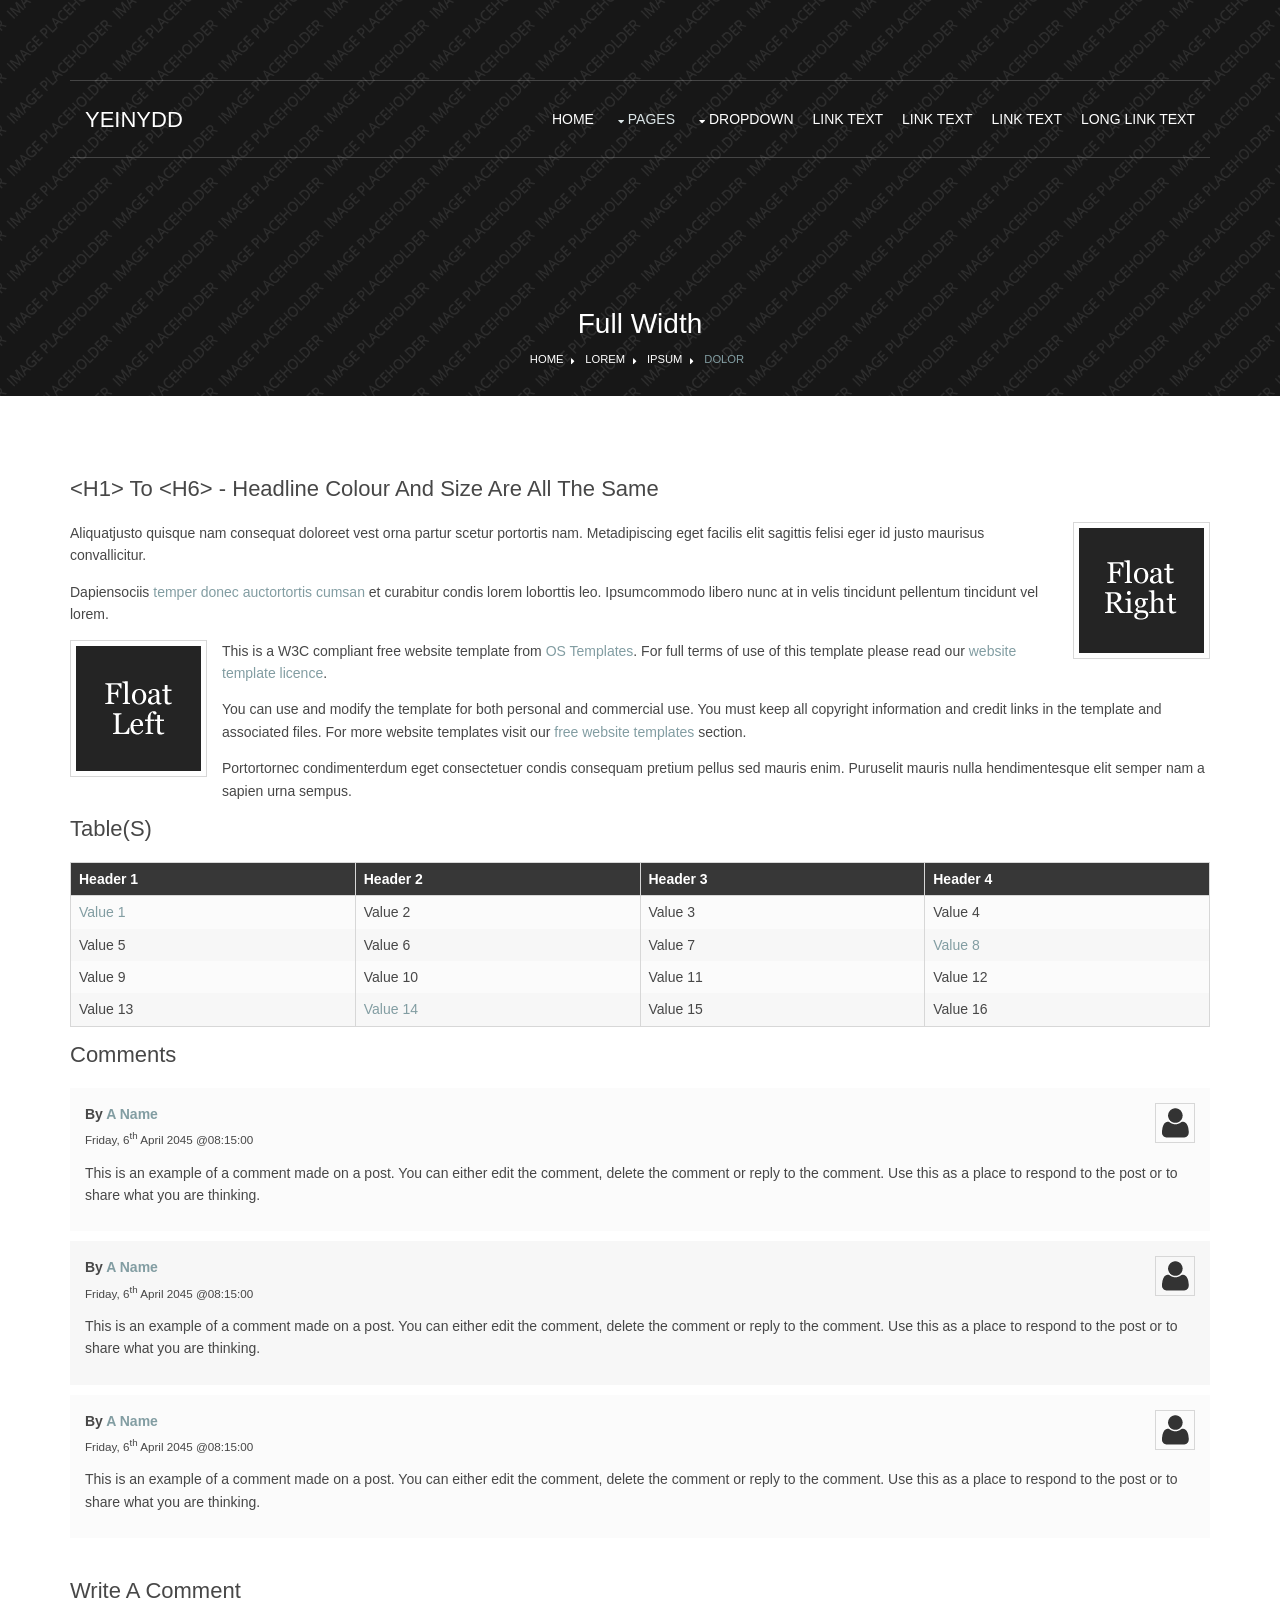
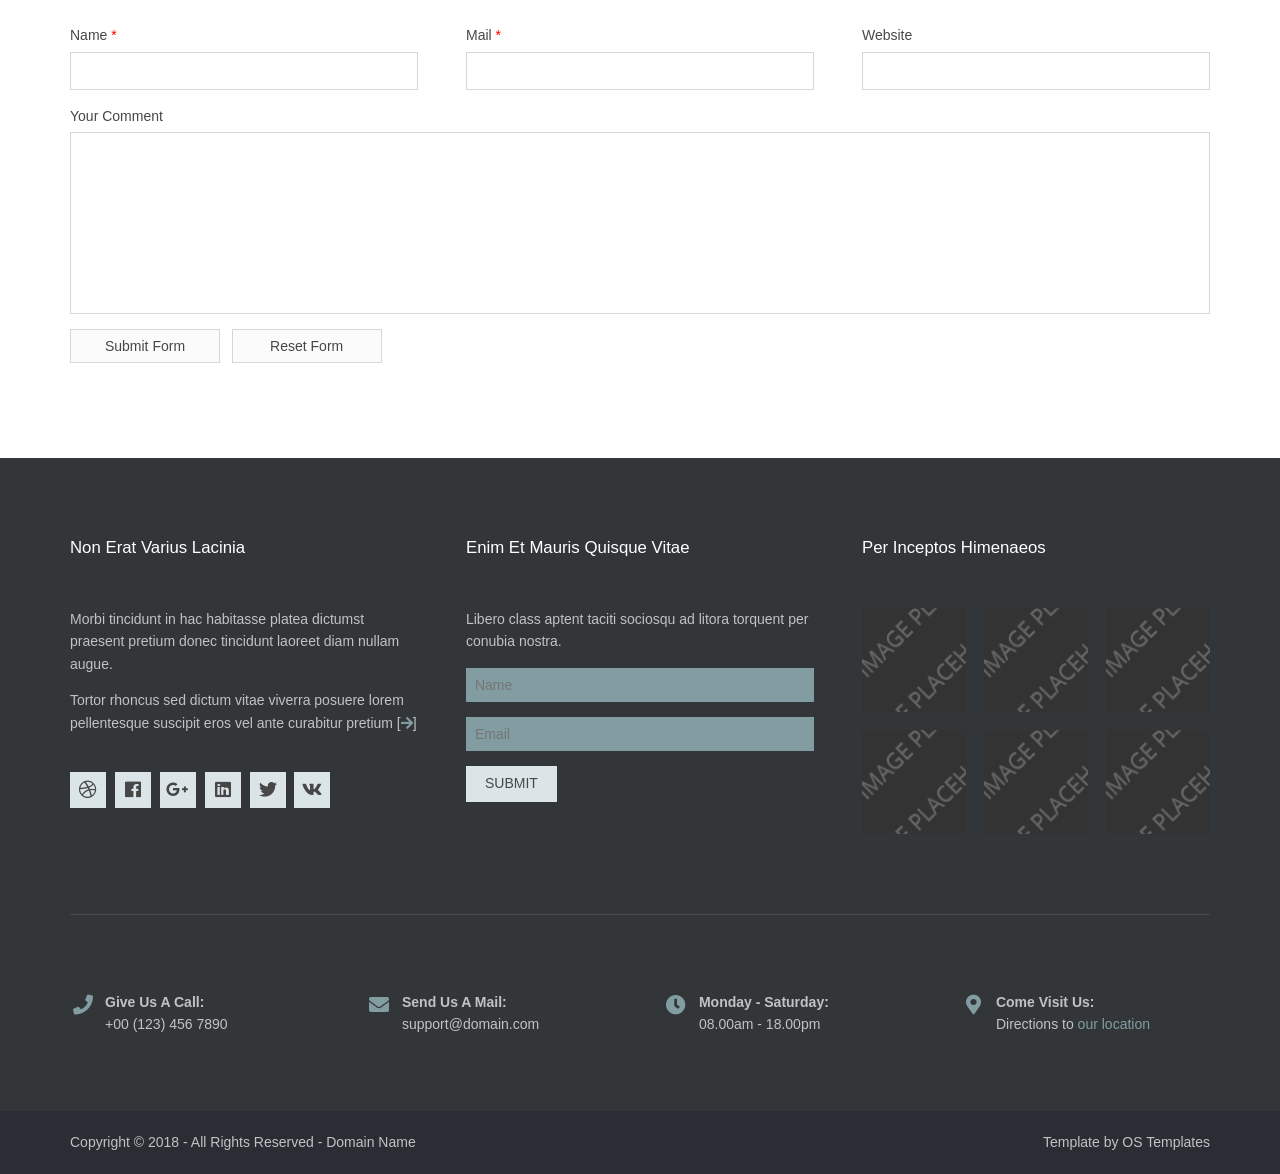
<file: pages/full-width.html>
<!DOCTYPE html>
<!--
Template Name: Yeinydd
Author: <a href="https://www.os-templates.com/">OS Templates</a>
Author URI: https://www.os-templates.com/
Copyright: OS-Templates.com
Licence: Free to use under our free template licence terms
Licence URI: https://www.os-templates.com/template-terms
-->
<html lang="">
<!-- To declare your language - read more here: https://www.w3.org/International/questions/qa-html-language-declarations -->
<head>
<title>Yeinydd | Pages | Full Width</title>
<meta charset="utf-8">
<meta name="viewport" content="width=device-width, initial-scale=1.0, maximum-scale=1.0, user-scalable=no">
<link href="../layout/styles/layout.css" rel="stylesheet" type="text/css" media="all">
</head>
<body id="top">
<!-- ################################################################################################ -->
<!-- ################################################################################################ -->
<!-- ################################################################################################ -->
<!-- Top Background Image Wrapper -->
<div class="bgded overlay" style="background-image:url('../images/demo/backgrounds/01.png');"> 
  <!-- ################################################################################################ -->
  <div class="wrapper row1">
    <header id="header" class="hoc clear"> 
      <!-- ################################################################################################ -->
      <div id="logo" class="fl_left">
        <h1><a href="../index.html">Yeinydd</a></h1>
      </div>
      <!-- ################################################################################################ -->
      <nav id="mainav" class="fl_right">
        <ul class="clear">
          <li><a href="../index.html">Home</a></li>
          <li class="active"><a class="drop" href="#">Pages</a>
            <ul>
              <li><a href="gallery.html">Gallery</a></li>
              <li class="active"><a href="full-width.html">Full Width</a></li>
              <li><a href="sidebar-left.html">Sidebar Left</a></li>
              <li><a href="sidebar-right.html">Sidebar Right</a></li>
              <li><a href="basic-grid.html">Basic Grid</a></li>
              <li><a href="font-icons.html">Font Icons</a></li>
            </ul>
          </li>
          <li><a class="drop" href="#">Dropdown</a>
            <ul>
              <li><a href="#">Level 2</a></li>
              <li><a class="drop" href="#">Level 2 + Drop</a>
                <ul>
                  <li><a href="#">Level 3</a></li>
                  <li><a href="#">Level 3</a></li>
                  <li><a href="#">Level 3</a></li>
                </ul>
              </li>
              <li><a href="#">Level 2</a></li>
            </ul>
          </li>
          <li><a href="#">Link Text</a></li>
          <li><a href="#">Link Text</a></li>
          <li><a href="#">Link Text</a></li>
          <li><a href="#">Long Link Text</a></li>
        </ul>
      </nav>
      <!-- ################################################################################################ -->
    </header>
  </div>
  <!-- ################################################################################################ -->
  <!-- ################################################################################################ -->
  <!-- ################################################################################################ -->
  <div id="breadcrumb" class="hoc clear"> 
    <!-- ################################################################################################ -->
    <h6 class="heading">Full Width</h6>
    <ul>
      <li><a href="#">Home</a></li>
      <li><a href="#">Lorem</a></li>
      <li><a href="#">Ipsum</a></li>
      <li><a href="#">Dolor</a></li>
    </ul>
    <!-- ################################################################################################ -->
  </div>
  <!-- ################################################################################################ -->
</div>
<!-- End Top Background Image Wrapper -->
<!-- ################################################################################################ -->
<!-- ################################################################################################ -->
<!-- ################################################################################################ -->
<div class="wrapper row3">
  <main class="hoc container clear"> 
    <!-- main body -->
    <!-- ################################################################################################ -->
    <div class="content"> 
      <!-- ################################################################################################ -->
      <h1>&lt;h1&gt; to &lt;h6&gt; - Headline Colour and Size Are All The Same</h1>
      <img class="imgr borderedbox inspace-5" src="../images/demo/imgr.gif" alt="">
      <p>Aliquatjusto quisque nam consequat doloreet vest orna partur scetur portortis nam. Metadipiscing eget facilis elit sagittis felisi eger id justo maurisus convallicitur.</p>
      <p>Dapiensociis <a href="#">temper donec auctortortis cumsan</a> et curabitur condis lorem loborttis leo. Ipsumcommodo libero nunc at in velis tincidunt pellentum tincidunt vel lorem.</p>
      <img class="imgl borderedbox inspace-5" src="../images/demo/imgl.gif" alt="">
      <p>This is a W3C compliant free website template from <a href="https://www.os-templates.com/" title="Free Website Templates">OS Templates</a>. For full terms of use of this template please read our <a href="https://www.os-templates.com/template-terms">website template licence</a>.</p>
      <p>You can use and modify the template for both personal and commercial use. You must keep all copyright information and credit links in the template and associated files. For more website templates visit our <a href="https://www.os-templates.com/">free website templates</a> section.</p>
      <p>Portortornec condimenterdum eget consectetuer condis consequam pretium pellus sed mauris enim. Puruselit mauris nulla hendimentesque elit semper nam a sapien urna sempus.</p>
      <h1>Table(s)</h1>
      <div class="scrollable">
        <table>
          <thead>
            <tr>
              <th>Header 1</th>
              <th>Header 2</th>
              <th>Header 3</th>
              <th>Header 4</th>
            </tr>
          </thead>
          <tbody>
            <tr>
              <td><a href="#">Value 1</a></td>
              <td>Value 2</td>
              <td>Value 3</td>
              <td>Value 4</td>
            </tr>
            <tr>
              <td>Value 5</td>
              <td>Value 6</td>
              <td>Value 7</td>
              <td><a href="#">Value 8</a></td>
            </tr>
            <tr>
              <td>Value 9</td>
              <td>Value 10</td>
              <td>Value 11</td>
              <td>Value 12</td>
            </tr>
            <tr>
              <td>Value 13</td>
              <td><a href="#">Value 14</a></td>
              <td>Value 15</td>
              <td>Value 16</td>
            </tr>
          </tbody>
        </table>
      </div>
      <div id="comments">
        <h2>Comments</h2>
        <ul>
          <li>
            <article>
              <header>
                <figure class="avatar"><img src="../images/demo/avatar.png" alt=""></figure>
                <address>
                By <a href="#">A Name</a>
                </address>
                <time datetime="2045-04-06T08:15+00:00">Friday, 6<sup>th</sup> April 2045 @08:15:00</time>
              </header>
              <div class="comcont">
                <p>This is an example of a comment made on a post. You can either edit the comment, delete the comment or reply to the comment. Use this as a place to respond to the post or to share what you are thinking.</p>
              </div>
            </article>
          </li>
          <li>
            <article>
              <header>
                <figure class="avatar"><img src="../images/demo/avatar.png" alt=""></figure>
                <address>
                By <a href="#">A Name</a>
                </address>
                <time datetime="2045-04-06T08:15+00:00">Friday, 6<sup>th</sup> April 2045 @08:15:00</time>
              </header>
              <div class="comcont">
                <p>This is an example of a comment made on a post. You can either edit the comment, delete the comment or reply to the comment. Use this as a place to respond to the post or to share what you are thinking.</p>
              </div>
            </article>
          </li>
          <li>
            <article>
              <header>
                <figure class="avatar"><img src="../images/demo/avatar.png" alt=""></figure>
                <address>
                By <a href="#">A Name</a>
                </address>
                <time datetime="2045-04-06T08:15+00:00">Friday, 6<sup>th</sup> April 2045 @08:15:00</time>
              </header>
              <div class="comcont">
                <p>This is an example of a comment made on a post. You can either edit the comment, delete the comment or reply to the comment. Use this as a place to respond to the post or to share what you are thinking.</p>
              </div>
            </article>
          </li>
        </ul>
        <h2>Write A Comment</h2>
        <form action="#" method="post">
          <div class="one_third first">
            <label for="name">Name <span>*</span></label>
            <input type="text" name="name" id="name" value="" size="22" required>
          </div>
          <div class="one_third">
            <label for="email">Mail <span>*</span></label>
            <input type="email" name="email" id="email" value="" size="22" required>
          </div>
          <div class="one_third">
            <label for="url">Website</label>
            <input type="url" name="url" id="url" value="" size="22">
          </div>
          <div class="block clear">
            <label for="comment">Your Comment</label>
            <textarea name="comment" id="comment" cols="25" rows="10"></textarea>
          </div>
          <div>
            <input type="submit" name="submit" value="Submit Form">
            &nbsp;
            <input type="reset" name="reset" value="Reset Form">
          </div>
        </form>
      </div>
      <!-- ################################################################################################ -->
    </div>
    <!-- ################################################################################################ -->
    <!-- / main body -->
    <div class="clear"></div>
  </main>
</div>
<!-- ################################################################################################ -->
<!-- ################################################################################################ -->
<!-- ################################################################################################ -->
<div class="wrapper row4">
  <footer id="footer" class="hoc clear"> 
    <!-- ################################################################################################ -->
    <div class="group btmspace-80">
      <div class="one_third first">
        <h6 class="heading">Non erat varius lacinia</h6>
        <p>Morbi tincidunt in hac habitasse platea dictumst praesent pretium donec tincidunt laoreet diam nullam augue.</p>
        <p class="btmspace-30">Tortor rhoncus sed dictum vitae viverra posuere lorem pellentesque suscipit eros vel ante curabitur pretium [<a href="#"><i class="fas fa-arrow-right"></i></a>]</p>
        <ul class="faico clear">
          <li><a class="faicon-dribble" href="#"><i class="fab fa-dribbble"></i></a></li>
          <li><a class="faicon-facebook" href="#"><i class="fab fa-facebook"></i></a></li>
          <li><a class="faicon-google-plus" href="#"><i class="fab fa-google-plus-g"></i></a></li>
          <li><a class="faicon-linkedin" href="#"><i class="fab fa-linkedin"></i></a></li>
          <li><a class="faicon-twitter" href="#"><i class="fab fa-twitter"></i></a></li>
          <li><a class="faicon-vk" href="#"><i class="fab fa-vk"></i></a></li>
        </ul>
      </div>
      <div class="one_third">
        <h6 class="heading">Enim et mauris quisque vitae</h6>
        <p class="nospace btmspace-15">Libero class aptent taciti sociosqu ad litora torquent per conubia nostra.</p>
        <form method="post" action="#">
          <fieldset>
            <legend>Newsletter:</legend>
            <input class="btmspace-15" type="text" value="" placeholder="Name">
            <input class="btmspace-15" type="text" value="" placeholder="Email">
            <button type="submit" value="submit">Submit</button>
          </fieldset>
        </form>
      </div>
      <div class="one_third">
        <h6 class="heading">Per inceptos himenaeos</h6>
        <ul class="nospace clear latestimg">
          <li><a class="imgover" href="#"><img src="../images/demo/100x100.png" alt=""></a></li>
          <li><a class="imgover" href="#"><img src="../images/demo/100x100.png" alt=""></a></li>
          <li><a class="imgover" href="#"><img src="../images/demo/100x100.png" alt=""></a></li>
          <li><a class="imgover" href="#"><img src="../images/demo/100x100.png" alt=""></a></li>
          <li><a class="imgover" href="#"><img src="../images/demo/100x100.png" alt=""></a></li>
          <li><a class="imgover" href="#"><img src="../images/demo/100x100.png" alt=""></a></li>
        </ul>
      </div>
    </div>
    <!-- ################################################################################################ -->
    <div id="ctdetails" class="clear">
      <ul class="nospace clear">
        <li class="one_quarter first">
          <div class="block clear"><a href="#"><i class="fas fa-phone"></i></a> <span><strong>Give us a call:</strong> +00 (123) 456 7890</span></div>
        </li>
        <li class="one_quarter">
          <div class="block clear"><a href="#"><i class="fas fa-envelope"></i></a> <span><strong>Send us a mail:</strong> support@domain.com</span></div>
        </li>
        <li class="one_quarter">
          <div class="block clear"><a href="#"><i class="fas fa-clock"></i></a> <span><strong> Monday - Saturday:</strong> 08.00am - 18.00pm</span></div>
        </li>
        <li class="one_quarter">
          <div class="block clear"><a href="#"><i class="fas fa-map-marker-alt"></i></a> <span><strong>Come visit us:</strong> Directions to <a href="#">our location</a></span></div>
        </li>
      </ul>
    </div>
    <!-- ################################################################################################ -->
  </footer>
</div>
<!-- ################################################################################################ -->
<!-- ################################################################################################ -->
<!-- ################################################################################################ -->
<div class="wrapper row5">
  <div id="copyright" class="hoc clear"> 
    <!-- ################################################################################################ -->
    <p class="fl_left">Copyright &copy; 2018 - All Rights Reserved - <a href="#">Domain Name</a></p>
    <p class="fl_right">Template by <a target="_blank" href="https://www.os-templates.com/" title="Free Website Templates">OS Templates</a></p>
    <!-- ################################################################################################ -->
  </div>
</div>
<!-- ################################################################################################ -->
<!-- ################################################################################################ -->
<!-- ################################################################################################ -->
<a id="backtotop" href="#top"><i class="fas fa-chevron-up"></i></a>
<!-- JAVASCRIPTS -->
<script src="../layout/scripts/jquery.min.js"></script>
<script src="../layout/scripts/jquery.backtotop.js"></script>
<script src="../layout/scripts/jquery.mobilemenu.js"></script>
</body>
</html>
</file>
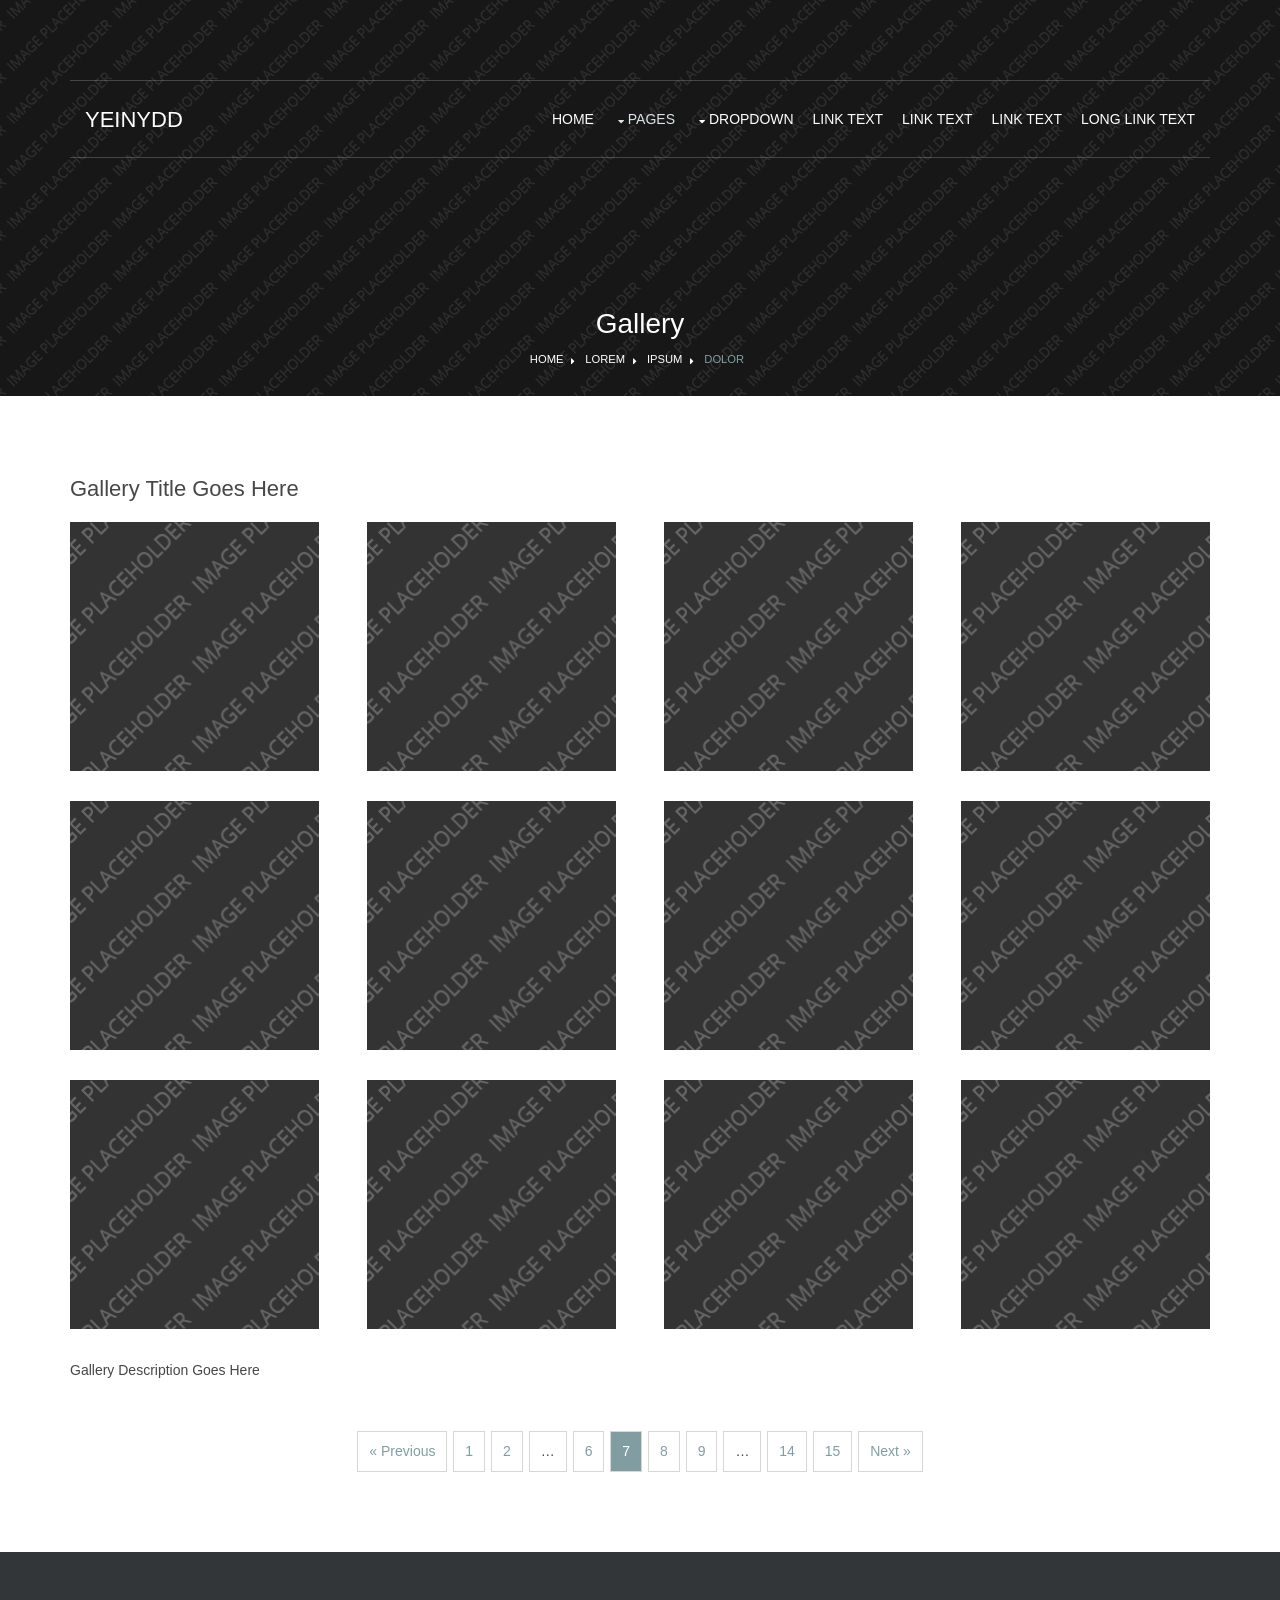
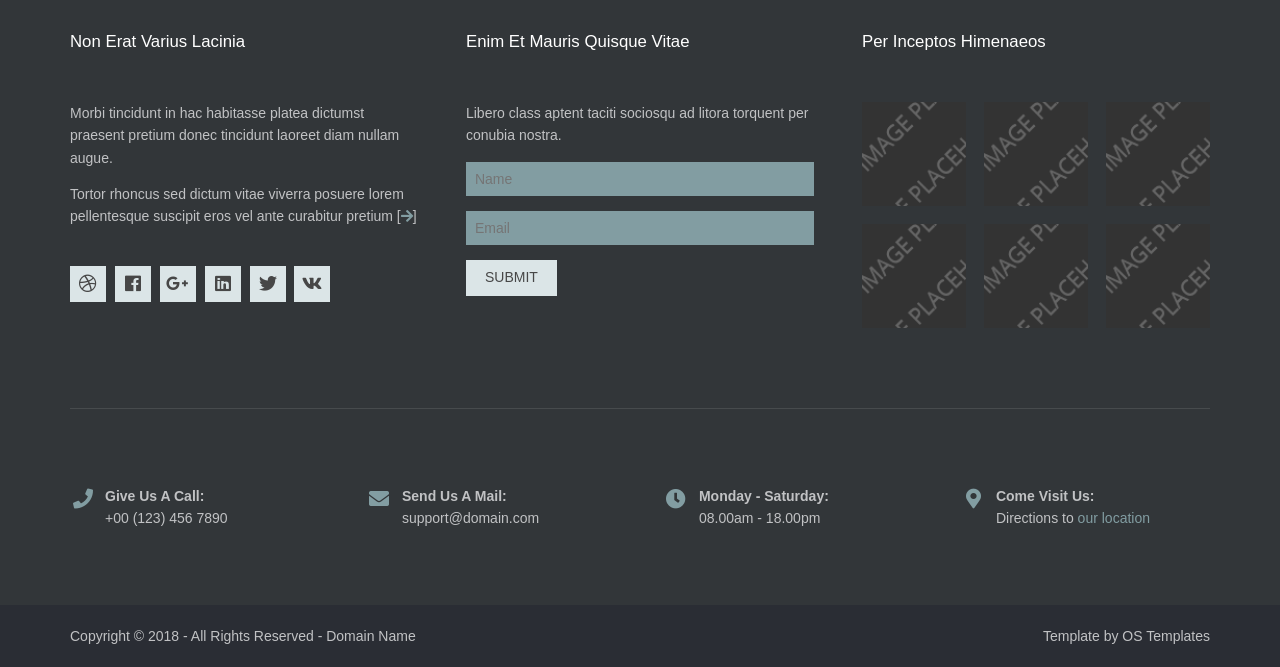
<file: pages/gallery.html>
<!DOCTYPE html>
<!--
Template Name: Yeinydd
Author: <a href="https://www.os-templates.com/">OS Templates</a>
Author URI: https://www.os-templates.com/
Copyright: OS-Templates.com
Licence: Free to use under our free template licence terms
Licence URI: https://www.os-templates.com/template-terms
-->
<html lang="">
<!-- To declare your language - read more here: https://www.w3.org/International/questions/qa-html-language-declarations -->
<head>
<title>Yeinydd | Pages | Gallery</title>
<meta charset="utf-8">
<meta name="viewport" content="width=device-width, initial-scale=1.0, maximum-scale=1.0, user-scalable=no">
<link href="../layout/styles/layout.css" rel="stylesheet" type="text/css" media="all">
</head>
<body id="top">
<!-- ################################################################################################ -->
<!-- ################################################################################################ -->
<!-- ################################################################################################ -->
<!-- Top Background Image Wrapper -->
<div class="bgded overlay" style="background-image:url('../images/demo/backgrounds/01.png');"> 
  <!-- ################################################################################################ -->
  <div class="wrapper row1">
    <header id="header" class="hoc clear"> 
      <!-- ################################################################################################ -->
      <div id="logo" class="fl_left">
        <h1><a href="../index.html">Yeinydd</a></h1>
      </div>
      <!-- ################################################################################################ -->
      <nav id="mainav" class="fl_right">
        <ul class="clear">
          <li><a href="../index.html">Home</a></li>
          <li class="active"><a class="drop" href="#">Pages</a>
            <ul>
              <li class="active"><a href="gallery.html">Gallery</a></li>
              <li><a href="full-width.html">Full Width</a></li>
              <li><a href="sidebar-left.html">Sidebar Left</a></li>
              <li><a href="sidebar-right.html">Sidebar Right</a></li>
              <li><a href="basic-grid.html">Basic Grid</a></li>
              <li><a href="font-icons.html">Font Icons</a></li>
            </ul>
          </li>
          <li><a class="drop" href="#">Dropdown</a>
            <ul>
              <li><a href="#">Level 2</a></li>
              <li><a class="drop" href="#">Level 2 + Drop</a>
                <ul>
                  <li><a href="#">Level 3</a></li>
                  <li><a href="#">Level 3</a></li>
                  <li><a href="#">Level 3</a></li>
                </ul>
              </li>
              <li><a href="#">Level 2</a></li>
            </ul>
          </li>
          <li><a href="#">Link Text</a></li>
          <li><a href="#">Link Text</a></li>
          <li><a href="#">Link Text</a></li>
          <li><a href="#">Long Link Text</a></li>
        </ul>
      </nav>
      <!-- ################################################################################################ -->
    </header>
  </div>
  <!-- ################################################################################################ -->
  <!-- ################################################################################################ -->
  <!-- ################################################################################################ -->
  <div id="breadcrumb" class="hoc clear"> 
    <!-- ################################################################################################ -->
    <h6 class="heading">Gallery</h6>
    <ul>
      <li><a href="#">Home</a></li>
      <li><a href="#">Lorem</a></li>
      <li><a href="#">Ipsum</a></li>
      <li><a href="#">Dolor</a></li>
    </ul>
    <!-- ################################################################################################ -->
  </div>
  <!-- ################################################################################################ -->
</div>
<!-- End Top Background Image Wrapper -->
<!-- ################################################################################################ -->
<!-- ################################################################################################ -->
<!-- ################################################################################################ -->
<div class="wrapper row3">
  <main class="hoc container clear"> 
    <!-- main body -->
    <!-- ################################################################################################ -->
    <div class="content"> 
      <!-- ################################################################################################ -->
      <div id="gallery">
        <figure>
          <header class="heading">Gallery Title Goes Here</header>
          <ul class="nospace clear">
            <li class="one_quarter first"><a href="#"><img src="../images/demo/gallery/01.png" alt=""></a></li>
            <li class="one_quarter"><a href="#"><img src="../images/demo/gallery/01.png" alt=""></a></li>
            <li class="one_quarter"><a href="#"><img src="../images/demo/gallery/01.png" alt=""></a></li>
            <li class="one_quarter"><a href="#"><img src="../images/demo/gallery/01.png" alt=""></a></li>
            <li class="one_quarter first"><a href="#"><img src="../images/demo/gallery/01.png" alt=""></a></li>
            <li class="one_quarter"><a href="#"><img src="../images/demo/gallery/01.png" alt=""></a></li>
            <li class="one_quarter"><a href="#"><img src="../images/demo/gallery/01.png" alt=""></a></li>
            <li class="one_quarter"><a href="#"><img src="../images/demo/gallery/01.png" alt=""></a></li>
            <li class="one_quarter first"><a href="#"><img src="../images/demo/gallery/01.png" alt=""></a></li>
            <li class="one_quarter"><a href="#"><img src="../images/demo/gallery/01.png" alt=""></a></li>
            <li class="one_quarter"><a href="#"><img src="../images/demo/gallery/01.png" alt=""></a></li>
            <li class="one_quarter"><a href="#"><img src="../images/demo/gallery/01.png" alt=""></a></li>
          </ul>
          <figcaption>Gallery Description Goes Here</figcaption>
        </figure>
      </div>
      <!-- ################################################################################################ -->
      <!-- ################################################################################################ -->
      <nav class="pagination">
        <ul>
          <li><a href="#">&laquo; Previous</a></li>
          <li><a href="#">1</a></li>
          <li><a href="#">2</a></li>
          <li><strong>&hellip;</strong></li>
          <li><a href="#">6</a></li>
          <li class="current"><strong>7</strong></li>
          <li><a href="#">8</a></li>
          <li><a href="#">9</a></li>
          <li><strong>&hellip;</strong></li>
          <li><a href="#">14</a></li>
          <li><a href="#">15</a></li>
          <li><a href="#">Next &raquo;</a></li>
        </ul>
      </nav>
      <!-- ################################################################################################ -->
    </div>
    <!-- ################################################################################################ -->
    <!-- / main body -->
    <div class="clear"></div>
  </main>
</div>
<!-- ################################################################################################ -->
<!-- ################################################################################################ -->
<!-- ################################################################################################ -->
<div class="wrapper row4">
  <footer id="footer" class="hoc clear"> 
    <!-- ################################################################################################ -->
    <div class="group btmspace-80">
      <div class="one_third first">
        <h6 class="heading">Non erat varius lacinia</h6>
        <p>Morbi tincidunt in hac habitasse platea dictumst praesent pretium donec tincidunt laoreet diam nullam augue.</p>
        <p class="btmspace-30">Tortor rhoncus sed dictum vitae viverra posuere lorem pellentesque suscipit eros vel ante curabitur pretium [<a href="#"><i class="fas fa-arrow-right"></i></a>]</p>
        <ul class="faico clear">
          <li><a class="faicon-dribble" href="#"><i class="fab fa-dribbble"></i></a></li>
          <li><a class="faicon-facebook" href="#"><i class="fab fa-facebook"></i></a></li>
          <li><a class="faicon-google-plus" href="#"><i class="fab fa-google-plus-g"></i></a></li>
          <li><a class="faicon-linkedin" href="#"><i class="fab fa-linkedin"></i></a></li>
          <li><a class="faicon-twitter" href="#"><i class="fab fa-twitter"></i></a></li>
          <li><a class="faicon-vk" href="#"><i class="fab fa-vk"></i></a></li>
        </ul>
      </div>
      <div class="one_third">
        <h6 class="heading">Enim et mauris quisque vitae</h6>
        <p class="nospace btmspace-15">Libero class aptent taciti sociosqu ad litora torquent per conubia nostra.</p>
        <form method="post" action="#">
          <fieldset>
            <legend>Newsletter:</legend>
            <input class="btmspace-15" type="text" value="" placeholder="Name">
            <input class="btmspace-15" type="text" value="" placeholder="Email">
            <button type="submit" value="submit">Submit</button>
          </fieldset>
        </form>
      </div>
      <div class="one_third">
        <h6 class="heading">Per inceptos himenaeos</h6>
        <ul class="nospace clear latestimg">
          <li><a class="imgover" href="#"><img src="../images/demo/100x100.png" alt=""></a></li>
          <li><a class="imgover" href="#"><img src="../images/demo/100x100.png" alt=""></a></li>
          <li><a class="imgover" href="#"><img src="../images/demo/100x100.png" alt=""></a></li>
          <li><a class="imgover" href="#"><img src="../images/demo/100x100.png" alt=""></a></li>
          <li><a class="imgover" href="#"><img src="../images/demo/100x100.png" alt=""></a></li>
          <li><a class="imgover" href="#"><img src="../images/demo/100x100.png" alt=""></a></li>
        </ul>
      </div>
    </div>
    <!-- ################################################################################################ -->
    <div id="ctdetails" class="clear">
      <ul class="nospace clear">
        <li class="one_quarter first">
          <div class="block clear"><a href="#"><i class="fas fa-phone"></i></a> <span><strong>Give us a call:</strong> +00 (123) 456 7890</span></div>
        </li>
        <li class="one_quarter">
          <div class="block clear"><a href="#"><i class="fas fa-envelope"></i></a> <span><strong>Send us a mail:</strong> support@domain.com</span></div>
        </li>
        <li class="one_quarter">
          <div class="block clear"><a href="#"><i class="fas fa-clock"></i></a> <span><strong> Monday - Saturday:</strong> 08.00am - 18.00pm</span></div>
        </li>
        <li class="one_quarter">
          <div class="block clear"><a href="#"><i class="fas fa-map-marker-alt"></i></a> <span><strong>Come visit us:</strong> Directions to <a href="#">our location</a></span></div>
        </li>
      </ul>
    </div>
    <!-- ################################################################################################ -->
  </footer>
</div>
<!-- ################################################################################################ -->
<!-- ################################################################################################ -->
<!-- ################################################################################################ -->
<div class="wrapper row5">
  <div id="copyright" class="hoc clear"> 
    <!-- ################################################################################################ -->
    <p class="fl_left">Copyright &copy; 2018 - All Rights Reserved - <a href="#">Domain Name</a></p>
    <p class="fl_right">Template by <a target="_blank" href="https://www.os-templates.com/" title="Free Website Templates">OS Templates</a></p>
    <!-- ################################################################################################ -->
  </div>
</div>
<!-- ################################################################################################ -->
<!-- ################################################################################################ -->
<!-- ################################################################################################ -->
<a id="backtotop" href="#top"><i class="fas fa-chevron-up"></i></a>
<!-- JAVASCRIPTS -->
<script src="../layout/scripts/jquery.min.js"></script>
<script src="../layout/scripts/jquery.backtotop.js"></script>
<script src="../layout/scripts/jquery.mobilemenu.js"></script>
</body>
</html>
</file>
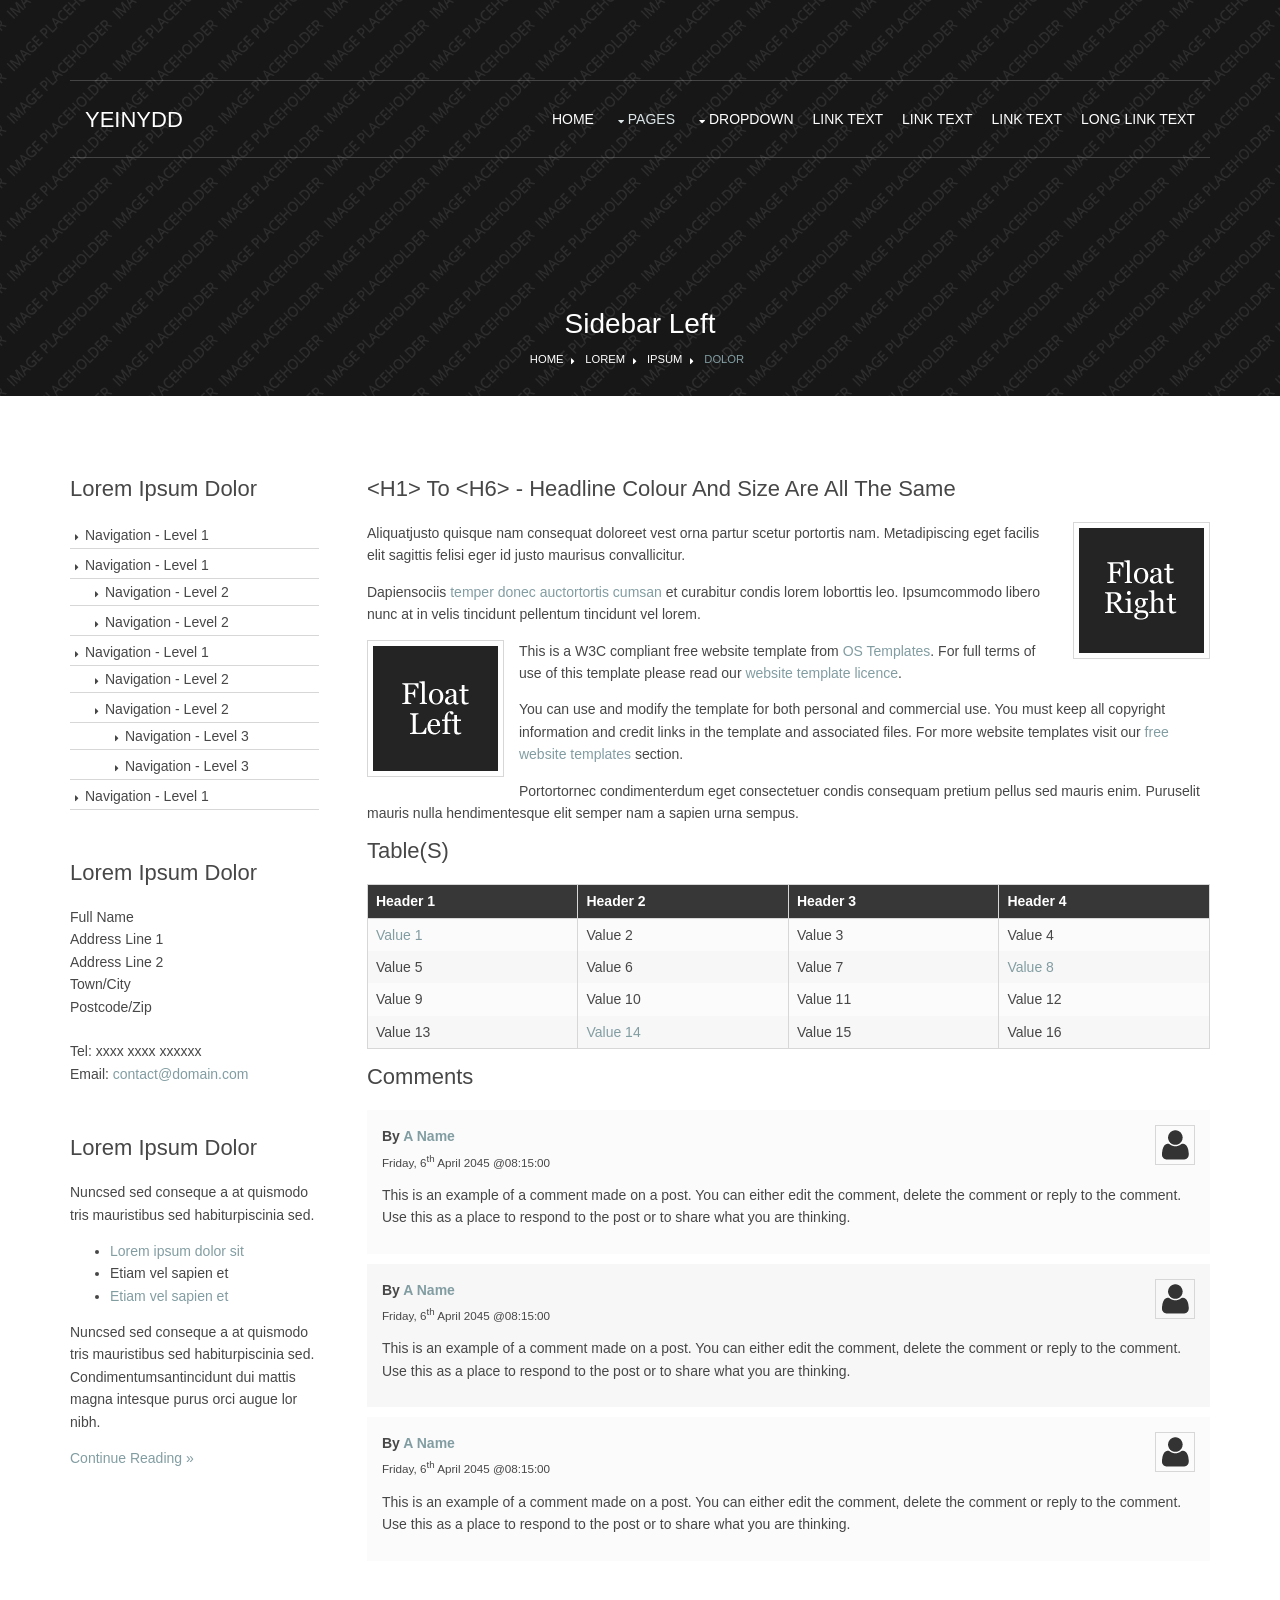
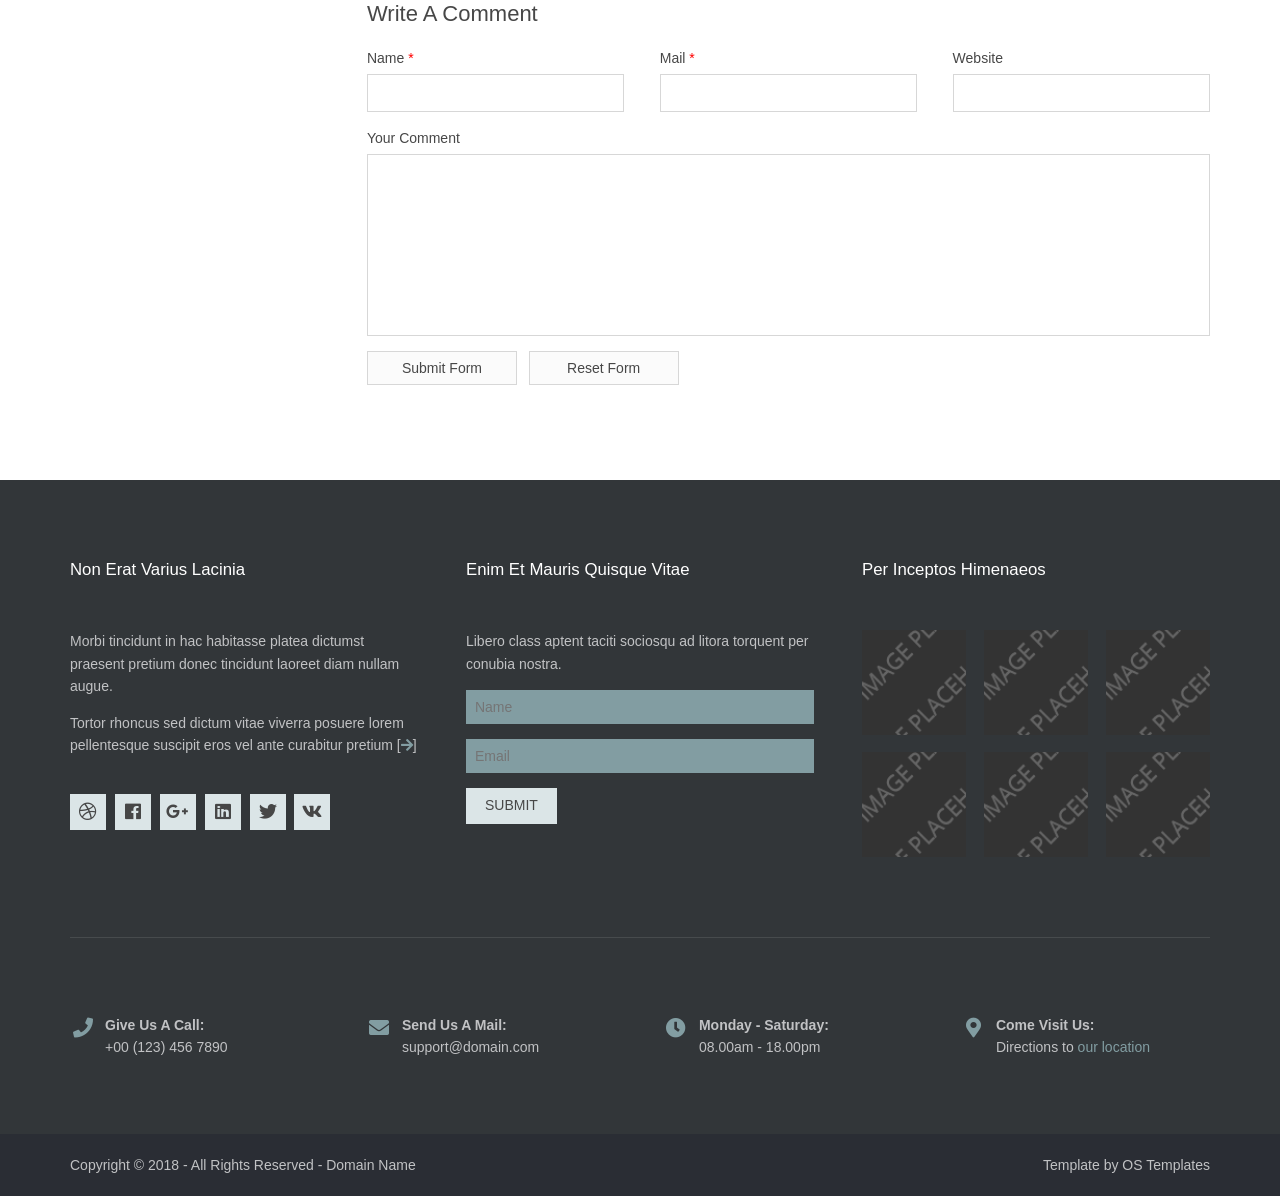
<file: pages/sidebar-left.html>
<!DOCTYPE html>
<!--
Template Name: Yeinydd
Author: <a href="https://www.os-templates.com/">OS Templates</a>
Author URI: https://www.os-templates.com/
Copyright: OS-Templates.com
Licence: Free to use under our free template licence terms
Licence URI: https://www.os-templates.com/template-terms
-->
<html lang="">
<!-- To declare your language - read more here: https://www.w3.org/International/questions/qa-html-language-declarations -->
<head>
<title>Yeinydd | Pages | Sidebar Left</title>
<meta charset="utf-8">
<meta name="viewport" content="width=device-width, initial-scale=1.0, maximum-scale=1.0, user-scalable=no">
<link href="../layout/styles/layout.css" rel="stylesheet" type="text/css" media="all">
</head>
<body id="top">
<!-- ################################################################################################ -->
<!-- ################################################################################################ -->
<!-- ################################################################################################ -->
<!-- Top Background Image Wrapper -->
<div class="bgded overlay" style="background-image:url('../images/demo/backgrounds/01.png');"> 
  <!-- ################################################################################################ -->
  <div class="wrapper row1">
    <header id="header" class="hoc clear"> 
      <!-- ################################################################################################ -->
      <div id="logo" class="fl_left">
        <h1><a href="../index.html">Yeinydd</a></h1>
      </div>
      <!-- ################################################################################################ -->
      <nav id="mainav" class="fl_right">
        <ul class="clear">
          <li><a href="../index.html">Home</a></li>
          <li class="active"><a class="drop" href="#">Pages</a>
            <ul>
              <li><a href="gallery.html">Gallery</a></li>
              <li><a href="full-width.html">Full Width</a></li>
              <li class="active"><a href="sidebar-left.html">Sidebar Left</a></li>
              <li><a href="sidebar-right.html">Sidebar Right</a></li>
              <li><a href="basic-grid.html">Basic Grid</a></li>
              <li><a href="font-icons.html">Font Icons</a></li>
            </ul>
          </li>
          <li><a class="drop" href="#">Dropdown</a>
            <ul>
              <li><a href="#">Level 2</a></li>
              <li><a class="drop" href="#">Level 2 + Drop</a>
                <ul>
                  <li><a href="#">Level 3</a></li>
                  <li><a href="#">Level 3</a></li>
                  <li><a href="#">Level 3</a></li>
                </ul>
              </li>
              <li><a href="#">Level 2</a></li>
            </ul>
          </li>
          <li><a href="#">Link Text</a></li>
          <li><a href="#">Link Text</a></li>
          <li><a href="#">Link Text</a></li>
          <li><a href="#">Long Link Text</a></li>
        </ul>
      </nav>
      <!-- ################################################################################################ -->
    </header>
  </div>
  <!-- ################################################################################################ -->
  <!-- ################################################################################################ -->
  <!-- ################################################################################################ -->
  <div id="breadcrumb" class="hoc clear"> 
    <!-- ################################################################################################ -->
    <h6 class="heading">Sidebar Left</h6>
    <ul>
      <li><a href="#">Home</a></li>
      <li><a href="#">Lorem</a></li>
      <li><a href="#">Ipsum</a></li>
      <li><a href="#">Dolor</a></li>
    </ul>
    <!-- ################################################################################################ -->
  </div>
  <!-- ################################################################################################ -->
</div>
<!-- End Top Background Image Wrapper -->
<!-- ################################################################################################ -->
<!-- ################################################################################################ -->
<!-- ################################################################################################ -->
<div class="wrapper row3">
  <main class="hoc container clear"> 
    <!-- main body -->
    <!-- ################################################################################################ -->
    <div class="sidebar one_quarter first"> 
      <!-- ################################################################################################ -->
      <h6>Lorem ipsum dolor</h6>
      <nav class="sdb_holder">
        <ul>
          <li><a href="#">Navigation - Level 1</a></li>
          <li><a href="#">Navigation - Level 1</a>
            <ul>
              <li><a href="#">Navigation - Level 2</a></li>
              <li><a href="#">Navigation - Level 2</a></li>
            </ul>
          </li>
          <li><a href="#">Navigation - Level 1</a>
            <ul>
              <li><a href="#">Navigation - Level 2</a></li>
              <li><a href="#">Navigation - Level 2</a>
                <ul>
                  <li><a href="#">Navigation - Level 3</a></li>
                  <li><a href="#">Navigation - Level 3</a></li>
                </ul>
              </li>
            </ul>
          </li>
          <li><a href="#">Navigation - Level 1</a></li>
        </ul>
      </nav>
      <div class="sdb_holder">
        <h6>Lorem ipsum dolor</h6>
        <address>
        Full Name<br>
        Address Line 1<br>
        Address Line 2<br>
        Town/City<br>
        Postcode/Zip<br>
        <br>
        Tel: xxxx xxxx xxxxxx<br>
        Email: <a href="#">contact@domain.com</a>
        </address>
      </div>
      <div class="sdb_holder">
        <article>
          <h6>Lorem ipsum dolor</h6>
          <p>Nuncsed sed conseque a at quismodo tris mauristibus sed habiturpiscinia sed.</p>
          <ul>
            <li><a href="#">Lorem ipsum dolor sit</a></li>
            <li>Etiam vel sapien et</li>
            <li><a href="#">Etiam vel sapien et</a></li>
          </ul>
          <p>Nuncsed sed conseque a at quismodo tris mauristibus sed habiturpiscinia sed. Condimentumsantincidunt dui mattis magna intesque purus orci augue lor nibh.</p>
          <p class="more"><a href="#">Continue Reading &raquo;</a></p>
        </article>
      </div>
      <!-- ################################################################################################ -->
    </div>
    <!-- ################################################################################################ -->
    <!-- ################################################################################################ -->
    <div class="content three_quarter"> 
      <!-- ################################################################################################ -->
      <h1>&lt;h1&gt; to &lt;h6&gt; - Headline Colour and Size Are All The Same</h1>
      <img class="imgr borderedbox inspace-5" src="../images/demo/imgr.gif" alt="">
      <p>Aliquatjusto quisque nam consequat doloreet vest orna partur scetur portortis nam. Metadipiscing eget facilis elit sagittis felisi eger id justo maurisus convallicitur.</p>
      <p>Dapiensociis <a href="#">temper donec auctortortis cumsan</a> et curabitur condis lorem loborttis leo. Ipsumcommodo libero nunc at in velis tincidunt pellentum tincidunt vel lorem.</p>
      <img class="imgl borderedbox inspace-5" src="../images/demo/imgl.gif" alt="">
      <p>This is a W3C compliant free website template from <a href="https://www.os-templates.com/" title="Free Website Templates">OS Templates</a>. For full terms of use of this template please read our <a href="https://www.os-templates.com/template-terms">website template licence</a>.</p>
      <p>You can use and modify the template for both personal and commercial use. You must keep all copyright information and credit links in the template and associated files. For more website templates visit our <a href="https://www.os-templates.com/">free website templates</a> section.</p>
      <p>Portortornec condimenterdum eget consectetuer condis consequam pretium pellus sed mauris enim. Puruselit mauris nulla hendimentesque elit semper nam a sapien urna sempus.</p>
      <h1>Table(s)</h1>
      <div class="scrollable">
        <table>
          <thead>
            <tr>
              <th>Header 1</th>
              <th>Header 2</th>
              <th>Header 3</th>
              <th>Header 4</th>
            </tr>
          </thead>
          <tbody>
            <tr>
              <td><a href="#">Value 1</a></td>
              <td>Value 2</td>
              <td>Value 3</td>
              <td>Value 4</td>
            </tr>
            <tr>
              <td>Value 5</td>
              <td>Value 6</td>
              <td>Value 7</td>
              <td><a href="#">Value 8</a></td>
            </tr>
            <tr>
              <td>Value 9</td>
              <td>Value 10</td>
              <td>Value 11</td>
              <td>Value 12</td>
            </tr>
            <tr>
              <td>Value 13</td>
              <td><a href="#">Value 14</a></td>
              <td>Value 15</td>
              <td>Value 16</td>
            </tr>
          </tbody>
        </table>
      </div>
      <div id="comments">
        <h2>Comments</h2>
        <ul>
          <li>
            <article>
              <header>
                <figure class="avatar"><img src="../images/demo/avatar.png" alt=""></figure>
                <address>
                By <a href="#">A Name</a>
                </address>
                <time datetime="2045-04-06T08:15+00:00">Friday, 6<sup>th</sup> April 2045 @08:15:00</time>
              </header>
              <div class="comcont">
                <p>This is an example of a comment made on a post. You can either edit the comment, delete the comment or reply to the comment. Use this as a place to respond to the post or to share what you are thinking.</p>
              </div>
            </article>
          </li>
          <li>
            <article>
              <header>
                <figure class="avatar"><img src="../images/demo/avatar.png" alt=""></figure>
                <address>
                By <a href="#">A Name</a>
                </address>
                <time datetime="2045-04-06T08:15+00:00">Friday, 6<sup>th</sup> April 2045 @08:15:00</time>
              </header>
              <div class="comcont">
                <p>This is an example of a comment made on a post. You can either edit the comment, delete the comment or reply to the comment. Use this as a place to respond to the post or to share what you are thinking.</p>
              </div>
            </article>
          </li>
          <li>
            <article>
              <header>
                <figure class="avatar"><img src="../images/demo/avatar.png" alt=""></figure>
                <address>
                By <a href="#">A Name</a>
                </address>
                <time datetime="2045-04-06T08:15+00:00">Friday, 6<sup>th</sup> April 2045 @08:15:00</time>
              </header>
              <div class="comcont">
                <p>This is an example of a comment made on a post. You can either edit the comment, delete the comment or reply to the comment. Use this as a place to respond to the post or to share what you are thinking.</p>
              </div>
            </article>
          </li>
        </ul>
        <h2>Write A Comment</h2>
        <form action="#" method="post">
          <div class="one_third first">
            <label for="name">Name <span>*</span></label>
            <input type="text" name="name" id="name" value="" size="22" required>
          </div>
          <div class="one_third">
            <label for="email">Mail <span>*</span></label>
            <input type="email" name="email" id="email" value="" size="22" required>
          </div>
          <div class="one_third">
            <label for="url">Website</label>
            <input type="url" name="url" id="url" value="" size="22">
          </div>
          <div class="block clear">
            <label for="comment">Your Comment</label>
            <textarea name="comment" id="comment" cols="25" rows="10"></textarea>
          </div>
          <div>
            <input type="submit" name="submit" value="Submit Form">
            &nbsp;
            <input type="reset" name="reset" value="Reset Form">
          </div>
        </form>
      </div>
      <!-- ################################################################################################ -->
    </div>
    <!-- ################################################################################################ -->
    <!-- / main body -->
    <div class="clear"></div>
  </main>
</div>
<!-- ################################################################################################ -->
<!-- ################################################################################################ -->
<!-- ################################################################################################ -->
<div class="wrapper row4">
  <footer id="footer" class="hoc clear"> 
    <!-- ################################################################################################ -->
    <div class="group btmspace-80">
      <div class="one_third first">
        <h6 class="heading">Non erat varius lacinia</h6>
        <p>Morbi tincidunt in hac habitasse platea dictumst praesent pretium donec tincidunt laoreet diam nullam augue.</p>
        <p class="btmspace-30">Tortor rhoncus sed dictum vitae viverra posuere lorem pellentesque suscipit eros vel ante curabitur pretium [<a href="#"><i class="fas fa-arrow-right"></i></a>]</p>
        <ul class="faico clear">
          <li><a class="faicon-dribble" href="#"><i class="fab fa-dribbble"></i></a></li>
          <li><a class="faicon-facebook" href="#"><i class="fab fa-facebook"></i></a></li>
          <li><a class="faicon-google-plus" href="#"><i class="fab fa-google-plus-g"></i></a></li>
          <li><a class="faicon-linkedin" href="#"><i class="fab fa-linkedin"></i></a></li>
          <li><a class="faicon-twitter" href="#"><i class="fab fa-twitter"></i></a></li>
          <li><a class="faicon-vk" href="#"><i class="fab fa-vk"></i></a></li>
        </ul>
      </div>
      <div class="one_third">
        <h6 class="heading">Enim et mauris quisque vitae</h6>
        <p class="nospace btmspace-15">Libero class aptent taciti sociosqu ad litora torquent per conubia nostra.</p>
        <form method="post" action="#">
          <fieldset>
            <legend>Newsletter:</legend>
            <input class="btmspace-15" type="text" value="" placeholder="Name">
            <input class="btmspace-15" type="text" value="" placeholder="Email">
            <button type="submit" value="submit">Submit</button>
          </fieldset>
        </form>
      </div>
      <div class="one_third">
        <h6 class="heading">Per inceptos himenaeos</h6>
        <ul class="nospace clear latestimg">
          <li><a class="imgover" href="#"><img src="../images/demo/100x100.png" alt=""></a></li>
          <li><a class="imgover" href="#"><img src="../images/demo/100x100.png" alt=""></a></li>
          <li><a class="imgover" href="#"><img src="../images/demo/100x100.png" alt=""></a></li>
          <li><a class="imgover" href="#"><img src="../images/demo/100x100.png" alt=""></a></li>
          <li><a class="imgover" href="#"><img src="../images/demo/100x100.png" alt=""></a></li>
          <li><a class="imgover" href="#"><img src="../images/demo/100x100.png" alt=""></a></li>
        </ul>
      </div>
    </div>
    <!-- ################################################################################################ -->
    <div id="ctdetails" class="clear">
      <ul class="nospace clear">
        <li class="one_quarter first">
          <div class="block clear"><a href="#"><i class="fas fa-phone"></i></a> <span><strong>Give us a call:</strong> +00 (123) 456 7890</span></div>
        </li>
        <li class="one_quarter">
          <div class="block clear"><a href="#"><i class="fas fa-envelope"></i></a> <span><strong>Send us a mail:</strong> support@domain.com</span></div>
        </li>
        <li class="one_quarter">
          <div class="block clear"><a href="#"><i class="fas fa-clock"></i></a> <span><strong> Monday - Saturday:</strong> 08.00am - 18.00pm</span></div>
        </li>
        <li class="one_quarter">
          <div class="block clear"><a href="#"><i class="fas fa-map-marker-alt"></i></a> <span><strong>Come visit us:</strong> Directions to <a href="#">our location</a></span></div>
        </li>
      </ul>
    </div>
    <!-- ################################################################################################ -->
  </footer>
</div>
<!-- ################################################################################################ -->
<!-- ################################################################################################ -->
<!-- ################################################################################################ -->
<div class="wrapper row5">
  <div id="copyright" class="hoc clear"> 
    <!-- ################################################################################################ -->
    <p class="fl_left">Copyright &copy; 2018 - All Rights Reserved - <a href="#">Domain Name</a></p>
    <p class="fl_right">Template by <a target="_blank" href="https://www.os-templates.com/" title="Free Website Templates">OS Templates</a></p>
    <!-- ################################################################################################ -->
  </div>
</div>
<!-- ################################################################################################ -->
<!-- ################################################################################################ -->
<!-- ################################################################################################ -->
<a id="backtotop" href="#top"><i class="fas fa-chevron-up"></i></a>
<!-- JAVASCRIPTS -->
<script src="../layout/scripts/jquery.min.js"></script>
<script src="../layout/scripts/jquery.backtotop.js"></script>
<script src="../layout/scripts/jquery.mobilemenu.js"></script>
</body>
</html>
</file>
<file: Next Level Free Website Template - Free-CSS.com/templatemo_532_next_level/css/templatemo-style.css>
/*

Next Level CSS Template

https://templatemo.com/tm-532-next-level

	COLORS:
		Primary: #ca9acd
		Secondary: #669999 
    Gray: #CFD0D1
    
  SPACING:
    pt = padding top
    pb = padding bottom
    mb = margin bottom

    1 = 15px
    2 = 20
    3 = 30
    4 = 40
    5 = 45
    6 = 50
    7 = 55
*/

/*	Overrides */

html { scroll-behavior: smooth; }

body {
  font-family: "Open Sans", Arial, Helvetica, sans-serif;
  font-size: 18px;
  font-weight: 400;
  overflow-x: hidden;
  padding-top: 78px;
  color: #5f6061;
}

p { line-height: 2; }
a, button { transition: all 0.3s ease; }
a:hover { text-decoration: none; }
label { margin-bottom: 0; }
input { padding: 13px 20px; }

ul {
  margin: 0;
  padding: 0;
}

.btn {
  font-size: 1.1rem;
  padding: 15px 25px;
  border-radius: 0;
}

.btn-primary {
  background-color: #659acd;
  border: none;
}

.btn-secondary {
	background-color: #669999;
	border: none;
}

/* end Overrides */

/* Page Layout */
.container-fluid { max-width: 1430px; }

.tm-page-cols-container {
  display: flex;
  justify-content: space-between;
}

.tm-page-col-left {
  width: 28.56%;
  max-width: 400px;
}

.tm-page-col-right {
  width: 70%;
  margin-left: auto;
  margin-right: 0;
}

.tm-home-section-2-left { padding-right: 40px; }
.tm-home-section-2-right { padding-left: 40px; }

.tm-pt-4 { padding-top: 40px; }
.tm-pt-5 { padding-top: 45px; }
.tm-pt-7 { padding-top: 55px; }
.tm-pb-6 { padding-bottom: 50px; }
.tm-mb-1 { margin-bottom: 15px; }
.tm-mb-2 { margin-bottom: 20px; }
.tm-mb-3 { margin-bottom: 30px; }
.tm-mb-4 { margin-bottom: 40px; }
.tm-mb-5 { margin-bottom: 45px; }
.tm-mb-6 { margin-bottom: 50px; }

.tm-center-child {
  display: flex;
  align-items: center;
  justify-content: center;
}

@media (max-width: 767px) {
  .tm-home-section-2-left {
    padding-right: 15px;
    margin-bottom: 80px;
  }

  .tm-home-section-2-right {
    padding-left: 15px;
  }

  .tm-home-section-2-left,
  .tm-home-section-2-right {
    max-width: 660px;
  }
}

@media (max-width: 991px) {
  .tm-page-col-left {
    width: 100%;
    max-width: 100%;
  }

  .tm-page-col-right { width: 100%; }
}
/* end Page Layout */

/* Colors */

.tm-text-secondary { color: #669999; }
.tm-bg-primary { background-color: #ca9acd; }
.tm-bg-gradient {
  background: linear-gradient(
    135deg,
    #a0c0c0 0%,
    #669999 100%
  ); /* W3C, IE10+, FF16+, Chrome26+, Opera12+, Safari7+ */
}
.tm-bg-black-transparent {
  background-color: rgba(15, 29, 32, 0.6);
  color: white;
}

/* end Colors */

.tm-brand-row { padding-bottom: 30px; }

.tm-welcome-row {
  padding-top: 30px;
  padding-bottom: 40px;
}

.tm-brand-name {
  color: #98999a;
  width: 300px;
  height: 100px;
  border: 1px solid #98999a;
  display: flex;
  align-items: center;
  justify-content: center;
}

@media (max-width: 399px) {
  .tm-brand-name {
    font-size: 2em;
    width: 250px;
    margin-right: 10px;
  }
}

/* Navbar */

.tm-nav-col {
  display: flex;
  align-items: center;
  justify-content: flex-end;
}

.navbar-expand-lg .navbar-nav .nav-link {
  width: 101px;
  height: 52px;
  border: 1px solid transparent;
  text-align: center;
  margin-left: 25px;
  margin-right: 25px;
  display: flex;
  justify-content: center;
  align-items: center;
}

.navbar-light .navbar-nav .nav-link:focus,
.navbar-light .navbar-nav .nav-link:hover,
.navbar-light .navbar-nav .nav-item.active .nav-link {
  border: 1px solid #98999a;
  color: #98999a;
}

.navbar-light .navbar-nav .active > .nav-link,
.navbar-light .navbar-nav .nav-link.active,
.navbar-light .navbar-nav .nav-link.show,
.navbar-light .navbar-nav .show > .nav-link {
  color: #98999a;
}

@media (max-width: 991px) {
  .tm-nav { position: relative; }

  #navbarNav {
    position: absolute;
    top: 52px;
    padding-top: 5px;
    padding-bottom: 5px;
    background-color: rgba(255, 255, 255, 0.9);
    -webkit-box-shadow: 0px 1px 5px 0px rgba(0, 0, 0, 0.15);
    -moz-box-shadow: 0px 1px 5px 0px rgba(0, 0, 0, 0.15);
    box-shadow: 0px 1px 5px 0px rgba(0, 0, 0, 0.15);
    z-index: 1001;
  }

  .tm-navbar {
    background-color: transparent;
    justify-content: flex-end;
    padding-right: 0;
  }

  .navbar-toggler {
    background-color: rgba(255, 255, 255, 0.8);
    background-color: rgba(255, 255, 255, 0.9);
    -webkit-box-shadow: 0px 0px 5px 0px rgba(0, 0, 0, 0.15);
    -moz-box-shadow: 0px 0px 5px 0px rgba(0, 0, 0, 0.15);
    box-shadow: 0px 0px 5px 0px rgba(0, 0, 0, 0.15);
  }

  .navbar-expand-lg .navbar-nav .nav-link {
    height: 45px;
    margin: 5px 15px;
  }
}

/* end Navbar */

ul.tm-list-plus li {
  list-style: none;
  margin-bottom: 12px;
}

ul.tm-list-plus li:before {
  content: "+";
  margin-right: 10px;
}

/* Welcome */
.tm-welcome-box {
  height: 440px;
  display: flex;
  align-items: center;
  justify-content: center;
}

.tm-welcome-parallax {
  min-height: 440px;
  background: transparent;
}

.tm-small-parallax {
  min-height: 240px; 
  background: transparent;
}

.tm-welcome-text {
  max-width: 320px;
  width: 100%;
  padding: 15px 25px 15px 15px;
  color: white;
  font-size: 1.3rem;
  margin-bottom: 0;
  text-align: right;
}

@media (max-width: 991px) {
  .tm-welcome-box {
    margin-bottom: 20px;
    height: auto;
    min-height: 250px;
  }

  .tm-page-cols-container { flex-direction: column; }
}

/* Call to Action */

#tmCallToAction {
  padding-top: 50px;
  padding-bottom: 40px;
}

.tm-call-to-action-box {
  color: #5f6061;
  border: 1px solid #cfd0d1;
  padding: 50px 63px 65px;
  display: flex;
  align-items: center;
}

.tm-call-to-action-icon {
  padding: 25px 28px;
  border: 1px solid #cfd0d1;
  border-radius: 50%;
  color: #bbbcbe;
}

.tm-call-to-action-title { margin-bottom: 30px; }
.tm-call-to-action-text { margin-left: 65px; }
.tm-call-to-action-description { margin-bottom: 35px; }

.tm-call-to-action-form .tm-email-input {
  max-width: 352px;
  width: 100%;
  margin: 0 15px 15px 0;
}

@media (max-width: 660px) {
  .tm-call-to-action-box { flex-direction: column; }

  .tm-call-to-action-text {
    margin-left: 0;
    margin-top: 50px;
  }
}

/* end Call to Action */

/* Copyright and Page Footer */

.tm-copyright-text { font-size: 1rem; }
.tm-copyright-link { color: #5f6061; }

.tm-page-footer {
  padding-top: 50px;
  padding-bottom: 50px;
}

/* end Copyright and Page Footer */

/* About Page */
.tabs { list-style: none; }

.tabs > li > a {
  border: 1px solid #cfd0d1;
  color: #999a9b;
  padding: 20px 25px;
  display: block;
  max-width: 300px;
  margin: 0 auto 30px;
}

.tm-tab-icon {
  width: 20px;
  height: 20px;
  display: inline-block;
  background-color: transparent;
  vertical-align: middle;
  margin-right: 20px;
  transition: all 0.3s ease;
}

.tabs > li > a.active .tm-tab-icon,
.tabs > li > a:hover .tm-tab-icon {
  background-color: #669999;
}

.tm-about-person { max-width: 280px; }

.tm-about-social-icon {
  width: 42px;
  height: 42px;
  margin-left: 10px;
  margin-right: 10px;
  background-color: #cfd0d1;
  color: white;
  border-radius: 50%;
  font-size: 1.4rem;
  padding-top: 10px;
  transition: all 0.3s ease;
}

.tm-about-social-link:hover > .tm-about-social-icon {
  background-color: #979899;
}

@media (max-width: 767px) {
  .tm-about-person { margin-bottom: 50px; }
}

/* Gallery */

.tm-parallax-overlay {
  padding: 40px 60px;
  width: auto;
  display: inline-block;
  text-align: center;  
}

.tm-gallery {
  margin: -20px -20px 0;
  max-width: 960px;
}

.tm-gallery-item {
  width: 29%;
  margin: 2%;
}

.filters-button-group { padding-right: 15px; }

/* 
  Gallery Item Hover Effect
  https://tympanus.net/codrops/2014/06/19/ideas-for-subtle-hover-effects/
*/

/* Common style */
.tm-gallery-item figure {
	position: relative;
	float: left;
	overflow: hidden;
	margin-bottom: 0;
	background: #3085a3;
	text-align: center;
	cursor: pointer;
}

.tm-gallery-item figure img {
	position: relative;
	display: block;
	min-height: 100%;
	max-width: 100%;
	opacity: 0.8;
}

.tm-gallery-item figure figcaption {
	padding: 1em;
	color: #fff;
	text-transform: uppercase;
	font-size: 1.25em;
	-webkit-backface-visibility: hidden;
	backface-visibility: hidden;
}

.tm-gallery-item figure figcaption::before,
.tm-gallery-item figure figcaption::after {
	pointer-events: none;
}

.tm-gallery-item figure figcaption,
.tm-gallery-item figure figcaption > a {
	position: absolute;
	top: 0;
	left: 0;
	width: 100%;
	height: 100%;
}

/* Anchor will cover the whole item by default */
/* For some effects it will show as a button */
.tm-gallery-item figure figcaption > a {
	z-index: 1000;
	text-indent: 200%;
	white-space: nowrap;
	font-size: 0;
	opacity: 0;
}

.tm-gallery-item figure h2 {
	word-spacing: -0.15em;
	font-weight: 300;
}

.tm-gallery-item figure h2 span {	font-weight: 800; }

.tm-gallery-item figure h2,
.tm-gallery-item figure p {
	margin: 0;
}

.tm-gallery-item figure p {
	letter-spacing: 1px;
	font-size: 68.5%;
}

/*---------------*/
/***** Bubba *****/
/*---------------*/

figure.effect-bubba {	background: #9e5406; }

figure.effect-bubba img {
	opacity: 1;
	-webkit-transition: opacity 0.35s;
	transition: opacity 0.35s;
}

figure.effect-bubba:hover img {
	opacity: 0.4;
}

figure.effect-bubba figcaption::before,
figure.effect-bubba figcaption::after {
	position: absolute;
	top: 15px;
	right: 15px;
	bottom: 15px;
	left: 15px;
	content: '';
	opacity: 0;
	-webkit-transition: opacity 0.35s, -webkit-transform 0.35s;
	transition: opacity 0.35s, transform 0.35s;
}

figure.effect-bubba figcaption::before {
	border-top: 1px solid #fff;
	border-bottom: 1px solid #fff;
	-webkit-transform: scale(0,1);
	transform: scale(0,1);
}

figure.effect-bubba figcaption::after {
	border-right: 1px solid #fff;
	border-left: 1px solid #fff;
	-webkit-transform: scale(1,0);
	transform: scale(1,0);
}

figure.effect-bubba h2 {
	font-size: 1.5rem;
	padding-top: 20%;
	-webkit-transition: -webkit-transform 0.35s;
	transition: transform 0.35s;
	-webkit-transform: translate3d(0,-20px,0);
	transform: translate3d(0,-20px,0);
}

figure.effect-bubba p {
	width: 100%;
	padding: 10px;
	opacity: 0;
	-webkit-transition: opacity 0.35s, -webkit-transform 0.35s;
	transition: opacity 0.35s, transform 0.35s;
	-webkit-transform: translate3d(0,20px,0);
	transform: translate3d(0,20px,0);
}

figure.effect-bubba:hover figcaption::before,
figure.effect-bubba:hover figcaption::after {
	opacity: 1;
	-webkit-transform: scale(1);
	transform: scale(1);
}

figure.effect-bubba:hover h2,
figure.effect-bubba:hover p {
	opacity: 1;
	-webkit-transform: translate3d(0,0,0);
	transform: translate3d(0,0,0);
}

@media (max-width: 767px) {
  .tm-gallery {
    max-width: 600px;
    margin-left: auto;
    margin-right: auto;
  }
  .tm-gallery-item { width: 46%; }

  .filters-button-group {
    padding-right: 0;
    padding-bottom: 30px;
  }
}

@media (max-width: 400px) {
  .tm-gallery { max-width: 280px; }

  .tm-gallery-item {
    width: 100%;
    margin-left: 0;
    margin-right: 0;
  }
}

/* end Gallery */

/* Contact */

.tm-contact-container {
	max-width: 375px;
	padding-left: 60px;
	padding-right: 15px;
}

.tm-address-container {	margin-bottom: 95px; }

@media (max-width: 991px) and (min-width: 660px) {
	.tm-contact-container {
		max-width: 100%;
		display: flex;
	}

	.tm-address-container,
	.tm-location-container {
		width: 50%;
	}
}

.tm-form-container {
	padding-left: 90px;
	padding-right: 90px;
}

@media (max-width: 767px) {
  .tm-contact-container { padding-left: 15px; }

  .tm-form-container {
    padding-left: 15px;
    padding-right: 15px;
  }
}

#tm_contact_form {
	max-width: 524px;
	width: 100%;
	padding:40px;
}
.form-group { margin-bottom: 35px; }
.form-group-2 { margin-bottom: 65px; }

.form-control {
	padding-top: 15px;
	padding-bottom: 15px;
	height: auto;
	color: #669999;
}
.form-control::placeholder { /* Chrome, Firefox, Opera, Safari 10.1+ */
  color: #669999;
  opacity: 1; /* Firefox */
}

.form-control:-ms-input-placeholder { /* Internet Explorer 10-11 */
  color: #669999;
}

.form-control::-ms-input-placeholder { /* Microsoft Edge */
  color: #669999;
}

.tm-select {
	-webkit-appearance: none;
	-mox-appearance: none;
	font-size: 1rem;
	color: #669999;	
	background: url("../img/select-arrow.png") no-repeat right center;
	background-color: transparent;
	border: none;
	border-bottom: 1px solid #98999A;		    
	border-radius: 0;
	width: 100%;
	height: 50px;
	padding-left: 10px;
	padding-right: 10px;
}

.tm-choices-container { display: flex; }
.tm-w-50 { width: 50%; }

@media (max-width: 450px) {
  .tm-choices-container { flex-direction: column; }

  .tm-w-50 {
    width: 100%;
    margin-bottom: 20px;
  }
}

/* Radio buttons */

[type="radio"]:not(:checked)+span, [type="radio"]:checked+span {
    position: relative;
    padding-left: 35px;
    cursor: pointer;
    display: inline-block;
    height: 25px;
    line-height: 25px;
    font-size: 1rem;
    -webkit-transition: .28s ease;
    transition: .28s ease;
    -webkit-user-select: none;
    -moz-user-select: none;
    -ms-user-select: none;
    user-select: none;
}

[type="radio"]:not(:checked) + span, [type="radio"]:checked + span {
    font-size: 18px;
    padding-left: 40px;
}
[type="radio"]:not(:checked), [type="radio"]:checked {
    position: absolute;
    opacity: 0;
    pointer-events: none;
}

[type="radio"]:not(:checked)+span:before, 
[type="radio"]:not(:checked)+span:after {
    border: 2px solid #A6A7A8;
}

[type="radio"]:not(:checked)+span:before, 
[type="radio"]:not(:checked)+span:after, 
[type="radio"]:checked+span:before, 
[type="radio"]:checked+span:after, 
[type="radio"].with-gap:checked+span:before, 
[type="radio"].with-gap:checked+span:after {
    border-radius: 50%;
}

[type="radio"]+span:before, 
[type="radio"]+span:after {
    content: '';
    position: absolute;
    left: 0;
    top: 0;
    margin: 4px;
    width: 16px;
    height: 16px;
    z-index: 0;
    -webkit-transition: .28s ease;
    transition: .28s ease;
}

[type="radio"] + span:before, 
[type="radio"] + span:after {
    border-color: #686868;
    width: 25px;
    height: 25px;
    top: -4px;
}

[type="radio"]:not(:checked)+span, 
[type="radio"]:checked+span {
    position: relative;
    padding-left: 45px;
    cursor: pointer;
    display: inline-block;
    height: 25px;
    line-height: 25px;
    font-size: 1rem;
    -webkit-transition: .28s ease;
    transition: .28s ease;
    -webkit-user-select: none;
    -moz-user-select: none;
    -ms-user-select: none;
    user-select: none;
}

[type="radio"]:checked + span, 
[type="checkbox"].filled-in:checked + span {
    color: #669999;
}

[type="radio"]:checked+span:before {
    border: 2px solid transparent;
}

[type="radio"]:checked+span:after, 
[type="radio"].with-gap:checked+span:before, 
[type="radio"].with-gap:checked+span:after {
    border: 2px solid #669999;
}

[type="radio"]:checked+span:after, 
[type="radio"].with-gap:checked+span:after {
    background-color: #669999;
}

[type="radio"].with-gap:checked+span:after {
    -webkit-transform: scale(0.5);
    transform: scale(0.5);
}

/* end Radio buttons */

/* Checkbox */

[type="checkbox"]:not(:checked), 
[type="checkbox"]:checked {
    position: absolute;
    opacity: 0;
    pointer-events: none;
}

[type="checkbox"]+span:not(.lever):before, 
[type="checkbox"]:not(.filled-in)+span:not(.lever):after {
    content: '';
    position: absolute;
    top: 0;
    left: 0;
    width: 18px;
    height: 18px;
    z-index: 0;
    border: 2px solid #5a5a5a;
    border-radius: 1px;
    margin-top: 3px;
    -webkit-transition: .2s;
    transition: .2s;
}

[type="checkbox"].filled-in+span:not(.lever):before, 
[type="checkbox"].filled-in+span:not(.lever):after {
    content: '';
    left: 0;
    position: absolute;
    -webkit-transition: border .25s, background-color .25s, width .20s .1s, height .20s .1s, top .20s .1s, left .20s .1s;
    transition: border .25s, background-color .25s, width .20s .1s, height .20s .1s, top .20s .1s, left .20s .1s;
    z-index: 1;
}

[type="checkbox"].filled-in:not(:checked)+span:not(.lever):before {
    width: 0;
    height: 0;
    border: 3px solid transparent;
    left: 6px;
    top: 10px;
    -webkit-transform: rotateZ(37deg);
    transform: rotateZ(37deg);
    -webkit-transform-origin: 100% 100%;
    transform-origin: 100% 100%;
}

[type="checkbox"].filled-in+span:not(.lever):after {
    border-radius: 2px;
}

[type="checkbox"].filled-in+span:not(.lever):before, 
[type="checkbox"].filled-in+span:not(.lever):after {
    content: '';
    left: 0;
    position: absolute;
    -webkit-transition: border .25s, background-color .25s, width .20s .1s, height .20s .1s, top .20s .1s, left .20s .1s;
    transition: border .25s, background-color .25s, width .20s .1s, height .20s .1s, top .20s .1s, left .20s .1s;
    z-index: 1;
}

[type="checkbox"].filled-in:not(:checked)+span:not(.lever):after {
    height: 20px;
    width: 20px;
    background-color: transparent;
    border: 2px solid #669999;
    top: 0px;
    z-index: 0;
}

[type="checkbox"].filled-in:checked + span:not(.lever):after, 
[type="checkbox"].filled-in:not(:checked) + span:not(.lever):after {
    width: 35px;
    height: 35px;
}

[type="checkbox"].filled-in:not(:checked) + span:not(.lever):after {
    border-color: #A6A7A8;
}

[type="checkbox"]+span:not(.lever) {
    position: relative;
    padding-left: 47px;
    cursor: pointer;
    display: inline-block;
    height: 35px;
    line-height: 35px;
    font-size: 1rem;
    -webkit-user-select: none;
    -moz-user-select: none;
    -ms-user-select: none;
    user-select: none;
}

[type="checkbox"]:checked+span:not(.lever):before {
    top: -4px;
    left: -5px;
    width: 12px;
    height: 22px;
    border-top: 2px solid transparent;
    border-left: 2px solid transparent;
    border-right: 2px solid #26a69a;
    border-bottom: 2px solid #26a69a;
    -webkit-transform: rotate(40deg);
    transform: rotate(40deg);
    -webkit-backface-visibility: hidden;
    backface-visibility: hidden;
    -webkit-transform-origin: 100% 100%;
    transform-origin: 100% 100%;
}

[type="checkbox"].filled-in:checked+span:not(.lever):before {
    top: 0;
    left: 1px;
    width: 8px;
    height: 13px;
    border-top: 2px solid transparent;
    border-left: 2px solid transparent;
    border-right: 2px solid #fff;
    border-bottom: 2px solid #fff;
    -webkit-transform: rotateZ(39deg);
    transform: rotateZ(39deg);
    -webkit-transform-origin: 100% 100%;
    transform-origin: 100% 100%;
}

[type="checkbox"].filled-in:checked + span:not(.lever):before {
    width: 14px;
    height: 25px;
    border-right: 3px solid #fff;
    border-bottom: 3px solid #fff;
}

[type="checkbox"].filled-in:checked+span:not(.lever):after {
    top: 0;
    width: 35px;
    height: 35px;
    border: 2px solid #26a69a;
    background-color: #26a69a;
    z-index: 0;
}

/* end Checkbox */

textarea.form-control {
  border-color: #669999; 
  padding: 15px 20px;
}

.file-upload-container {
	display: flex;
	justify-content: space-between;	
}

.btn-outline {
	border: 1px solid #98999A;
	color: #669999;
  cursor: pointer;
	padding: 12px 35px;
	width: 140px;
	margin-left: 20px;
}

#file_name_label { width: calc(100% - 160px); }

@media (max-width: 500px) {
  .file-upload-container { flex-direction: column; }
  #file_name_label { width: 100%; }

  .btn-outline {
    margin-left: 0;
    margin-top: 20px;
  }
}

#file_name_label::placeholder { /* Chrome, Firefox, Opera, Safari 10.1+ */
  color: #669999;
  opacity: 1; /* Firefox */
}

#file_name_label:-ms-input-placeholder { /* Internet Explorer 10-11 */
  color: #669999;
}

#file_name_label::-ms-input-placeholder { /* Microsoft Edge */
  color: #669999;
}

.tm-btn-submit {
	font-size: 1.2rem;
	padding: 12px 40px;
}

/* end Contact */
</file>
<file: Shicso Free Website Template - Free-CSS.com/shicso/layout/styles/layout.css>
@charset "utf-8";
/*
Template Name: Shicso
Author: <a href="https://www.os-templates.com/">OS Templates</a>
Author URI: https://www.os-templates.com/
Copyright: OS-Templates.com
Licence: Free to use under our free template licence terms
Licence URI: https://www.os-templates.com/template-terms
File: Layout CSS
*/

@import url("fontawesome-free/css/fontawesome-all.min.css");
@import url("framework.css");

/* Rows
--------------------------------------------------------------------------------------------------------------- */
.row0, .row0 a{}
.row1{border-top:1px solid;}
.row2, .row2 a{}
.row3{border-bottom:1px solid;}
.row4{border-bottom:1px solid;}
.row5, .row5 a{}


/* Header
--------------------------------------------------------------------------------------------------------------- */
#header{padding:50px 0;}

#header #logo{}
#header #logo *{margin:0; padding:0; line-height:1;}
#header #logo h1{margin-top:-10px;}
#header #logo p{font-size:.8rem; text-transform:capitalize;}

#header ul{}
#header ul li{}
#header ul li div{position:relative; min-height:45px; padding:0 0 0 60px; line-height:1;}
#header ul li div i{position:absolute; top:0; left:0; width:45px; height:45px; line-height:43px; font-size:16px; text-align:center; border:1px solid; border-radius:50%;}
#header ul li div span{display:block; padding:4px 0 0 0;}
#header ul li div strong{display:block; margin:0 0 8px 0;}

#header div:last-child{margin-bottom:0;}/* Used when elements stack in small viewports */


/* Page Intro
--------------------------------------------------------------------------------------------------------------- */
#pageintro{padding:220px 0;}

#pageintro article{}
#pageintro .heading{font-size:5rem; font-weight:700;}
#pageintro footer{margin-top:50px;}


/* Content Area
--------------------------------------------------------------------------------------------------------------- */
.container{padding:80px 0;}

/* Content */
.container .content{}

.sectiontitle{display:block; max-width:55%; margin:0 auto 80px; text-align:center;}
.sectiontitle *{margin:0;}

/* Latest */
.latest{}
.latest > li:last-child{margin-bottom:0;}/* Used when elements stack in small viewports */
.latest article{}
.latest article time{display:block; margin:0 0 20px 0; padding:0; font-style:normal; font-size:.8rem; line-height:1;}
.latest article .excerpt .meta{margin:0 0 30px 0; padding:0; list-style:none; text-align:left;}
.latest article .excerpt .meta li{display:inline-block; font-size:.8rem;}
.latest article .excerpt .meta li::after{margin-left:5px; content:"|";}
.latest article .excerpt .meta li:last-child::after{margin:0; content:"";}

/* Comments */
#comments ul{margin:0 0 40px 0; padding:0; list-style:none;}
#comments li{margin:0 0 10px 0; padding:15px;}
#comments .avatar{float:right; margin:0 0 10px 10px; padding:3px; border:1px solid;}
#comments address{font-weight:bold;}
#comments time{font-size:smaller;}
#comments .comcont{display:block; margin:0; padding:0;}
#comments .comcont p{margin:10px 5px 10px 0; padding:0;}

#comments form{display:block; width:100%;}
#comments input, #comments textarea{width:100%; padding:10px; border:1px solid;}
#comments textarea{overflow:auto;}
#comments div{margin-bottom:15px;}
#comments input[type="submit"], #comments input[type="reset"]{display:inline-block; width:auto; min-width:150px; margin:0; padding:8px 5px; cursor:pointer;}

/* Sidebar */
.container .sidebar{}

.sidebar .sdb_holder{margin-bottom:50px;}
.sidebar .sdb_holder:last-child{margin-bottom:0;}


/* Shout
--------------------------------------------------------------------------------------------------------------- */
#shout{text-align:center;}

#shout *{margin:0; padding:0;}
#shout article{display:block; max-width:75%; margin:0 auto;}
#shout article .heading{margin-bottom:20px;}


/* Services
--------------------------------------------------------------------------------------------------------------- */
#services{text-align:center;}

#services li{margin-bottom:30px; padding:25px 0 0 0;}
#services li:nth-last-child(-n+3){margin-bottom:0;}/* Removes bottom margin from the last four items - margin is restored in the media queries when items stack */
#services li:nth-child(3n+1){margin-left:0; clear:left;}/* Removes the need to add class="first" */
#services li article{display:block; position:relative; padding:40px 25px 30px;}
#services li article *{margin:0; padding:0;}
#services li article > a > i{display:block; position:absolute; top:-25px; left:10px; width:50px; height:50px; line-height:48px; border:1px solid; border-radius:50%; font-size:1.8rem; z-index:1;}
#services li article .heading{margin-bottom:15px; font-weight:700;}
#services li article footer{margin-top:20px; font-size:2.5rem;}


/* Click to Action
--------------------------------------------------------------------------------------------------------------- */
#cta{}

#cta > :first-child{margin-top:10px; font-weight:700; text-transform:uppercase;}
#cta > :last-child{margin-bottom:0;}/* Used when elements stack in smaller viewports */
#cta footer{text-align:center;}
#cta footer a{display:block;}


/* Team
--------------------------------------------------------------------------------------------------------------- */
#team{}

#team li:last-child{margin-bottom:0;}/* Used when elements stack in small viewports */
#team article{display:block; text-align:center; padding:35px 25px;}
#team article *{margin:0; padding:0;}
#team article figure{}
#team article figure a{margin-bottom:35px;}
#team article figure .imgover::before, #team article figure img{border-radius:50%;}
#team article figure figcaption{line-height:1;}
#team article em{display:block; margin-bottom:25px; font-style:normal; font-size:.8rem;}
#team article p{}
#team article footer{margin-top:35px;}
#team article footer .faico{display:block; text-align:center;}
#team article footer .faico li{display:inline-block; margin:0 12px 0 0;}
#team article footer .faico a{display:block; width:auto; height:auto; line-height:1; font-size:1.2rem;}


/* Testimonials
--------------------------------------------------------------------------------------------------------------- */
#testimonials{}

#testimonials li:last-child{margin-bottom:0;}/* Used when elements stack in smaller viewports */
#testimonials blockquote{display:block; position:relative; width:100%; margin:0 0 30px 0; padding:20px; line-height:1.4; z-index:1;}
#testimonials blockquote::before{display:block; position:absolute; top:10px; left:10px; font-family:"Font Awesome\ 5 Free"; font-weight:900; font-size:32px; line-height:32px; content:"\f10d"; z-index:-1;}
#testimonials blockquote::after{display:block; position:absolute; bottom:-15px; left:30px; width:0; height:0; content:""; border:15px solid transparent; border-bottom:none;}
#testimonials figure{}
#testimonials figure *{margin:0; line-height:1;}
#testimonials figure img{float:left; margin:0 15px;}
#testimonials figcaption{float:left; margin-top:10px;}
#testimonials figcaption .heading{font-size:1.2rem; font-weight:700;}
#testimonials figcaption em{font-size:.8rem;}
#testimonials footer{text-align:center;}


/* Footer
--------------------------------------------------------------------------------------------------------------- */
#footer{padding:80px 0;}

#footer .heading{margin-bottom:50px;}

#footer .logoname{margin:-12px 0 35px;}
#footer .logoname *{margin:0; padding:0; line-height:1;}

#footer .linklist li{display:block; margin-bottom:15px; padding:0 0 15px 0; border-bottom:1px solid;}
#footer .linklist li:last-child{margin:0; padding:0; border:none;}
#footer .linklist li::before, #footer .linklist li::after{display:table; content:"";}
#footer .linklist li, #footer .linklist li::after{clear:both;}

#footer .contact{}
#footer .contact.linklist li{margin-bottom:10px;}
#footer .contact.linklist li, #footer .contact.linklist li:last-child{position:relative; padding-left:40px;}
#footer .contact li *{margin:0; padding:0; line-height:1.6;}
#footer .contact li i{display:block; position:absolute; top:0; left:0; width:30px; font-size:16px; text-align:center;}


/* Copyright
--------------------------------------------------------------------------------------------------------------- */
#copyright{padding:20px 0;}
#copyright *{margin:0; padding:0;}


/* Transition Fade
This gives a smooth transition to "ALL" elements used in the layout - other than the navigation form used in mobile devices
If you don't want it to fade all elements, you have to list the ones you want to be faded individually
Delete it completely to stop fading
--------------------------------------------------------------------------------------------------------------- */
*, *::before, *::after{transition:all .3s ease-in-out;}
#mainav form *{transition:none !important;}


/* ------------------------------------------------------------------------------------------------------------ */
/* ------------------------------------------------------------------------------------------------------------ */
/* ------------------------------------------------------------------------------------------------------------ */
/* ------------------------------------------------------------------------------------------------------------ */
/* ------------------------------------------------------------------------------------------------------------ */


/* Navigation
--------------------------------------------------------------------------------------------------------------- */
nav ul, nav ol{margin:0; padding:0; list-style:none;}

#mainav, #breadcrumb, .sidebar nav{line-height:normal;}
#mainav .drop::after, #mainav li li .drop::after, #breadcrumb li a::after, .sidebar nav a::after{position:absolute; font-family:"Font Awesome\ 5 Free"; font-weight:900; font-size:10px; line-height:10px;}

/* Top Navigation */
#mainav{position:relative; margin-top:-1px; z-index:999;}
#mainav ul{text-transform:uppercase;}
#mainav ul ul{position:absolute; width:180px; text-transform:none;}
#mainav ul ul ul{left:180px; top:0;}
#mainav li{display:inline-block; position:relative; margin:0 20px 0 0; padding:0;}
#mainav li:last-child{margin-right:0;}
#mainav li li{width:100%; margin:0;}
#mainav li a{display:block; padding:30px 0; border:solid; border-width:1px 0 0 0;}
#mainav li li a{border-width:0 0 1px 0;}
#mainav .drop{padding-left:15px;}
#mainav li li a, #mainav li li .drop{display:block; margin:0; padding:10px 15px;}
#mainav .drop::after, #mainav li li .drop::after{content:"\f0d7";}
#mainav .drop::after{top:35px; left:5px;}
#mainav li li .drop::after{top:15px; left:5px;}
#mainav ul ul{visibility:hidden; opacity:0;}
#mainav ul li:hover > ul{visibility:visible; opacity:1;}

#mainav form{display:none; width:100%; margin:0; padding:0;}
#mainav form select, #mainav form select option{display:block; cursor:pointer; outline:none;}
#mainav form select{width:100%; padding:5px; border:1px solid;}
#mainav form select option{margin:5px; padding:0; border:none;}

/* Breadcrumb */
#breadcrumb{padding:150px 0 30px;}
#breadcrumb ul{margin:0; padding:0; list-style:none; text-transform:uppercase;}
#breadcrumb li{display:inline-block; margin:0 6px 0 0; padding:0;}
#breadcrumb li a{display:block; position:relative; margin:0; padding:0 12px 0 0; font-size:12px;}
#breadcrumb li a::after{top:4px; right:0; content:"\f0da";}
#breadcrumb li:last-child a{margin:0; padding:0;}
#breadcrumb li:last-child a::after{display:none;}
#breadcrumb .heading{margin:0; font-size:2rem;}

/* Sidebar Navigation */
.sidebar nav{display:block; width:100%;}
.sidebar nav li{margin:0 0 3px 0; padding:0;}
.sidebar nav a{display:block; position:relative; margin:0; padding:5px 10px 5px 15px; text-decoration:none; border:solid; border-width:0 0 1px 0;}
.sidebar nav a::after{top:10px; left:5px; content:"\f0da";}
.sidebar nav ul ul a{padding-left:35px;}
.sidebar nav ul ul a::after{left:25px;}
.sidebar nav ul ul ul a{padding-left:55px;}
.sidebar nav ul ul ul a::after{left:45px;}

/* Pagination */
.pagination{display:block; width:100%; text-align:center; clear:both;}
.pagination li{display:inline-block; margin:0 2px 0 0;}
.pagination li:last-child{margin-right:0;}
.pagination a, .pagination strong{display:block; padding:8px 11px; border:1px solid; background-clip:padding-box; font-weight:normal;}

/* Back to Top */
#backtotop{z-index:999; display:inline-block; position:fixed; visibility:hidden; bottom:20px; right:20px; width:36px; height:36px; line-height:36px; font-size:16px; text-align:center; opacity:.2;}
#backtotop i{display:block; width:100%; height:100%; line-height:inherit;}
#backtotop.visible{visibility:visible; opacity:.5;}
#backtotop:hover{opacity:1;}


/* Tables
--------------------------------------------------------------------------------------------------------------- */
table, th, td{border:1px solid; border-collapse:collapse; vertical-align:top;}
table, th{table-layout:auto;}
table{width:100%; margin-bottom:15px;}
th, td{padding:5px 8px;}
td{border-width:0 1px;}


/* Gallery
--------------------------------------------------------------------------------------------------------------- */
#gallery{display:block; width:100%; margin-bottom:50px;}
#gallery figure figcaption{display:block; width:100%; clear:both;}
#gallery li{margin-bottom:30px;}


/* Font Awesome Social Icons
--------------------------------------------------------------------------------------------------------------- */
.faico{margin:0; padding:0; list-style:none;}
.faico li{display:inline-block; margin:8px 5px 0 0; padding:0; line-height:normal;}
.faico li:last-child{margin-right:0;}
.faico a{display:inline-block; width:36px; height:36px; line-height:36px; font-size:18px; text-align:center;}

.faico a{color:#474747; background-color:#A8A8A8;}
.faico a:hover{color:#FFFFFF;}

.faicon-dribble:hover{background-color:#EA4C89;}
.faicon-facebook:hover{background-color:#3B5998;}
.faicon-google-plus:hover{background-color:#DB4A39;}
.faicon-linkedin:hover{background-color:#0E76A8;}
.faicon-twitter:hover{background-color:#00ACEE;}
.faicon-vk:hover{background-color:#4E658E;}


/* ------------------------------------------------------------------------------------------------------------ */
/* ------------------------------------------------------------------------------------------------------------ */
/* ------------------------------------------------------------------------------------------------------------ */
/* ------------------------------------------------------------------------------------------------------------ */
/* ------------------------------------------------------------------------------------------------------------ */


/* Colours
--------------------------------------------------------------------------------------------------------------- */
body{color:#A8A8A8; background-color:#151618;}
a{color:#82B7DF;}
a:active, a:focus{background:transparent;}/* IE10 + 11 Bugfix - prevents grey background */
hr, .borderedbox{border-color:#D7D7D7;}
label span{color:#FF0000; background-color:inherit;}
input:focus, textarea:focus, *:required:focus{border-color:#82B7DF;}

.overlay{color:#FFFFFF; background-color:inherit;}
.overlay::after{color:inherit; background-color:rgba(0,0,0,.55);}
.overlay.dark::after{color:inherit; background-color:rgba(37,100,146,.85)/* #256492 */;}
.overlay.light::after{background-color:rgba(130,183,223,.65)/* #82B7DF */;}

.btn, .btn.inverse:hover{color:#FFFFFF; background-color:#82B7DF; border-color:#82B7DF;}
.btn:hover, .btn.inverse{color:inherit; background-color:transparent; border-color:inherit;}

.imgover:hover::before{background:rgba(37,100,146,.35)/* #256492 */;}
.imgover, .imgover:hover::after{color:#FFFFFF;}

.heading.underline::after{background-color:#256492;}

.logoname{color:inherit;}
.logoname i{color:#256492;}


/* Rows */
.row0{color:#474747; background-color:#FFFFFF;}
.row1{color:#474747; background-color:#FFFFFF; border-color:rgba(0,0,0,.1);}
.row2{color:#474747; background-color:#F4F4F4;}
.row3{color:#474747; background-color:#FFFFFF; border-color:rgba(0,0,0,.1);}
.row4{color:#A8A8A8; background-color:#1C1D1F; border-color:rgba(255,255,255,.1);}
.row5, .row5 a{color:#A8A8A8; background-color:#151618;}


/* Header */
#header #logo .logoname a{color:inherit;}
#header ul li div i{border-color:rgba(0,0,0,.1);}


/* Page Intro */
#pageintro{color:#FFFFFF;}


/* Services */
#services li article{color:#FFFFFF; background-color:#82B7DF;}
#services li:nth-child(even) article{background-color:#256492;}
#services li article a{color:inherit;}
#services li article > a > i{color:#474747; background:#FFFFFF; border-color:rgba(0,0,0,.1); box-shadow:2px 3px 0px 0px rgba(0,0,0,.3);}
#services li article:hover > a > i{color:#82B7DF;}
#services li:nth-child(odd) article:hover footer i{color:#256492;}
#services li:nth-child(even) article:hover footer i{color:#82B7DF;}


/* Click to Action */
#cta .btn{color:#256492; background-color:#FFFFFF; border-color:#256492;}
#cta .btn:hover{color:inherit; background-color:transparent; border-color:inherit;}


/* Team */
#team article{box-shadow:0px 0px 15px rgba(0,0,0,.1);}
#team article:hover{color:inherit; background-color:#F4F4F4;}
#team article footer .faico a{color:inherit; background:transparent;}
#team article footer .faico .faicon-dribble:hover{color:#EA4C89;}
#team article footer .faico .faicon-facebook:hover{color:#3B5998;}
#team article footer .faico .faicon-google-plus:hover{color:#DB4A39;}
#team article footer .faico .faicon-linkedin:hover{color:#0E76A8;}
#team article footer .faico .faicon-twitter:hover{color:#00ACEE;}
#team article footer .faico .faicon-vk:hover{color:#4E658E;}


/* Testimonials */
#testimonials blockquote{color:inherit; background-color:#F4F4F4;}
#testimonials blockquote::before{color:#FFFFFF;}
#testimonials blockquote::after{border-top-color:#F4F4F4;}


/* Footer */
#footer .heading, #footer .logoname a{color:#FFFFFF;}
#footer hr, #footer .borderedbox, #footer .linklist li{border-color:rgba(255,255,255,.1);}


/* Navigation */
#mainav{}
#mainav li a{color:inherit; border-color:transparent;}
#mainav .active a, #mainav a:hover, #mainav li:hover > a{color:#82B7DF; background-color:#FFFFFF; border-color:#82B7DF;}
#mainav li li a, #mainav .active li a{color:#474747; background-color:rgba(255,255,255,.8); border-color:#FFFFFF;}
#mainav li li:hover > a, #mainav .active .active > a{color:#82B7DF; background-color:#FFFFFF; border-color:#82B7DF;}
#mainav form select{color:#474747; background-color:#FFFFFF; border-color:#82B7DF;}

#breadcrumb a{color:inherit; background-color:inherit;}
#breadcrumb li:last-child a{color:#82B7DF;}

.container .sidebar nav a{color:inherit; border-color:#D7D7D7;}
.container .sidebar nav a:hover{color:#82B7DF;}

.pagination a, .pagination strong{border-color:#D7D7D7;}
.pagination .current *{color:#FFFFFF; background-color:#82B7DF;}

#backtotop{color:#FFFFFF; background-color:#82B7DF;}


/* Tables + Comments */
table, th, td, #comments .avatar, #comments input, #comments textarea{border-color:#D7D7D7;}
#comments input:focus, #comments textarea:focus, #comments *:required:focus{border-color:#82B7DF;}
th{color:#FFFFFF; background-color:#373737;}
tr, #comments li, #comments input[type="submit"], #comments input[type="reset"]{color:inherit; background-color:#FBFBFB;}
tr:nth-child(even), #comments li:nth-child(even){color:inherit; background-color:#F7F7F7;}
table a, #comments a{background-color:inherit;}


/* ------------------------------------------------------------------------------------------------------------ */
/* ------------------------------------------------------------------------------------------------------------ */
/* ------------------------------------------------------------------------------------------------------------ */
/* ------------------------------------------------------------------------------------------------------------ */
/* ------------------------------------------------------------------------------------------------------------ */


/* Media Queries
--------------------------------------------------------------------------------------------------------------- */
@-ms-viewport{width:device-width;}


/* Max Wrapper Width - Laptop, Desktop etc.
--------------------------------------------------------------------------------------------------------------- */
@media screen and (min-width:1140px){
	.hoc{max-width:1140px;}
}

@media screen and (min-width:978px) and (max-width:1140px){
	.hoc{max-width:95%;}
}


/* Mobile Devices
--------------------------------------------------------------------------------------------------------------- */
@media screen and (max-width:978px){
	.hoc{max-width:90%;}

	#header{}

	#mainav{position:inherit; margin-top:0; padding:30px 0;}
	#mainav ul{display:none;}
	#mainav form{display:block;}

	#breadcrumb{}

	.container{}
	#comments input[type="reset"]{margin-top:10px;}
	.pagination li{display:inline-block; margin:0 5px 5px 0;}

	#footer{}

	#copyright{}
	#copyright p:first-of-type{margin-bottom:10px;}
}

@media screen and (max-width:790px){
	.imgl, .imgr{display:inline-block; float:none; margin:0 0 10px 0;}
	.fl_left, .fl_right{display:block; float:none;}
	.group .group > *:last-child, .clear .clear > *:last-child, .clear .group > *:last-child, .group .clear > *:last-child{margin-bottom:0;}/* Experimental - Needs more testing in different situations, stops double margin when stacking */
	.one_half, .one_third, .two_third, .one_quarter, .two_quarter, .three_quarter{display:block; float:none; width:auto; margin:0 0 30px 0; padding:0;}

	#header{}

	#pageintro{padding:150px 0;}
	#pageintro .heading{font-size:2rem;}

	.sectiontitle{max-width:none;}

	#shout article{max-width:none; margin:auto;}
	#shout article .heading{font-size:2rem;}

	#services li:nth-last-child(-n+3){margin-bottom:30px;}

	#cta > :first-child{margin-top:0; text-align:center;}
	#cta footer a{display:inline-block;}

	#footer{padding-bottom:50px;}/* Not required, just looks a little better */
}


/* Other
--------------------------------------------------------------------------------------------------------------- */
@media screen and (max-width:650px){
	.scrollable{display:block; width:100%; margin:0 0 30px 0; padding:0 0 15px 0; overflow:auto; overflow-x:scroll;}
	.scrollable table{margin:0; padding:0; white-space:nowrap;}

	.inline li{display:block; margin-bottom:10px;}
	.pushright li{margin-right:0;}

	.font-x2{font-size:1.6rem;}
	.font-x3{font-size:1.8rem;}
}
</file>
<file: Yeinydd Free Website Template - Free-CSS.com/yeinydd/layout/styles/layout.css>
@charset "utf-8";
/*
Template Name: Yeinydd
Author: <a href="https://www.os-templates.com/">OS Templates</a>
Author URI: https://www.os-templates.com/
Copyright: OS-Templates.com
Licence: Free to use under our free template licence terms
Licence URI: https://www.os-templates.com/template-terms
File: Layout CSS
*/

@import url("fontawesome-free/css/fontawesome-all.min.css");
@import url("framework.css");

/* Rows
--------------------------------------------------------------------------------------------------------------- */
.row0, .row0 a{}
.row1{padding:80px 0 0 0;}
.row2, .row2 a{}
.row3, .row3 a{}
.row4, .row4 a{}
.row5, .row5 a{}


/* Header
--------------------------------------------------------------------------------------------------------------- */
#header{padding:0 15px; border:solid; border-width:1px 0;}

#header #logo{margin:28px 0 0 0;}
#header #logo h1{margin:0; padding:0; font-size:22px; line-height:1; text-transform:uppercase;}


/* Page Intro
--------------------------------------------------------------------------------------------------------------- */
#pageintro{padding:180px 0;}

#pageintro article{display:block; max-width:60%; margin:0 auto; text-align:center;}
#pageintro .heading{margin-bottom:20px; font-size:4rem;}
#pageintro p{max-width:75%; margin:0 auto;}
#pageintro footer{margin-top:50px;}
#pageintro footer form{display:block; position:relative; max-width:50%; margin:0 auto; overflow:hidden;}
#pageintro footer input, #pageintro footer button{display:block; height:44px; border:none;}
#pageintro footer input{width:100%; padding:5px 40px 5px 15px;}
#pageintro footer button{position:absolute; top:1px; right:1px; width:42px; height:42px; font-size:16px; cursor:pointer;}
#pageintro footer button em{display:none;}


/* Content Area
--------------------------------------------------------------------------------------------------------------- */
.container{padding:80px 0;}

/* Content */
.container .content{}

.sectiontitle{display:block; max-width:55%; margin:0 auto 80px; text-align:center;}
.sectiontitle .heading{margin:0; padding:0; line-height:1;}

#introblocks{}
#introblocks ul{text-align:center;}
#introblocks ul li{}
#introblocks ul li article{}
#introblocks ul li article i{margin-bottom:30px; font-size:42px}
#introblocks ul li article .heading{}
#introblocks ul li article p{}
#introblocks ul li article footer{margin-top:30px;}

/* Comments */
#comments ul{margin:0 0 40px 0; padding:0; list-style:none;}
#comments li{margin:0 0 10px 0; padding:15px;}
#comments .avatar{float:right; margin:0 0 10px 10px; padding:3px; border:1px solid;}
#comments address{font-weight:bold;}
#comments time{font-size:smaller;}
#comments .comcont{display:block; margin:0; padding:0;}
#comments .comcont p{margin:10px 5px 10px 0; padding:0;}

#comments form{display:block; width:100%;}
#comments input, #comments textarea{width:100%; padding:10px; border:1px solid;}
#comments textarea{overflow:auto;}
#comments div{margin-bottom:15px;}
#comments input[type="submit"], #comments input[type="reset"]{display:inline-block; width:auto; min-width:150px; margin:0; padding:8px 5px; cursor:pointer;}

/* Sidebar */
.container .sidebar{}

.sidebar .sdb_holder{margin-bottom:50px;}
.sidebar .sdb_holder:last-child{margin-bottom:0;}


/* References
--------------------------------------------------------------------------------------------------------------- */
#references{}

#references .ref-sort{display:block; margin-bottom:50px; text-align:center;}
#references .ref-sort ul{margin:0; padding:0; list-style:none; text-transform:uppercase;}
#references .ref-sort li{display:inline-block; position:relative; margin:0 10px 0 0; padding:0 20px 0 0;}
#references .ref-sort li::after{position:absolute; top:0; right:0; content:"/";}
#references .ref-sort li:last-child{margin:0; padding:0;}
#references .ref-sort li:last-child::after{display:none;}
#references .ref-sort li a{}

#references .ref-img{margin-bottom:80px;}
#references .ref-img li{margin-bottom:30px;}
#references .ref-img li:nth-last-child(-n+3){margin-bottom:0;}/* Removes bottom margin from the last three items - margin is restored in the media queries when items stack */
#references .ref-img li:nth-child(3n+1){margin-left:0; clear:left;}/* Removes the need to add class="first" */


/* Latest
--------------------------------------------------------------------------------------------------------------- */
#latest{}

#latest > li:last-child{margin-bottom:0;}/* Used when elements stack in small viewports */
#latest article{}
#latest article img{width:100%;}/* Force the image to have the full width of parent at all times */
#latest article .excerpt{padding:30px 15px 0;}
#latest article .excerpt time{display:block; margin:0 0 30px 0; padding:0 0 15px 0; font-style:normal; font-size:.8rem; line-height:1; border-bottom:1px solid;}
#latest article .excerpt time i{margin-right:5px;}
#latest article .excerpt .heading{margin:0 0 10px 0; font-size:1.3rem;}
#latest article .excerpt .meta{margin:0 0 30px 0; padding:0; list-style:none; text-align:left;}
#latest article .excerpt .meta li{display:inline-block; font-size:.8rem;}
#latest article .excerpt .meta li::after{margin-left:5px; content:"|";}
#latest article .excerpt .meta li:last-child::after{margin:0; content:"";}
#latest article .excerpt p{}
#latest article .excerpt footer{margin-top:30px;}


/* Testimonials
--------------------------------------------------------------------------------------------------------------- */
#testimonials{}

#testimonials article{position:relative; padding-left:110px;}
#testimonials article *{margin:0; padding:0;}
#testimonials article:last-child{margin-bottom:0;}/* Used when elements stack in small viewports */
#testimonials article img{position:absolute; top:0; left:0; border-radius:50%;}
#testimonials article blockquote{margin:0 0 20px 0; padding:0;}
#testimonials article .heading{}
#testimonials article em{display:block; margin-top:-5px; font-size:.8rem; font-style:normal;}


/* Click to Action
--------------------------------------------------------------------------------------------------------------- */
.cta{padding:50px 0;}

.cta > :first-child{margin-top:10px;}
.cta > :last-child{margin-bottom:0;}/* Used when elements stack in smaller viewports */
.cta footer{text-align:center;}
.cta footer a{display:block;}


/* Footer
--------------------------------------------------------------------------------------------------------------- */
#footer{padding:80px 0;}

#footer .heading{margin-bottom:50px; font-size:1.2rem;}

#footer .linklist li{display:block; margin-bottom:15px; padding:0 0 15px 0; border-bottom:1px solid;}
#footer .linklist li:last-child{margin:0; padding:0; border:none;}
#footer .linklist li::before, #footer .linklist li::after{display:table; content:"";}
#footer .linklist li, #footer .linklist li::after{clear:both;}

#footer input, #footer button{border:1px solid;}
#footer input{display:block; width:100%; padding:8px;}
#footer button{padding:8px 18px 10px; text-transform:uppercase; font-weight:400; cursor:pointer;}

#footer .latestimg{}
#footer .latestimg > li{display:inline-block; float:left; width:30%; margin:0 0 5% 5%;}
#footer .latestimg > li:nth-last-child(-n+3){margin-bottom:0;}/* Removes bottom margin from the last three items - margin is restored in the media queries when items stack */
#footer .latestimg > li:nth-child(3n+1){margin-left:0; clear:left;}/* Removes the need to add class="first" */
#footer .latestimg > li img{width:100%;}/* Force the image to resize to take the full space - may have to be changed for tablets, depends on personal preference */
#footer .latestimg > li a.imgover{display:block;}

#footer #ctdetails{padding-top:80px; border-top:1px solid;}
#footer #ctdetails ul{}
#footer #ctdetails ul li{}
#footer #ctdetails ul li div{position:relative; min-height:30px; padding:0 0 0 35px; line-height:1;}
#footer #ctdetails ul li div i{position:absolute; top:0; left:0; width:25px; height:23px; font-size:20px; text-align:center;}
#footer #ctdetails ul li div span{display:block;}
#footer #ctdetails ul li div strong{display:block; margin:0 0 8px 0; text-transform:capitalize;}


/* Copyright
--------------------------------------------------------------------------------------------------------------- */
#copyright{padding:20px 0;}
#copyright *{margin:0; padding:0;}


/* Transition Fade
This gives a smooth transition to "ALL" elements used in the layout - other than the navigation form used in mobile devices
If you don't want it to fade all elements, you have to list the ones you want to be faded individually
Delete it completely to stop fading
--------------------------------------------------------------------------------------------------------------- */
*, *::before, *::after{transition:all .3s ease-in-out;}
#mainav form *{transition:none !important;}


/* ------------------------------------------------------------------------------------------------------------ */
/* ------------------------------------------------------------------------------------------------------------ */
/* ------------------------------------------------------------------------------------------------------------ */
/* ------------------------------------------------------------------------------------------------------------ */
/* ------------------------------------------------------------------------------------------------------------ */


/* Navigation
--------------------------------------------------------------------------------------------------------------- */
nav ul, nav ol{margin:0; padding:0; list-style:none;}

#mainav, #breadcrumb, .sidebar nav{line-height:normal;}
#mainav .drop::after, #mainav li li .drop::after, #breadcrumb li a::after, .sidebar nav a::after{position:absolute; font-family:"Font Awesome\ 5 Free"; font-weight:900; font-size:10px; line-height:10px;}

/* Top Navigation */
#mainav{}
#mainav ul{text-transform:uppercase;}
#mainav ul ul{position:absolute; width:180px; text-transform:none; z-index:9999;}
#mainav ul ul ul{left:180px; top:0;}
#mainav li{display:inline-block; position:relative; margin:0 15px 0 0; padding:0;}
#mainav li:last-child{margin-right:0;}
#mainav li li{width:100%; margin:0;}
#mainav li a{display:block; padding:30px 0;}
#mainav li li a{border:solid; border-width:0 0 1px 0;}
#mainav .drop{padding-left:15px;}
#mainav li li a, #mainav li li .drop{display:block; margin:0; padding:10px 15px;}
#mainav .drop::after, #mainav li li .drop::after{content:"\f0d7";}
#mainav .drop::after{top:35px; left:5px;}
#mainav li li .drop::after{top:15px; left:5px;}
#mainav ul ul{visibility:hidden; opacity:0;}
#mainav ul li:hover > ul{visibility:visible; opacity:1;}

#mainav form{display:none; margin:0; padding:0;}
#mainav form select, #mainav form select option{display:block; cursor:pointer; outline:none;}
#mainav form select{width:100%; padding:5px; border:none;}
#mainav form select option{margin:5px; padding:0; border:none;}

/* Breadcrumb */
#breadcrumb{padding:150px 0 30px; text-align:center;}
#breadcrumb ul{margin:0; padding:0; list-style:none; text-transform:uppercase;}
#breadcrumb li{display:inline-block; margin:0 6px 0 0; padding:0;}
#breadcrumb li a{display:block; position:relative; margin:0; padding:0 12px 0 0; font-size:.8rem; line-height:1;}
#breadcrumb li a::after{top:2px; right:0; content:"\f0da";}
#breadcrumb li:last-child a{margin:0; padding:0;}
#breadcrumb li:last-child a::after{display:none;}
#breadcrumb .heading{margin:0 0 10px 0; font-size:2rem;}

/* Sidebar Navigation */
.sidebar nav{display:block; width:100%;}
.sidebar nav li{margin:0 0 3px 0; padding:0;}
.sidebar nav a{display:block; position:relative; margin:0; padding:5px 10px 5px 15px; text-decoration:none; border:solid; border-width:0 0 1px 0;}
.sidebar nav a::after{top:10px; left:5px; content:"\f0da";}
.sidebar nav ul ul a{padding-left:35px;}
.sidebar nav ul ul a::after{left:25px;}
.sidebar nav ul ul ul a{padding-left:55px;}
.sidebar nav ul ul ul a::after{left:45px;}

/* Pagination */
.pagination{display:block; width:100%; text-align:center; clear:both;}
.pagination li{display:inline-block; margin:0 2px 0 0;}
.pagination li:last-child{margin-right:0;}
.pagination a, .pagination strong{display:block; padding:8px 11px; border:1px solid; background-clip:padding-box; font-weight:normal;}

/* Back to Top */
#backtotop{z-index:999; display:inline-block; position:fixed; visibility:hidden; bottom:20px; right:20px; width:36px; height:36px; line-height:36px; font-size:16px; text-align:center; opacity:.2;}
#backtotop i{display:block; width:100%; height:100%; line-height:inherit;}
#backtotop.visible{visibility:visible; opacity:.5;}
#backtotop:hover{opacity:1;}


/* Tables
--------------------------------------------------------------------------------------------------------------- */
table, th, td{border:1px solid; border-collapse:collapse; vertical-align:top;}
table, th{table-layout:auto;}
table{width:100%; margin-bottom:15px;}
th, td{padding:5px 8px;}
td{border-width:0 1px;}


/* Gallery
--------------------------------------------------------------------------------------------------------------- */
#gallery{display:block; width:100%; margin-bottom:50px;}
#gallery figure figcaption{display:block; width:100%; clear:both;}
#gallery li{margin-bottom:30px;}


/* Font Awesome Social Icons
--------------------------------------------------------------------------------------------------------------- */
.faico{margin:0; padding:0; list-style:none;}
.faico li{display:inline-block; margin:8px 5px 0 0; padding:0; line-height:normal;}
.faico li:last-child{margin-right:0;}
.faico a{display:inline-block; width:36px; height:36px; line-height:36px; font-size:18px; text-align:center;}

.faico a{color:#474747; background-color:#DBE5E7;}
.faico a:hover{color:#FFFFFF;}

.faicon-dribble:hover{background-color:#EA4C89;}
.faicon-facebook:hover{background-color:#3B5998;}
.faicon-google-plus:hover{background-color:#DB4A39;}
.faicon-linkedin:hover{background-color:#0E76A8;}
.faicon-twitter:hover{background-color:#00ACEE;}
.faicon-vk:hover{background-color:#4E658E;}


/* ------------------------------------------------------------------------------------------------------------ */
/* ------------------------------------------------------------------------------------------------------------ */
/* ------------------------------------------------------------------------------------------------------------ */
/* ------------------------------------------------------------------------------------------------------------ */
/* ------------------------------------------------------------------------------------------------------------ */


/* Colours
--------------------------------------------------------------------------------------------------------------- */
body{color:#C1C2C4; background-color:#2A2D34;}
a{color:#829DA2;}
a:active, a:focus{background:transparent;}/* IE10 + 11 Bugfix - prevents grey background */
hr, .borderedbox{border-color:#D7D7D7;}
label span{color:#FF0000; background-color:inherit;}
input:focus, textarea:focus, *:required:focus{border-color:#829DA2;}

.overlay{color:#FFFFFF; background-color:inherit;}
.overlay::after{color:inherit; background-color:rgba(0,0,0,.55);}
.overlay.light{color:#474747;}
.overlay.light::after{background-color:rgba(255,255,255,.7);}

.btn, .btn.inverse:hover{color:#474747; background-color:#DBE5E7; border-color:#829DA2;}
.btn:hover, .btn.inverse{color:inherit; background-color:transparent; border-color:inherit;}

.imgover:hover::before{background:rgba(130,157,162,.5);/* #829DA2 */}
.imgover, .imgover:hover::after{color:#FFFFFF;}


/* Rows */
.row0, .row0 a{}
.row1, .row1 a{}
.row2{color:#474747; background-color:#F4F4F4;}
.row3{color:#474747; background-color:#FFFFFF;}
.row4{color:#C1C2C4; background-color:#323639;}
.row5, .row5 a{color:#C1C2C4; background-color:#2A2D34;}


/* Header */
#header{border-color:rgba(255,255,255,.2);}
#header #logo h1 a{color:inherit;}


/* Page Intro */
#pageintro{color:#FFFFFF;}
#pageintro footer input{color:#FFFFFF; background-color:rgba(255,255,255,.5);}
#pageintro footer button{color:#474747; background-color:#DBE5E7;}


/* References */
#references .ref-sort li a{color:inherit;}
#references .ref-sort li a:hover, #references .ref-sort li.current a{color:#829DA2;}


/* Latest */
#latest article .excerpt time{border-color:#D7D7D7;}


/* Footer */
#footer .heading{color:#FFFFFF;}
#footer hr, #footer .borderedbox, #footer .linklist li, #footer #ctdetails{border-color:rgba(255,255,255,.1);}

#footer input, #footer button{border-color:transparent;}
#footer input{color:#FFFFFF; background-color:#829DA2;}
#footer input:focus{border-color:#DBE5E7;}
#footer button{color:#474747; background-color:#DBE5E7;}
#footer button:hover{color:inherit; background-color:transparent; border-color:inherit;}


/* Navigation */
#mainav{}
#mainav li a{color:inherit;}
#mainav .active a, #mainav a:hover, #mainav li:hover > a{color:#DBE5E7; background-color:inherit;}
#mainav li li a, #mainav .active li a{color:#FFFFFF; background-color:rgba(130,157,162,.5);/* #829DA2 */ border-color:rgba(0,0,0,.6);}
#mainav li li:hover > a, #mainav .active .active > a{color:#DBE5E7; background-color:#829DA2;}
#mainav form select{color:#474747; background-color:#FFFFFF;}

#breadcrumb a{color:inherit; background-color:inherit;}
#breadcrumb li:last-child a{color:#829DA2;}

.container .sidebar nav a{color:inherit; border-color:#D7D7D7;}
.container .sidebar nav a:hover{color:#829DA2;}

.pagination a, .pagination strong{border-color:#D7D7D7;}
.pagination .current *{color:#FFFFFF; background-color:#829DA2;}

#backtotop{color:#FFFFFF; background-color:#829DA2;}


/* Tables + Comments */
table, th, td, #comments .avatar, #comments input, #comments textarea{border-color:#D7D7D7;}
#comments input:focus, #comments textarea:focus, #comments *:required:focus{border-color:#829DA2;}
th{color:#FFFFFF; background-color:#373737;}
tr, #comments li, #comments input[type="submit"], #comments input[type="reset"]{color:inherit; background-color:#FBFBFB;}
tr:nth-child(even), #comments li:nth-child(even){color:inherit; background-color:#F7F7F7;}
table a, #comments a{background-color:inherit;}


/* ------------------------------------------------------------------------------------------------------------ */
/* ------------------------------------------------------------------------------------------------------------ */
/* ------------------------------------------------------------------------------------------------------------ */
/* ------------------------------------------------------------------------------------------------------------ */
/* ------------------------------------------------------------------------------------------------------------ */


/* Media Queries
--------------------------------------------------------------------------------------------------------------- */
@-ms-viewport{width:device-width;}


/* Max Wrapper Width - Laptop, Desktop etc.
--------------------------------------------------------------------------------------------------------------- */
@media screen and (min-width:1140px){
	.hoc{max-width:1140px;}
}

@media screen and (min-width:978px) and (max-width:1140px){
	.hoc{max-width:95%;}
}


/* Mobile Devices
--------------------------------------------------------------------------------------------------------------- */
@media screen and (max-width:978px){
	.hoc{max-width:90%;}

	#header{padding:30px 15px;}
	#header #logo{margin-top:3px;}

	#mainav{}
	#mainav ul{display:none;}
	#mainav form{display:block;}

	#breadcrumb{}

	.container{}
	#comments input[type="reset"]{margin-top:10px;}
	.pagination li{display:inline-block; margin:0 5px 5px 0;}

	#footer{}

	#copyright{}
	#copyright p:first-of-type{margin-bottom:10px;}
}

@media screen and (max-width:750px){
	.imgl, .imgr{display:inline-block; float:none; margin:0 0 10px 0;}
	.fl_left, .fl_right{display:block; float:none;}
	.group .group > *:last-child, .clear .clear > *:last-child, .clear .group > *:last-child, .group .clear > *:last-child{margin-bottom:0;}/* Experimental - Needs more testing in different situations, stops double margin when stacking */
	.one_half, .one_third, .two_third, .one_quarter, .two_quarter, .three_quarter{display:block; float:none; width:auto; margin:0 0 30px 0; padding:0;}

	#header{padding:30px 0; text-align:center;}
	#header #logo{margin:0 0 20px 0;}

	#pageintro article, #pageintro p{max-width:none; margin:auto;}
	#pageintro .heading{font-size:2rem;}

	.sectiontitle{max-width:none; margin-bottom:50px;}

	.sectiontitle, #introblocks ul, #references .ref-sort{text-align:left;}

	#references .ref-img{margin-bottom:20px;}
	#references .ref-img li:nth-last-child(-n+3){margin-bottom:30px;}
	#references .ref-img + footer{text-align:left;}

	#latest article{max-width:348px;}

	.cta > :first-child{margin-top:0; text-align:center;}
	.cta footer a{display:inline-block;}

	#footer{padding-bottom:50px;}/* Not required, just looks a little better */
	#footer .latestimg > li{display:inline-block; float:none; width:auto; margin:0 5% 5% 0;}
	#footer .latestimg > li img{width:auto;}
}

@media screen and (max-width:450px){
	#pageintro footer form{max-width:none; width:100%;}

	#testimonials article{padding-left:0;}
	#testimonials article:first-of-type{margin-bottom:50px;}
	#testimonials article img{position:relative; top:inherit; left:inherit; margin-bottom:20px;}
}


/* Other
--------------------------------------------------------------------------------------------------------------- */
@media screen and (max-width:650px){
	.scrollable{display:block; width:100%; margin:0 0 30px 0; padding:0 0 15px 0; overflow:auto; overflow-x:scroll;}
	.scrollable table{margin:0; padding:0; white-space:nowrap;}

	.inline li{display:block; margin-bottom:10px;}
	.pushright li{margin-right:0;}

	.font-x2{font-size:1.4rem;}
	.font-x3{font-size:1.6rem;}
}
</file>
<file: layout/styles/layout.css>
@charset "utf-8";
/*
Template Name: Yeinydd
Author: <a href="https://www.os-templates.com/">OS Templates</a>
Author URI: https://www.os-templates.com/
Copyright: OS-Templates.com
Licence: Free to use under our free template licence terms
Licence URI: https://www.os-templates.com/template-terms
File: Layout CSS
*/

@import url("fontawesome-free/css/fontawesome-all.min.css");
@import url("framework.css");

/* Rows
--------------------------------------------------------------------------------------------------------------- */
.row0, .row0 a{}
.row1{padding:80px 0 0 0;}
.row2, .row2 a{}
.row3, .row3 a{}
.row4, .row4 a{}
.row5, .row5 a{}


/* Header
--------------------------------------------------------------------------------------------------------------- */
#header{padding:0 15px; border:solid; border-width:1px 0;}

#header #logo{margin:28px 0 0 0;}
#header #logo h1{margin:0; padding:0; font-size:22px; line-height:1; text-transform:uppercase;}


/* Page Intro
--------------------------------------------------------------------------------------------------------------- */
#pageintro{padding:180px 0;}

#pageintro article{display:block; max-width:60%; margin:0 auto; text-align:center;}
#pageintro .heading{margin-bottom:20px; font-size:4rem;}
#pageintro p{max-width:75%; margin:0 auto;}
#pageintro footer{margin-top:50px;}
#pageintro footer form{display:block; position:relative; max-width:50%; margin:0 auto; overflow:hidden;}
#pageintro footer input, #pageintro footer button{display:block; height:44px; border:none;}
#pageintro footer input{width:100%; padding:5px 40px 5px 15px;}
#pageintro footer button{position:absolute; top:1px; right:1px; width:42px; height:42px; font-size:16px; cursor:pointer;}
#pageintro footer button em{display:none;}


/* Content Area
--------------------------------------------------------------------------------------------------------------- */
.container{padding:80px 0;}

/* Content */
.container .content{}

.sectiontitle{display:block; max-width:55%; margin:0 auto 80px; text-align:center;}
.sectiontitle .heading{margin:0; padding:0; line-height:1;}

#introblocks{}
#introblocks ul{text-align:center;}
#introblocks ul li{}
#introblocks ul li article{}
#introblocks ul li article i{margin-bottom:30px; font-size:42px}
#introblocks ul li article .heading{}
#introblocks ul li article p{}
#introblocks ul li article footer{margin-top:30px;}

/* Comments */
#comments ul{margin:0 0 40px 0; padding:0; list-style:none;}
#comments li{margin:0 0 10px 0; padding:15px;}
#comments .avatar{float:right; margin:0 0 10px 10px; padding:3px; border:1px solid;}
#comments address{font-weight:bold;}
#comments time{font-size:smaller;}
#comments .comcont{display:block; margin:0; padding:0;}
#comments .comcont p{margin:10px 5px 10px 0; padding:0;}

#comments form{display:block; width:100%;}
#comments input, #comments textarea{width:100%; padding:10px; border:1px solid;}
#comments textarea{overflow:auto;}
#comments div{margin-bottom:15px;}
#comments input[type="submit"], #comments input[type="reset"]{display:inline-block; width:auto; min-width:150px; margin:0; padding:8px 5px; cursor:pointer;}

/* Sidebar */
.container .sidebar{}

.sidebar .sdb_holder{margin-bottom:50px;}
.sidebar .sdb_holder:last-child{margin-bottom:0;}


/* References
--------------------------------------------------------------------------------------------------------------- */
#references{}

#references .ref-sort{display:block; margin-bottom:50px; text-align:center;}
#references .ref-sort ul{margin:0; padding:0; list-style:none; text-transform:uppercase;}
#references .ref-sort li{display:inline-block; position:relative; margin:0 10px 0 0; padding:0 20px 0 0;}
#references .ref-sort li::after{position:absolute; top:0; right:0; content:"/";}
#references .ref-sort li:last-child{margin:0; padding:0;}
#references .ref-sort li:last-child::after{display:none;}
#references .ref-sort li a{}

#references .ref-img{margin-bottom:80px;}
#references .ref-img li{margin-bottom:30px;}
#references .ref-img li:nth-last-child(-n+3){margin-bottom:0;}/* Removes bottom margin from the last three items - margin is restored in the media queries when items stack */
#references .ref-img li:nth-child(3n+1){margin-left:0; clear:left;}/* Removes the need to add class="first" */


/* Latest
--------------------------------------------------------------------------------------------------------------- */
#latest{}

#latest > li:last-child{margin-bottom:0;}/* Used when elements stack in small viewports */
#latest article{}
#latest article img{width:100%;}/* Force the image to have the full width of parent at all times */
#latest article .excerpt{padding:30px 15px 0;}
#latest article .excerpt time{display:block; margin:0 0 30px 0; padding:0 0 15px 0; font-style:normal; font-size:.8rem; line-height:1; border-bottom:1px solid;}
#latest article .excerpt time i{margin-right:5px;}
#latest article .excerpt .heading{margin:0 0 10px 0; font-size:1.3rem;}
#latest article .excerpt .meta{margin:0 0 30px 0; padding:0; list-style:none; text-align:left;}
#latest article .excerpt .meta li{display:inline-block; font-size:.8rem;}
#latest article .excerpt .meta li::after{margin-left:5px; content:"|";}
#latest article .excerpt .meta li:last-child::after{margin:0; content:"";}
#latest article .excerpt p{}
#latest article .excerpt footer{margin-top:30px;}


/* Testimonials
--------------------------------------------------------------------------------------------------------------- */
#testimonials{}

#testimonials article{position:relative; padding-left:110px;}
#testimonials article *{margin:0; padding:0;}
#testimonials article:last-child{margin-bottom:0;}/* Used when elements stack in small viewports */
#testimonials article img{position:absolute; top:0; left:0; border-radius:50%;}
#testimonials article blockquote{margin:0 0 20px 0; padding:0;}
#testimonials article .heading{}
#testimonials article em{display:block; margin-top:-5px; font-size:.8rem; font-style:normal;}


/* Click to Action
--------------------------------------------------------------------------------------------------------------- */
.cta{padding:50px 0;}

.cta > :first-child{margin-top:10px;}
.cta > :last-child{margin-bottom:0;}/* Used when elements stack in smaller viewports */
.cta footer{text-align:center;}
.cta footer a{display:block;}


/* Footer
--------------------------------------------------------------------------------------------------------------- */
#footer{padding:80px 0;}

#footer .heading{margin-bottom:50px; font-size:1.2rem;}

#footer .linklist li{display:block; margin-bottom:15px; padding:0 0 15px 0; border-bottom:1px solid;}
#footer .linklist li:last-child{margin:0; padding:0; border:none;}
#footer .linklist li::before, #footer .linklist li::after{display:table; content:"";}
#footer .linklist li, #footer .linklist li::after{clear:both;}

#footer input, #footer button{border:1px solid;}
#footer input{display:block; width:100%; padding:8px;}
#footer button{padding:8px 18px 10px; text-transform:uppercase; font-weight:400; cursor:pointer;}

#footer .latestimg{}
#footer .latestimg > li{display:inline-block; float:left; width:30%; margin:0 0 5% 5%;}
#footer .latestimg > li:nth-last-child(-n+3){margin-bottom:0;}/* Removes bottom margin from the last three items - margin is restored in the media queries when items stack */
#footer .latestimg > li:nth-child(3n+1){margin-left:0; clear:left;}/* Removes the need to add class="first" */
#footer .latestimg > li img{width:100%;}/* Force the image to resize to take the full space - may have to be changed for tablets, depends on personal preference */
#footer .latestimg > li a.imgover{display:block;}

#footer #ctdetails{padding-top:80px; border-top:1px solid;}
#footer #ctdetails ul{}
#footer #ctdetails ul li{}
#footer #ctdetails ul li div{position:relative; min-height:30px; padding:0 0 0 35px; line-height:1;}
#footer #ctdetails ul li div i{position:absolute; top:0; left:0; width:25px; height:23px; font-size:20px; text-align:center;}
#footer #ctdetails ul li div span{display:block;}
#footer #ctdetails ul li div strong{display:block; margin:0 0 8px 0; text-transform:capitalize;}


/* Copyright
--------------------------------------------------------------------------------------------------------------- */
#copyright{padding:20px 0;}
#copyright *{margin:0; padding:0;}


/* Transition Fade
This gives a smooth transition to "ALL" elements used in the layout - other than the navigation form used in mobile devices
If you don't want it to fade all elements, you have to list the ones you want to be faded individually
Delete it completely to stop fading
--------------------------------------------------------------------------------------------------------------- */
*, *::before, *::after{transition:all .3s ease-in-out;}
#mainav form *{transition:none !important;}


/* ------------------------------------------------------------------------------------------------------------ */
/* ------------------------------------------------------------------------------------------------------------ */
/* ------------------------------------------------------------------------------------------------------------ */
/* ------------------------------------------------------------------------------------------------------------ */
/* ------------------------------------------------------------------------------------------------------------ */


/* Navigation
--------------------------------------------------------------------------------------------------------------- */
nav ul, nav ol{margin:0; padding:0; list-style:none;}

#mainav, #breadcrumb, .sidebar nav{line-height:normal;}
#mainav .drop::after, #mainav li li .drop::after, #breadcrumb li a::after, .sidebar nav a::after{position:absolute; font-family:"Font Awesome\ 5 Free"; font-weight:900; font-size:10px; line-height:10px;}

/* Top Navigation */
#mainav{}
#mainav ul{text-transform:uppercase;}
#mainav ul ul{position:absolute; width:180px; text-transform:none; z-index:9999;}
#mainav ul ul ul{left:180px; top:0;}
#mainav li{display:inline-block; position:relative; margin:0 15px 0 0; padding:0;}
#mainav li:last-child{margin-right:0;}
#mainav li li{width:100%; margin:0;}
#mainav li a{display:block; padding:30px 0;}
#mainav li li a{border:solid; border-width:0 0 1px 0;}
#mainav .drop{padding-left:15px;}
#mainav li li a, #mainav li li .drop{display:block; margin:0; padding:10px 15px;}
#mainav .drop::after, #mainav li li .drop::after{content:"\f0d7";}
#mainav .drop::after{top:35px; left:5px;}
#mainav li li .drop::after{top:15px; left:5px;}
#mainav ul ul{visibility:hidden; opacity:0;}
#mainav ul li:hover > ul{visibility:visible; opacity:1;}

#mainav form{display:none; margin:0; padding:0;}
#mainav form select, #mainav form select option{display:block; cursor:pointer; outline:none;}
#mainav form select{width:100%; padding:5px; border:none;}
#mainav form select option{margin:5px; padding:0; border:none;}

/* Breadcrumb */
#breadcrumb{padding:150px 0 30px; text-align:center;}
#breadcrumb ul{margin:0; padding:0; list-style:none; text-transform:uppercase;}
#breadcrumb li{display:inline-block; margin:0 6px 0 0; padding:0;}
#breadcrumb li a{display:block; position:relative; margin:0; padding:0 12px 0 0; font-size:.8rem; line-height:1;}
#breadcrumb li a::after{top:2px; right:0; content:"\f0da";}
#breadcrumb li:last-child a{margin:0; padding:0;}
#breadcrumb li:last-child a::after{display:none;}
#breadcrumb .heading{margin:0 0 10px 0; font-size:2rem;}

/* Sidebar Navigation */
.sidebar nav{display:block; width:100%;}
.sidebar nav li{margin:0 0 3px 0; padding:0;}
.sidebar nav a{display:block; position:relative; margin:0; padding:5px 10px 5px 15px; text-decoration:none; border:solid; border-width:0 0 1px 0;}
.sidebar nav a::after{top:10px; left:5px; content:"\f0da";}
.sidebar nav ul ul a{padding-left:35px;}
.sidebar nav ul ul a::after{left:25px;}
.sidebar nav ul ul ul a{padding-left:55px;}
.sidebar nav ul ul ul a::after{left:45px;}

/* Pagination */
.pagination{display:block; width:100%; text-align:center; clear:both;}
.pagination li{display:inline-block; margin:0 2px 0 0;}
.pagination li:last-child{margin-right:0;}
.pagination a, .pagination strong{display:block; padding:8px 11px; border:1px solid; background-clip:padding-box; font-weight:normal;}

/* Back to Top */
#backtotop{z-index:999; display:inline-block; position:fixed; visibility:hidden; bottom:20px; right:20px; width:36px; height:36px; line-height:36px; font-size:16px; text-align:center; opacity:.2;}
#backtotop i{display:block; width:100%; height:100%; line-height:inherit;}
#backtotop.visible{visibility:visible; opacity:.5;}
#backtotop:hover{opacity:1;}


/* Tables
--------------------------------------------------------------------------------------------------------------- */
table, th, td{border:1px solid; border-collapse:collapse; vertical-align:top;}
table, th{table-layout:auto;}
table{width:100%; margin-bottom:15px;}
th, td{padding:5px 8px;}
td{border-width:0 1px;}


/* Gallery
--------------------------------------------------------------------------------------------------------------- */
#gallery{display:block; width:100%; margin-bottom:50px;}
#gallery figure figcaption{display:block; width:100%; clear:both;}
#gallery li{margin-bottom:30px;}


/* Font Awesome Social Icons
--------------------------------------------------------------------------------------------------------------- */
.faico{margin:0; padding:0; list-style:none;}
.faico li{display:inline-block; margin:8px 5px 0 0; padding:0; line-height:normal;}
.faico li:last-child{margin-right:0;}
.faico a{display:inline-block; width:36px; height:36px; line-height:36px; font-size:18px; text-align:center;}

.faico a{color:#474747; background-color:#DBE5E7;}
.faico a:hover{color:#FFFFFF;}

.faicon-dribble:hover{background-color:#EA4C89;}
.faicon-facebook:hover{background-color:#3B5998;}
.faicon-google-plus:hover{background-color:#DB4A39;}
.faicon-linkedin:hover{background-color:#0E76A8;}
.faicon-twitter:hover{background-color:#00ACEE;}
.faicon-vk:hover{background-color:#4E658E;}


/* ------------------------------------------------------------------------------------------------------------ */
/* ------------------------------------------------------------------------------------------------------------ */
/* ------------------------------------------------------------------------------------------------------------ */
/* ------------------------------------------------------------------------------------------------------------ */
/* ------------------------------------------------------------------------------------------------------------ */


/* Colours
--------------------------------------------------------------------------------------------------------------- */
body{color:#C1C2C4; background-color:#2A2D34;}
a{color:#829DA2;}
a:active, a:focus{background:transparent;}/* IE10 + 11 Bugfix - prevents grey background */
hr, .borderedbox{border-color:#D7D7D7;}
label span{color:#FF0000; background-color:inherit;}
input:focus, textarea:focus, *:required:focus{border-color:#829DA2;}

.overlay{color:#FFFFFF; background-color:inherit;}
.overlay::after{color:inherit; background-color:rgba(0,0,0,.55);}
.overlay.light{color:#474747;}
.overlay.light::after{background-color:rgba(255,255,255,.7);}

.btn, .btn.inverse:hover{color:#474747; background-color:#DBE5E7; border-color:#829DA2;}
.btn:hover, .btn.inverse{color:inherit; background-color:transparent; border-color:inherit;}

.imgover:hover::before{background:rgba(130,157,162,.5);/* #829DA2 */}
.imgover, .imgover:hover::after{color:#FFFFFF;}


/* Rows */
.row0, .row0 a{}
.row1, .row1 a{}
.row2{color:#474747; background-color:#F4F4F4;}
.row3{color:#474747; background-color:#FFFFFF;}
.row4{color:#C1C2C4; background-color:#323639;}
.row5, .row5 a{color:#C1C2C4; background-color:#2A2D34;}


/* Header */
#header{border-color:rgba(255,255,255,.2);}
#header #logo h1 a{color:inherit;}


/* Page Intro */
#pageintro{color:#FFFFFF;}
#pageintro footer input{color:#FFFFFF; background-color:rgba(255,255,255,.5);}
#pageintro footer button{color:#474747; background-color:#DBE5E7;}


/* References */
#references .ref-sort li a{color:inherit;}
#references .ref-sort li a:hover, #references .ref-sort li.current a{color:#829DA2;}


/* Latest */
#latest article .excerpt time{border-color:#D7D7D7;}


/* Footer */
#footer .heading{color:#FFFFFF;}
#footer hr, #footer .borderedbox, #footer .linklist li, #footer #ctdetails{border-color:rgba(255,255,255,.1);}

#footer input, #footer button{border-color:transparent;}
#footer input{color:#FFFFFF; background-color:#829DA2;}
#footer input:focus{border-color:#DBE5E7;}
#footer button{color:#474747; background-color:#DBE5E7;}
#footer button:hover{color:inherit; background-color:transparent; border-color:inherit;}


/* Navigation */
#mainav{}
#mainav li a{color:inherit;}
#mainav .active a, #mainav a:hover, #mainav li:hover > a{color:#DBE5E7; background-color:inherit;}
#mainav li li a, #mainav .active li a{color:#FFFFFF; background-color:rgba(130,157,162,.5);/* #829DA2 */ border-color:rgba(0,0,0,.6);}
#mainav li li:hover > a, #mainav .active .active > a{color:#DBE5E7; background-color:#829DA2;}
#mainav form select{color:#474747; background-color:#FFFFFF;}

#breadcrumb a{color:inherit; background-color:inherit;}
#breadcrumb li:last-child a{color:#829DA2;}

.container .sidebar nav a{color:inherit; border-color:#D7D7D7;}
.container .sidebar nav a:hover{color:#829DA2;}

.pagination a, .pagination strong{border-color:#D7D7D7;}
.pagination .current *{color:#FFFFFF; background-color:#829DA2;}

#backtotop{color:#FFFFFF; background-color:#829DA2;}


/* Tables + Comments */
table, th, td, #comments .avatar, #comments input, #comments textarea{border-color:#D7D7D7;}
#comments input:focus, #comments textarea:focus, #comments *:required:focus{border-color:#829DA2;}
th{color:#FFFFFF; background-color:#373737;}
tr, #comments li, #comments input[type="submit"], #comments input[type="reset"]{color:inherit; background-color:#FBFBFB;}
tr:nth-child(even), #comments li:nth-child(even){color:inherit; background-color:#F7F7F7;}
table a, #comments a{background-color:inherit;}


/* ------------------------------------------------------------------------------------------------------------ */
/* ------------------------------------------------------------------------------------------------------------ */
/* ------------------------------------------------------------------------------------------------------------ */
/* ------------------------------------------------------------------------------------------------------------ */
/* ------------------------------------------------------------------------------------------------------------ */


/* Media Queries
--------------------------------------------------------------------------------------------------------------- */
@-ms-viewport{width:device-width;}


/* Max Wrapper Width - Laptop, Desktop etc.
--------------------------------------------------------------------------------------------------------------- */
@media screen and (min-width:1140px){
	.hoc{max-width:1140px;}
}

@media screen and (min-width:978px) and (max-width:1140px){
	.hoc{max-width:95%;}
}


/* Mobile Devices
--------------------------------------------------------------------------------------------------------------- */
@media screen and (max-width:978px){
	.hoc{max-width:90%;}

	#header{padding:30px 15px;}
	#header #logo{margin-top:3px;}

	#mainav{}
	#mainav ul{display:none;}
	#mainav form{display:block;}

	#breadcrumb{}

	.container{}
	#comments input[type="reset"]{margin-top:10px;}
	.pagination li{display:inline-block; margin:0 5px 5px 0;}

	#footer{}

	#copyright{}
	#copyright p:first-of-type{margin-bottom:10px;}
}

@media screen and (max-width:750px){
	.imgl, .imgr{display:inline-block; float:none; margin:0 0 10px 0;}
	.fl_left, .fl_right{display:block; float:none;}
	.group .group > *:last-child, .clear .clear > *:last-child, .clear .group > *:last-child, .group .clear > *:last-child{margin-bottom:0;}/* Experimental - Needs more testing in different situations, stops double margin when stacking */
	.one_half, .one_third, .two_third, .one_quarter, .two_quarter, .three_quarter{display:block; float:none; width:auto; margin:0 0 30px 0; padding:0;}

	#header{padding:30px 0; text-align:center;}
	#header #logo{margin:0 0 20px 0;}

	#pageintro article, #pageintro p{max-width:none; margin:auto;}
	#pageintro .heading{font-size:2rem;}

	.sectiontitle{max-width:none; margin-bottom:50px;}

	.sectiontitle, #introblocks ul, #references .ref-sort{text-align:left;}

	#references .ref-img{margin-bottom:20px;}
	#references .ref-img li:nth-last-child(-n+3){margin-bottom:30px;}
	#references .ref-img + footer{text-align:left;}

	#latest article{max-width:348px;}

	.cta > :first-child{margin-top:0; text-align:center;}
	.cta footer a{display:inline-block;}

	#footer{padding-bottom:50px;}/* Not required, just looks a little better */
	#footer .latestimg > li{display:inline-block; float:none; width:auto; margin:0 5% 5% 0;}
	#footer .latestimg > li img{width:auto;}
}

@media screen and (max-width:450px){
	#pageintro footer form{max-width:none; width:100%;}

	#testimonials article{padding-left:0;}
	#testimonials article:first-of-type{margin-bottom:50px;}
	#testimonials article img{position:relative; top:inherit; left:inherit; margin-bottom:20px;}
}


/* Other
--------------------------------------------------------------------------------------------------------------- */
@media screen and (max-width:650px){
	.scrollable{display:block; width:100%; margin:0 0 30px 0; padding:0 0 15px 0; overflow:auto; overflow-x:scroll;}
	.scrollable table{margin:0; padding:0; white-space:nowrap;}

	.inline li{display:block; margin-bottom:10px;}
	.pushright li{margin-right:0;}

	.font-x2{font-size:1.4rem;}
	.font-x3{font-size:1.6rem;}
}
</file>
